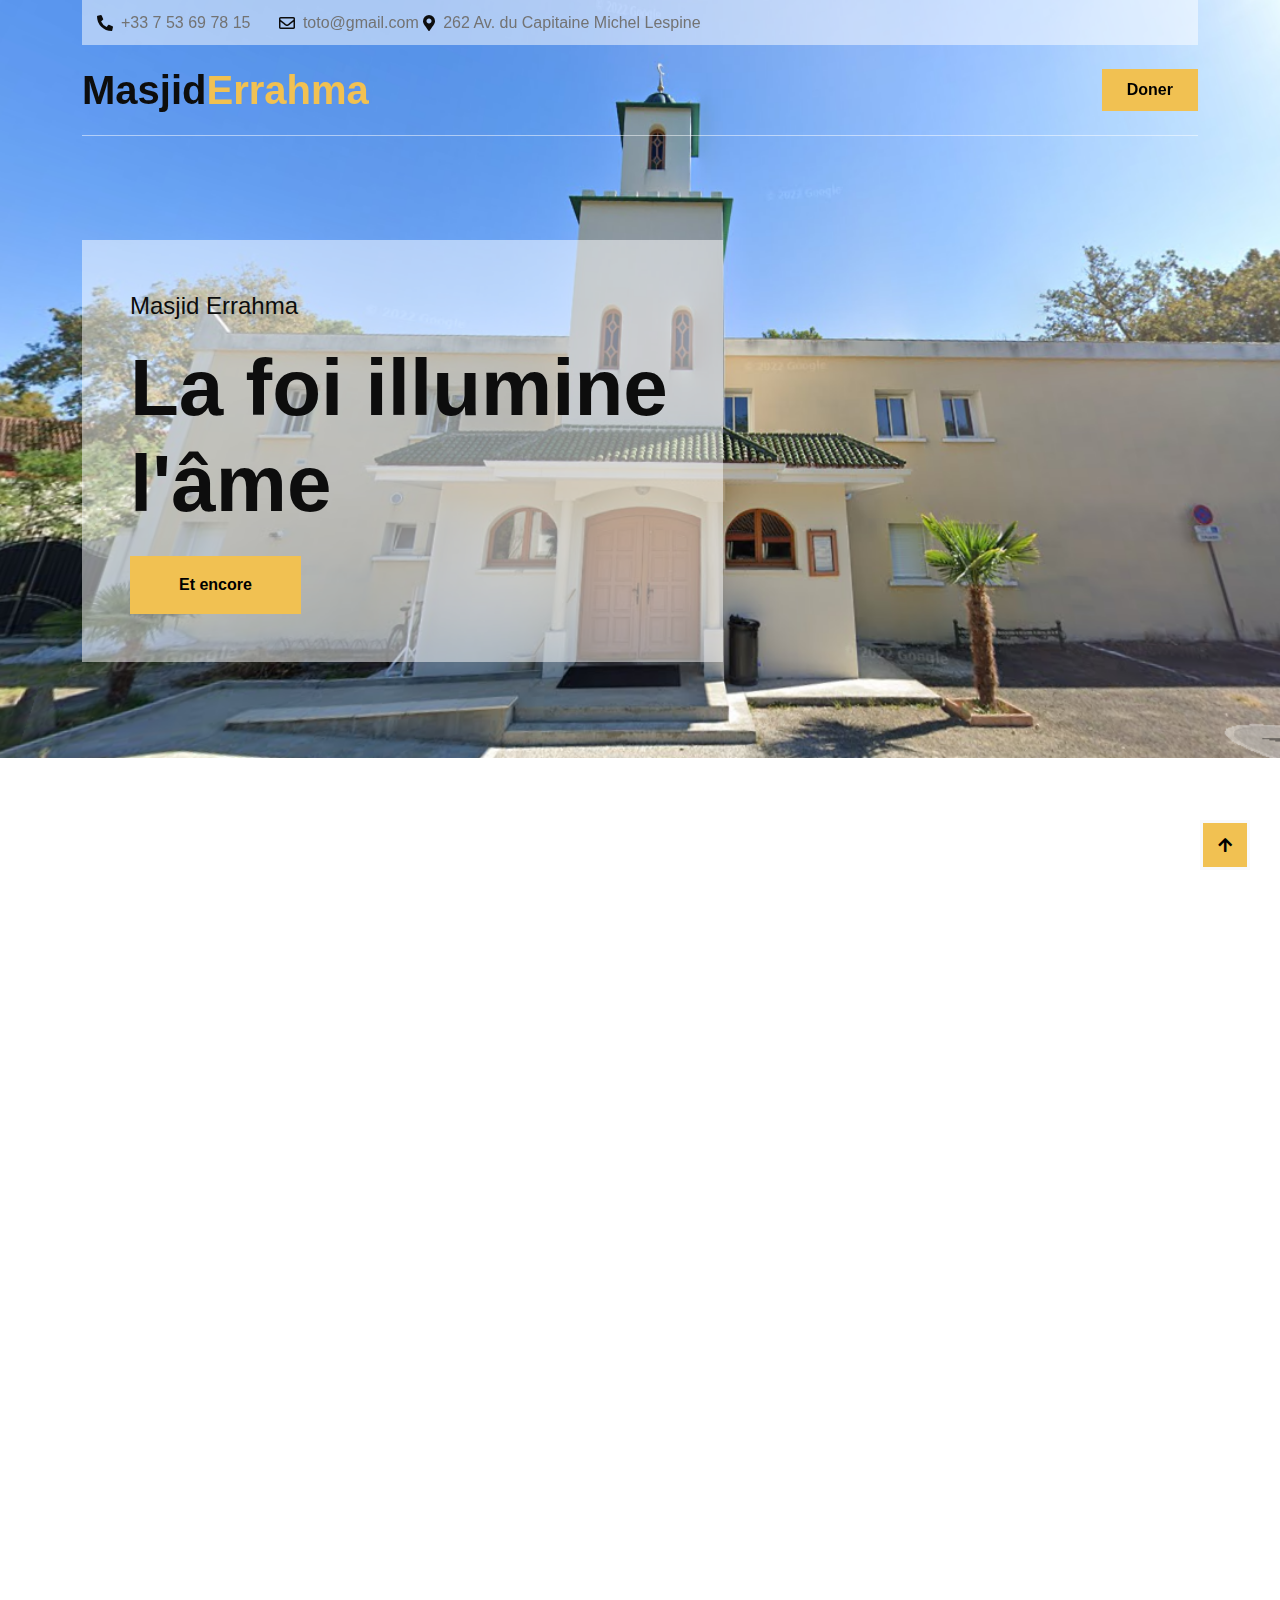
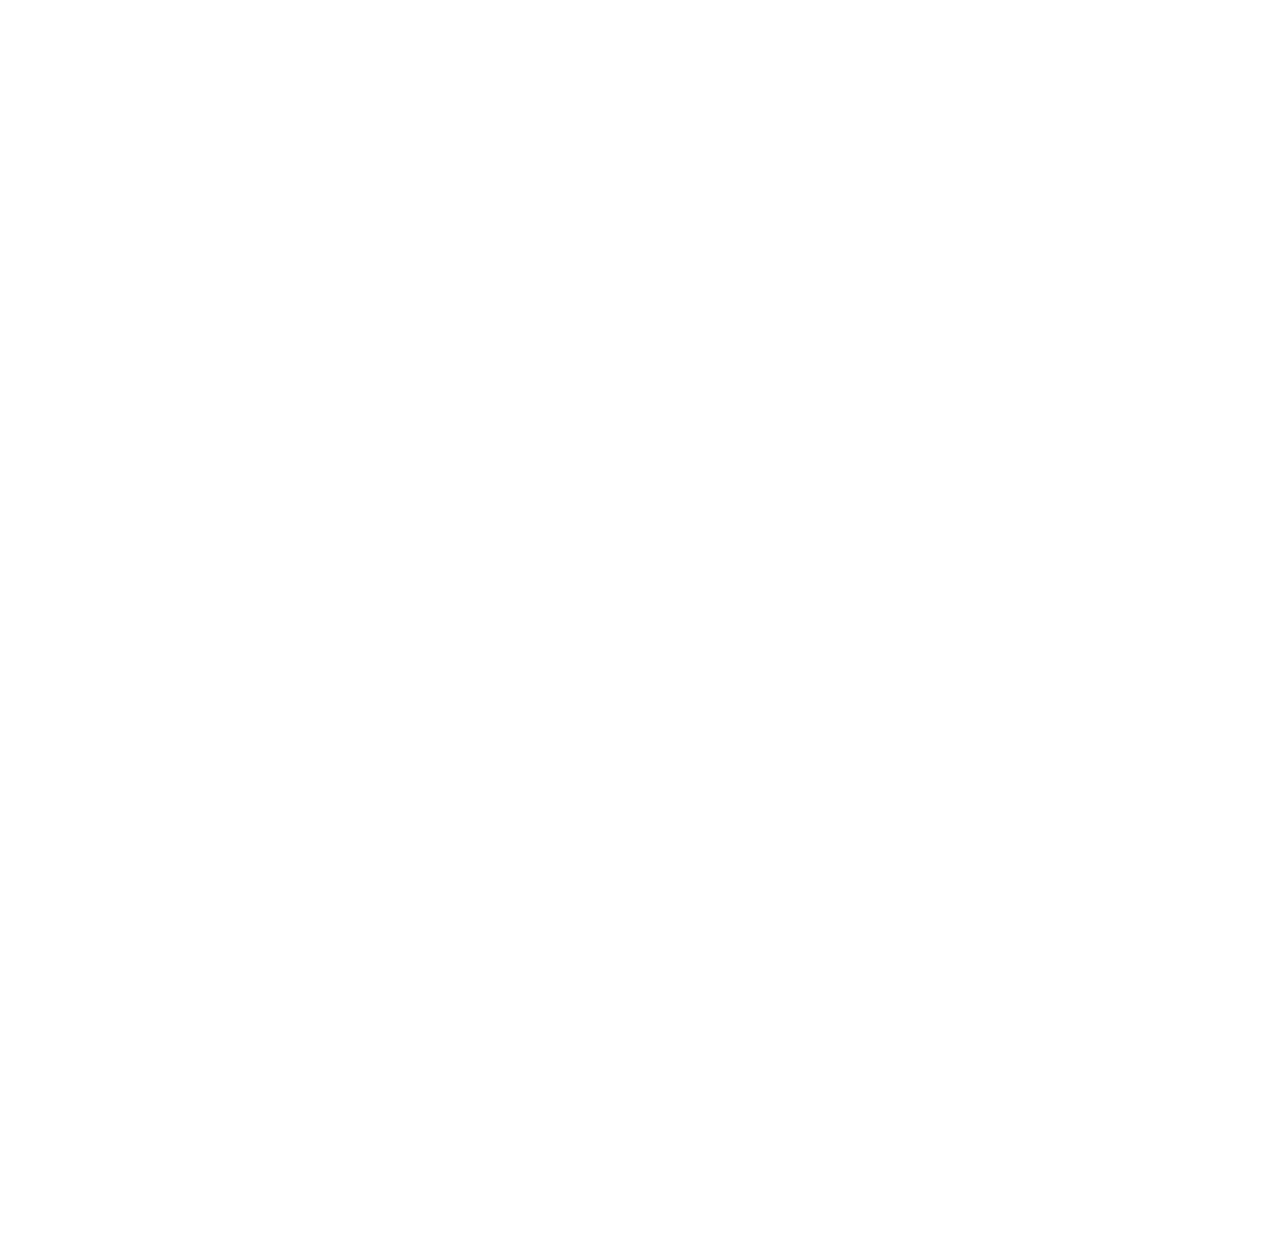
<file: index.html>
<!DOCTYPE html>
<html lang="en">

    <head>
        <meta charset="utf-8">
        <title>Mosquée ERRAHMA مسجد الرحمة</title>
        <meta content="width=device-width, initial-scale=1.0" name="viewport">
        <meta content="" name="keywords">
        <meta content="" name="description">

        <!-- Google Web Fonts -->
        <link rel="preconnect" href="https://fonts.googleapis.com">
        <link rel="preconnect" href="https://fonts.gstatic.com" crossorigin>
        <link href="https://fonts.googleapis.com/css2?family=Open+Sans:wght@300;400;500;600;700&family=Pacifico&display=swap" rel="stylesheet">

        <!-- Icon Font Stylesheet -->
        <link rel="stylesheet" href="https://use.fontawesome.com/releases/v5.15.4/css/all.css"/>
        <link href="https://cdn.jsdelivr.net/npm/bootstrap-icons@1.4.1/font/bootstrap-icons.css" rel="stylesheet">

        <!-- Libraries Stylesheet -->
        <link href="lib/animate/animate.min.css" rel="stylesheet">
        <link href="lib/owlcarousel/assets/owl.carousel.min.css" rel="stylesheet">

        <!-- Customized Bootstrap Stylesheet -->
        <link href="css/bootstrap.min.css" rel="stylesheet">

        <!-- Template Stylesheet -->
        <link href="css/style.css" rel="stylesheet">

        

    </head>

    <body>

        <!-- Spinner Start -->
        <div id="spinner" class="show w-100 vh-100 bg-white position-fixed translate-middle top-50 start-50  d-flex align-items-center justify-content-center">
            <div class="spinner-grow text-primary" role="status"></div>
        </div>
        <!-- Spinner End -->


        <!-- Topbar start -->
        <div class="container-fluid fixed-top">
            <div class="container topbar d-none d-lg-block">
                <div class="topbar-inner">
                    <div class="row gx-0">
                        <div class="col-lg-7 text-start">
                            <div class="h-100 d-inline-flex align-items-center me-4">
                                <span class="fa fa-phone-alt me-2 text-dark"></span>
                                <a href="#" class="text-secondary"><span>+33 7 53 69 78 15</span></a>
                            </div>
                            <div class="h-100 d-inline-flex align-items-center">
                                <span class="far fa-envelope me-2 text-dark"></span>
                                <a href="#" class="text-secondary"><span>toto@gmail.com</span></a>
                            </div>
                            <div class="h-100 d-inline-flex align-items-center">
                                <span class="fa fa-map-marker-alt me-2 text-dark "></span>
                                <a href="https://maps.app.goo.gl/uHeGn2awEw1z4Wgi7" class="text-secondary"><span>262 Av. du Capitaine Michel Lespine</span></a>
                            </div>
                        </div>
                    </div>
                </div>
            </div>
            <div class="container">
                <nav class="navbar navbar-light navbar-expand-lg py-3">
                    <a href="index.html" class="navbar-brand">
                        <h1 class="mb-0">Masjid<span class="text-primary">Errahma</span> </h1>
                    </a>
                    <button class="navbar-toggler" type="button" data-bs-toggle="collapse" data-bs-target="#navbarCollapse">
                        <span class="fa fa-bars text-primary"></span>
                    </button>
                    <div class="collapse navbar-collapse bg-white" id="navbarCollapse">
                        <div class="navbar-nav ms-lg-auto mx-xl-auto">
                            <!--<a href="index.html" class="nav-item nav-link active">Accueil</a>
                            <!--<a href="about.html" class="nav-item nav-link">A propos</a>
                            <!--<a href="activity.html" class="nav-item nav-link">Activities</a>-->
                            <!--<a href="event.html" class="nav-item nav-link">Events</a>-->
                            <!--<a href="sermon.html" class="nav-item nav-link">Sermons</a>-->
                            <!--<div class="nav-item dropdown">
                                <a href="#" class="nav-link dropdown-toggle" data-bs-toggle="dropdown">Pages</a>
                                <div class="dropdown-menu m-0 rounded-0">
                                    <a href="blog.html" class="dropdown-item">Latest Blog</a>
                                    <a href="team.html" class="dropdown-item">Our Team</a>
                                    <a href="testimonial.html" class="dropdown-item">Testimonial</a>
                                    <a href="404.html" class="dropdown-item">404 Page</a>
                                </div>
                            </div>-->
                            <!--<a href="contact.html" class="nav-item nav-link">Contact</a>-->
                        </div>
                        <a href="http://paypal.com" class="btn btn-primary py-2 px-4 d-none d-xl-inline-block">Doner</a>
                    </div>
                </nav>
            </div>
        </div>
        <!-- Topbar End -->


        <!-- Hero Start -->
        <div class="container-fluid hero-header">
            <div class="container">
                <div class="row">
                    <div class="col-lg-7">
                        <div class="hero-header-inner animated zoomIn">
                            <p class="fs-4 text-dark">Masjid Errahma</p>
                            <h1 class="display-1 mb-4 text-dark">La foi illumine l'âme</h1>
                            <a href="" class="btn btn-primary py-3 px-5">Et encore</a>
                        </div>
                    </div>
                </div>
            </div>
        </div>
        <!-- Hero End -->


        <!-- About Satrt -->
        <div class="container-fluid about py-5">
            <div class="container py-5">
                <div class="row g-5 mb-5">
                    <div class="col-xl-6">
                        <div class="row g-4">
                            <div class="col-6">
                                <img src="img/about-1.jpg" class="img-fluid h-100 wow zoomIn" data-wow-delay="0.1s" alt="">
                            </div>
                            <div class="col-6">
                                <img src="img/about-2.jpg" class="img-fluid pb-3 wow zoomIn" data-wow-delay="0.1s" alt="">
                                <img src="img/about-3.jpg" class="img-fluid pt-3 wow zoomIn" data-wow-delay="0.1s" alt="">
                            </div>
                        </div>
                    </div>
                    <div class="col-xl-6 wow fadeIn" data-wow-delay="0.5s">
                        <p class="fs-5 text-uppercase text-primary">MasjidErrahma</p>
                        <h1 class="display-5 pb-4 m-0">Les mosquées sont remplies par les cœurs pieux</h1>
                        <p class="pb-4">"Les mosquées sont les maisons d'Allah sur terre, où Sa lumière éclaire les âmes croyantes." ﷺ</p>
                        <div class="row g-4 mb-4">
                            <div class="col-md-6">
                                <div class="ps-3 d-flex align-items-center justify-content-start">
                                    <span class="bg-primary btn-md-square rounded-circle mt-4 me-2"><i class="fa fa-eye text-dark fa-4x mb-5 pb-2"></i></span>
                                    <div class="ms-4">
                                        <h5>Notre Vision</h5>
                                        <p>Un lieu de paix et de spiritualité pour tous et chaqu'un.</p>
                                    </div>
                                </div>
                            </div>
                            <div class="col-md-6">
                                <div class="ps-3 d-flex align-items-center justify-content-start">
                                    <span class="bg-primary btn-md-square rounded-circle mt-4 me-2"><i class="fa fa-flag text-dark fa-4x mb-5 pb-2"></i></span>
                                    <div class="ms-4">
                                        <h5>Notre Mission</h5>
                                        <p>Faciliter l'épanouissement spirituel et le bien-être de la communauté.</p>
                                    </div>
                                </div>
                            </div>
                        </div>
                        <div class="row g-2">
                            <div class="col-md-6">
                                <p class="mb-2"><i class="fa fa-check text-primary me-3"></i>Education</p>
                                <p class="mb-0"><i class="fa fa-check text-primary me-3"></i>Aide aux demunis</p>
                            </div>
                            <div class="col-md-6">
                                <p class="mb-2"><i class="fa fa-check text-primary me-3"></i>Hadith et Sunnah</p>
                                <p class="mb-0"><i class="fa fa-check text-primary me-3"></i>Developpement de la mosquee</p>
                            </div>
                        </div>
                    </div>
                </div>
                <div class="container text-center bg-primary py-5 wow fadeIn" data-wow-delay="0.1s">
                    <div class="row g-4 align-items-center">
                        <div class="col-lg-2">
                            <i class="fa fa-mosque fa-5x text-white"></i>
                        </div>
                        <div class="col-lg-7 text-center text-lg-start">
                            <h1 class="mb-0">"La charité éteint les péchés comme l'eau éteint le feu." ﷺ</h1>
                        </div>
                        <div class="col-lg-3">
                            <a href="" class="btn btn-light py-2 px-4">En Savoir Plus</a>
                        </div>
                    </div>
                </div>
            </div>
        </div>
        <!-- About End -->


        <!-- Activities Start -->
        <div class="container-fluid activities py-5">
            <div class="container py-5">
                <div class="mx-auto text-center mb-5 wow fadeIn" data-wow-delay="0.1s" style="max-width: 700px;">
                    <p class="fs-5 text-uppercase text-primary">Activites</p>
                    <h1 class="display-3">Voici nos activites et engagements</h1>
                </div>
                <div class="row g-4">
                    <div class="col-lg-6 col-xl-4">
                        <div class="activities-item p-4 wow fadeIn" data-wow-delay="0.1s">
                            <i class="fa fa-mosque fa-4x text-dark"></i>
                            <div class="ms-4">
                                <h4>Developpement de la mosquee</h4>
                                <p class="mb-4">Ensemble, bâtissons une mosquee qui rayonne de lumière et de sérénité pour notre communauté.</p>
                            </div>
                        </div>
                    </div>
                    <div class="col-lg-6 col-xl-4">
                        <div class="activities-item p-4 wow fadeIn" data-wow-delay="0.3s">
                            <i class="fa fa-donate fa-4x text-dark"></i>
                            <div class="ms-4">
                                <h4>Charite et dons</h4>
                                <p class="mb-4">Chaque don est une aumône, chaque geste de charité une bénédiction pour ceux dans le besoin.</p>
                            </div>
                        </div>
                    </div>
                    <div class="col-lg-6 col-xl-4">
                        <div class="activities-item p-4 wow fadeIn" data-wow-delay="0.5s">
                            <i class="fa fa-quran fa-4x text-dark"></i>
                            <div class="ms-4">
                                <h4>Apprentissage du Quran</h4>
                                <p class="mb-4">L'apprentissage du Coran est un voyage sacré vers la lumière de la sagesse divine, une quête qui nourrit l'âme et éclaire notre chemin.</p>
                            </div>
                        </div>
                    </div>
                    <div class="col-lg-6 col-xl-4">
                        <div class="activities-item p-4 wow fadeIn" data-wow-delay="0.1s">
                            <i class="fa fa-book fa-4x text-dark"></i>
                            <div class="ms-4">
                                <h4>Hadith et Sunnah</h4>
                                <p class="mb-4">La Sunnah et les Hadiths sont les piliers de notre compréhension de l'Islam, éclairant notre chemin selon les enseignements du Prophète Muhammad (que la paix soit sur lui).</p>
                            </div>
                        </div>
                    </div>
                    <div class="col-lg-6 col-xl-4">
                        <div class="activities-item p-4 wow fadeIn" data-wow-delay="0.3s">
                            <i class="fa fa-book-open fa-4x text-dark"></i>
                            <div class="ms-4">
                                <h4>Education</h4>
                                <p class="mb-4">L'éducation est la lumière qui dissipe l'obscurité de l'ignorance, nous guidant vers la connaissance et l'épanouissement."                                    .</p>
                            </div>
                        </div>
                    </div>
                    <div class="col-lg-6 col-xl-4">
                        <div class="activities-item p-4 wow fadeIn" data-wow-delay="0.5s">
                            <i class="fa fa-hands fa-4x text-dark"></i>
                            <div class="ms-4">
                                <h4>Solidarite</h4>
                                <p class="mb-4">La solidarité est le ciment qui unit les communautés, renforçant les liens humains et apportant du réconfort dans les moments difficiles.</p>
                            </div>
                        </div>
                    </div>
                </div>
            </div>
        </div>



        <a href="#" class="btn btn-primary border-3 border-light back-to-top"><i class="fa fa-arrow-up"></i></a>   

        
        <!-- JavaScript Libraries -->
        <script src="https://ajax.googleapis.com/ajax/libs/jquery/3.6.4/jquery.min.js"></script>
        <script src="https://cdn.jsdelivr.net/npm/bootstrap@5.0.0/dist/js/bootstrap.bundle.min.js"></script>
        <script src="lib/wow/wow.min.js"></script>
        <script src="lib/easing/easing.min.js"></script>
        <script src="lib/waypoints/waypoints.min.js"></script>
        <script src="lib/owlcarousel/owl.carousel.min.js"></script>

        <!-- Template Javascript -->
        <script src="js/main.js"></script>
    </body>

</html>
</file>
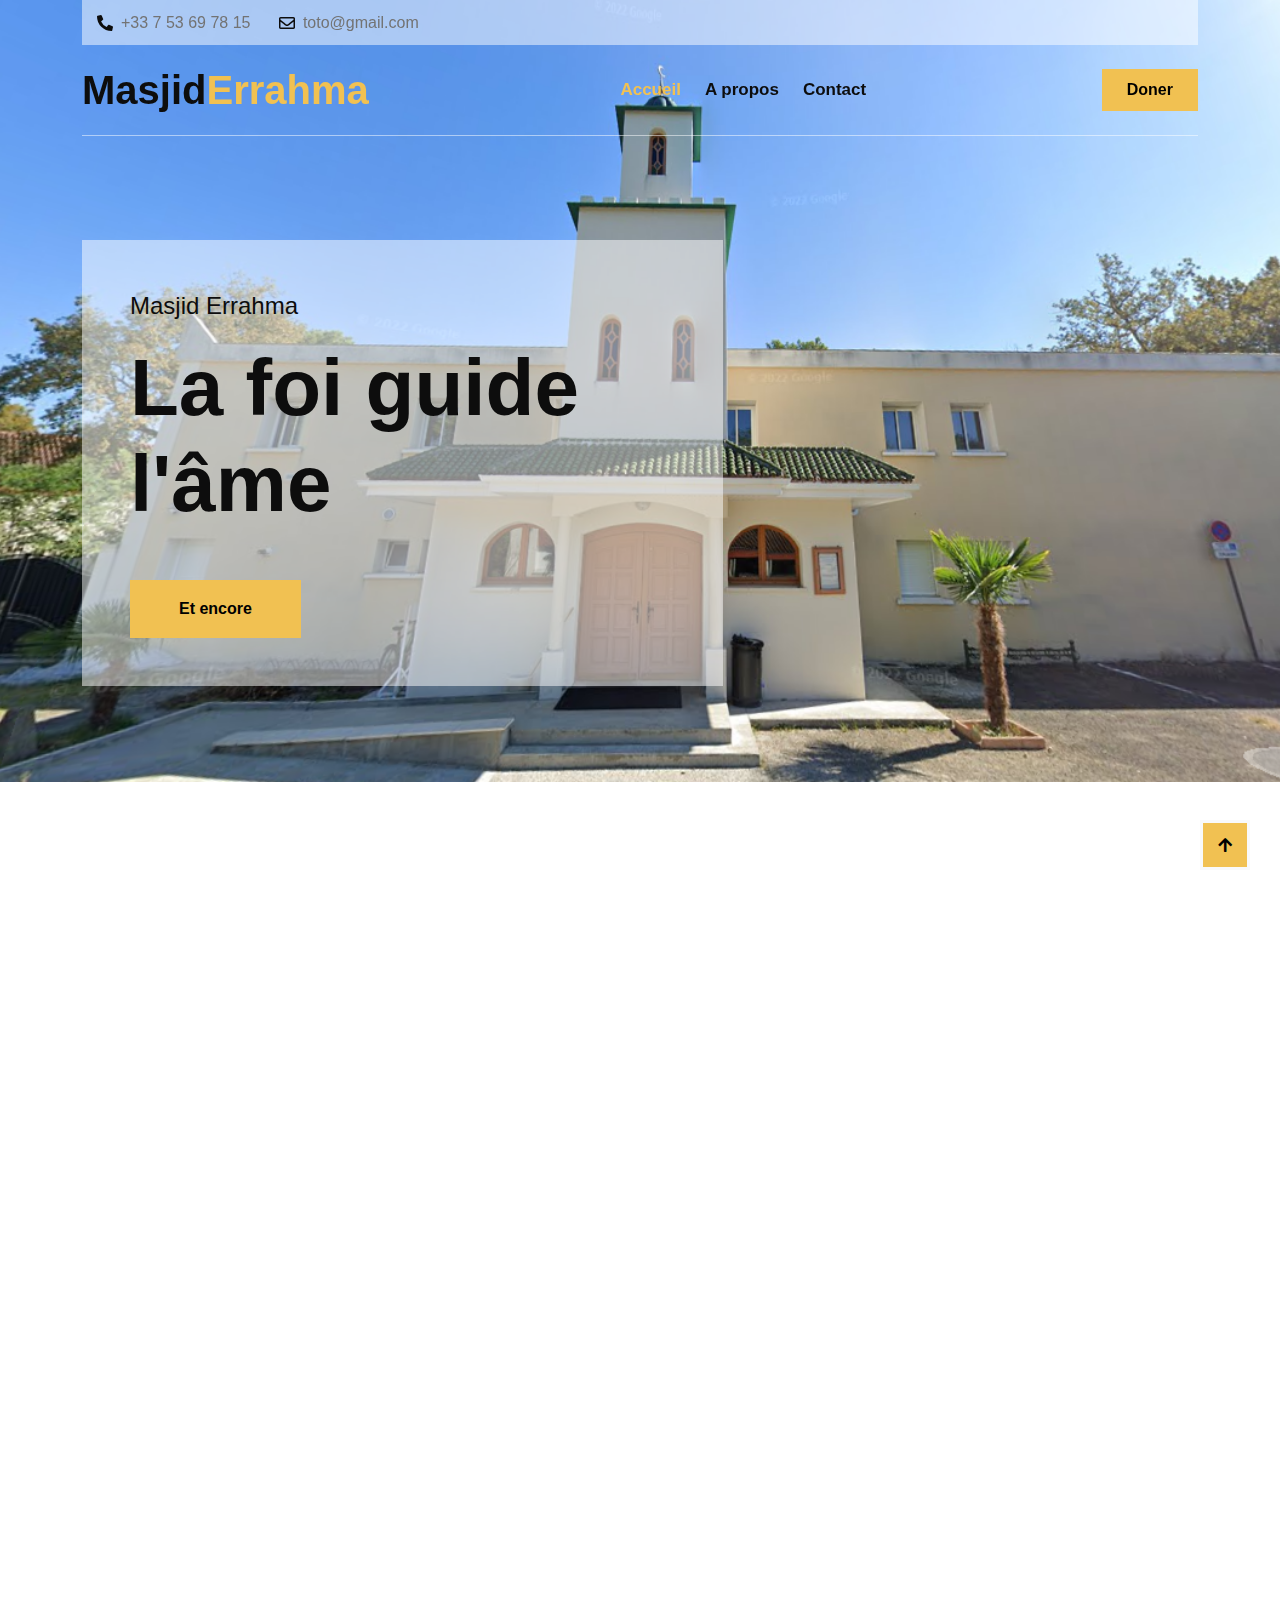
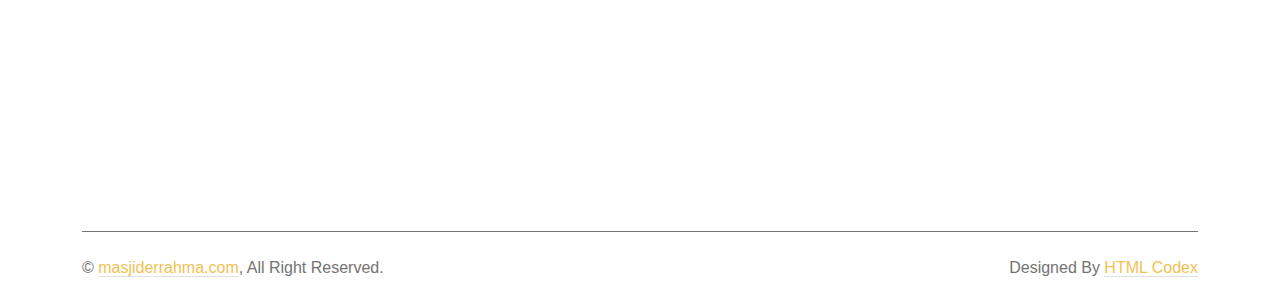
<file: about.html>
<!DOCTYPE html>
<html lang="en">

    <head>
        <meta charset="utf-8">
        <title>THEMosque - Mosque Website Template</title>
        <meta content="width=device-width, initial-scale=1.0" name="viewport">
        <meta content="" name="keywords">
        <meta content="" name="description">

        <!-- Google Web Fonts -->
        <link rel="preconnect" href="https://fonts.googleapis.com">
        <link rel="preconnect" href="https://fonts.gstatic.com" crossorigin>
        <link href="https://fonts.googleapis.com/css2?family=Open+Sans:wght@300;400;500;600;700&family=Pacifico&display=swap" rel="stylesheet">

        <!-- Icon Font Stylesheet -->
        <link rel="stylesheet" href="https://use.fontawesome.com/releases/v5.15.4/css/all.css"/>
        <link href="https://cdn.jsdelivr.net/npm/bootstrap-icons@1.4.1/font/bootstrap-icons.css" rel="stylesheet">

        <!-- Libraries Stylesheet -->
        <link href="lib/animate/animate.min.css" rel="stylesheet">
        <link href="lib/owlcarousel/assets/owl.carousel.min.css" rel="stylesheet">

        <!-- Customized Bootstrap Stylesheet -->
        <link href="css/bootstrap.min.css" rel="stylesheet">

        <!-- Template Stylesheet -->
        <link href="css/style.css" rel="stylesheet">

        

    </head>

    <body>

        <!-- Spinner Start -->
        <div id="spinner" class="show w-100 vh-100 bg-white position-fixed translate-middle top-50 start-50  d-flex align-items-center justify-content-center">
            <div class="spinner-grow text-primary" role="status"></div>
        </div>
        <!-- Spinner End -->


         <!-- Topbar start -->
         <div class="container-fluid fixed-top">
            <div class="container topbar d-none d-lg-block">
                <div class="topbar-inner">
                    <div class="row gx-0">
                        <div class="col-lg-7 text-start">
                            <div class="h-100 d-inline-flex align-items-center me-4">
                                <span class="fa fa-phone-alt me-2 text-dark"></span>
                                <a href="#" class="text-secondary"><span>+33 7 53 69 78 15</span></a>
                            </div>
                            <div class="h-100 d-inline-flex align-items-center">
                                <span class="far fa-envelope me-2 text-dark"></span>
                                <a href="#" class="text-secondary"><span>toto@gmail.com</span></a>
                            </div>
                        </div>
                    </div>
                </div>
            </div>
            <div class="container">
                <nav class="navbar navbar-light navbar-expand-lg py-3">
                    <a href="index.html" class="navbar-brand">
                        <h1 class="mb-0">Masjid<span class="text-primary">Errahma</span> </h1>
                    </a>
                    <button class="navbar-toggler" type="button" data-bs-toggle="collapse" data-bs-target="#navbarCollapse">
                        <span class="fa fa-bars text-primary"></span>
                    </button>
                    <div class="collapse navbar-collapse bg-white" id="navbarCollapse">
                        <div class="navbar-nav ms-lg-auto mx-xl-auto">
                            <a href="index.html" class="nav-item nav-link active">Accueil</a>
                            <a href="about.html" class="nav-item nav-link">A propos</a>
                            <!--<a href="activity.html" class="nav-item nav-link">Activities</a>-->
                            <!--<a href="event.html" class="nav-item nav-link">Events</a>-->
                            <!--<a href="sermon.html" class="nav-item nav-link">Sermons</a>-->
                            <!--<div class="nav-item dropdown">
                                <a href="#" class="nav-link dropdown-toggle" data-bs-toggle="dropdown">Pages</a>
                                <div class="dropdown-menu m-0 rounded-0">
                                    <a href="blog.html" class="dropdown-item">Latest Blog</a>
                                    <a href="team.html" class="dropdown-item">Our Team</a>
                                    <a href="testimonial.html" class="dropdown-item">Testimonial</a>
                                    <a href="404.html" class="dropdown-item">404 Page</a>
                                </div>
                            </div>-->
                            <a href="contact.html" class="nav-item nav-link">Contact</a>
                        </div>
                        <a href="" class="btn btn-primary py-2 px-4 d-none d-xl-inline-block">Doner</a>
                    </div>
                </nav>
            </div>
        </div>
        <!-- Topbar End -->

        <!-- Hero Start -->
        <div class="container-fluid hero-header">
            <div class="container">
                <div class="row">
                    <div class="col-lg-7">
                        <div class="hero-header-inner animated zoomIn">
                            <p class="fs-4 text-dark">Masjid Errahma</p>
                            <h1 class="display-1 mb-5 text-dark">La foi guide l'âme</h1>
                            <a href="" class="btn btn-primary py-3 px-5">Et encore</a>
                        </div>
                    </div>
                </div>
            </div>
        </div>
        <!-- Hero End -->


        <!-- About Satrt -->
        <div class="container-fluid about py-5">
            <div class="container py-5">
                <div class="row g-5 mb-5">
                    <div class="col-xl-6">
                        <div class="row g-4">
                            <div class="col-6">
                                <img src="img/about-1.jpg" class="img-fluid h-100 wow zoomIn" data-wow-delay="0.1s" alt="">
                            </div>
                            <div class="col-6">
                                <img src="img/about-2.jpg" class="img-fluid pb-3 wow zoomIn" data-wow-delay="0.1s" alt="">
                                <img src="img/about-3.jpg" class="img-fluid pt-3 wow zoomIn" data-wow-delay="0.1s" alt="">
                            </div>
                        </div>
                    </div>
                    <div class="col-xl-6 wow fadeIn" data-wow-delay="0.5s">
                        <p class="fs-5 text-uppercase text-primary">About THEMosque</p>
                        <h1 class="display-5 pb-4 m-0">Allah aide ceux qui s'aident</h1>
                        <p class="pb-4">Lorem ipsum dolor sit amet elit. Donec tempus eros vel dolor mattis aliquam. Etiam quis mauris justo. Vivamus purus nulla, rutrum ac risus in.</p>
                        <div class="row g-4 mb-4">
                            <div class="col-md-6">
                                <div class="ps-3 d-flex align-items-center justify-content-start">
                                    <span class="bg-primary btn-md-square rounded-circle mt-4 me-2"><i class="fa fa-eye text-dark fa-4x mb-5 pb-2"></i></span>
                                    <div class="ms-4">
                                        <h5>Notre Vision</h5>
                                        <p>Un lieu de paix et de spiritualité pour tous et chaqu'un.</p>
                                    </div>
                                </div>
                            </div>
                            <div class="col-md-6">
                                <div class="ps-3 d-flex align-items-center justify-content-start">
                                    <span class="bg-primary btn-md-square rounded-circle mt-4 me-2"><i class="fa fa-flag text-dark fa-4x mb-5 pb-2"></i></span>
                                    <div class="ms-4">
                                        <h5>Notre Mission</h5>
                                        <p>Faciliter l'épanouissement spirituel et le bien-être de la communauté.</p>
                                    </div>
                                </div>
                            </div>
                        </div>
                        <div class="row g-2">
                            <div class="col-md-6">
                                <p class="mb-2"><i class="fa fa-check text-primary me-3"></i>Education</p>
                                <p class="mb-0"><i class="fa fa-check text-primary me-3"></i>Aide aux demunis</p>
                            </div>
                            <div class="col-md-6">
                                <p class="mb-2"><i class="fa fa-check text-primary me-3"></i>Hadith et Sunnah</p>
                                <p class="mb-0"><i class="fa fa-check text-primary me-3"></i>Developpement de la mosquee</p>
                            </div>
                        </div>
                    </div>
                </div>
                <div class="container text-center bg-primary py-5 wow fadeIn" data-wow-delay="0.1s">
                    <div class="row g-4 align-items-center">
                        <div class="col-lg-2">
                            <i class="fa fa-mosque fa-5x text-white"></i>
                        </div>
                        <div class="col-lg-7 text-center text-lg-start">
                            <h1 class="mb-0">"La charité éteint les péchés comme l'eau éteint le feu." ﷺ</h1>
                        </div>
                        <div class="col-lg-3">
                            <a href="" class="btn btn-light py-2 px-4">En Savoir Plus</a>
                        </div>
                    </div>
                </div>
            </div>
        </div>
        <!-- About End -->


        <!-- Footer Start -->

        <div class="container py-4">
            <div class="border-top border-secondary pb-4"></div>
            <div class="row">
                <div class="col-md-6 text-center text-md-start mb-3 mb-md-0">
                    &copy; <a class="border-bottom" href="#">masjiderrahma.com</a>, All Right Reserved.
                </div>
                <div class="col-md-6 text-center text-md-end">
                    <!--/*** This template is free as long as you keep the below author’s credit link/attribution link/backlink. ***/-->
                    <!--/*** If you'd like to use the template without the below author’s credit link/attribution link/backlink, ***/-->
                    <!--/*** you can purchase the Credit Removal License from "https://htmlcodex.com/credit-removal". ***/-->
                    Designed By <a class="border-bottom" href="https://htmlcodex.com">HTML Codex</a>
                </div>
            </div>
        </div>
    </div>
    <!-- Footer End -->


        <!-- Back to Top -->
        <a href="#" class="btn btn-primary border-3 border-light back-to-top"><i class="fa fa-arrow-up"></i></a>   

        
        <!-- JavaScript Libraries -->
        <script src="https://ajax.googleapis.com/ajax/libs/jquery/3.6.4/jquery.min.js"></script>
        <script src="https://cdn.jsdelivr.net/npm/bootstrap@5.0.0/dist/js/bootstrap.bundle.min.js"></script>
        <script src="lib/wow/wow.min.js"></script>
        <script src="lib/easing/easing.min.js"></script>
        <script src="lib/waypoints/waypoints.min.js"></script>
        <script src="lib/owlcarousel/owl.carousel.min.js"></script>

        <!-- Template Javascript -->
        <script src="js/main.js"></script>
    </body>

</html>
</file>
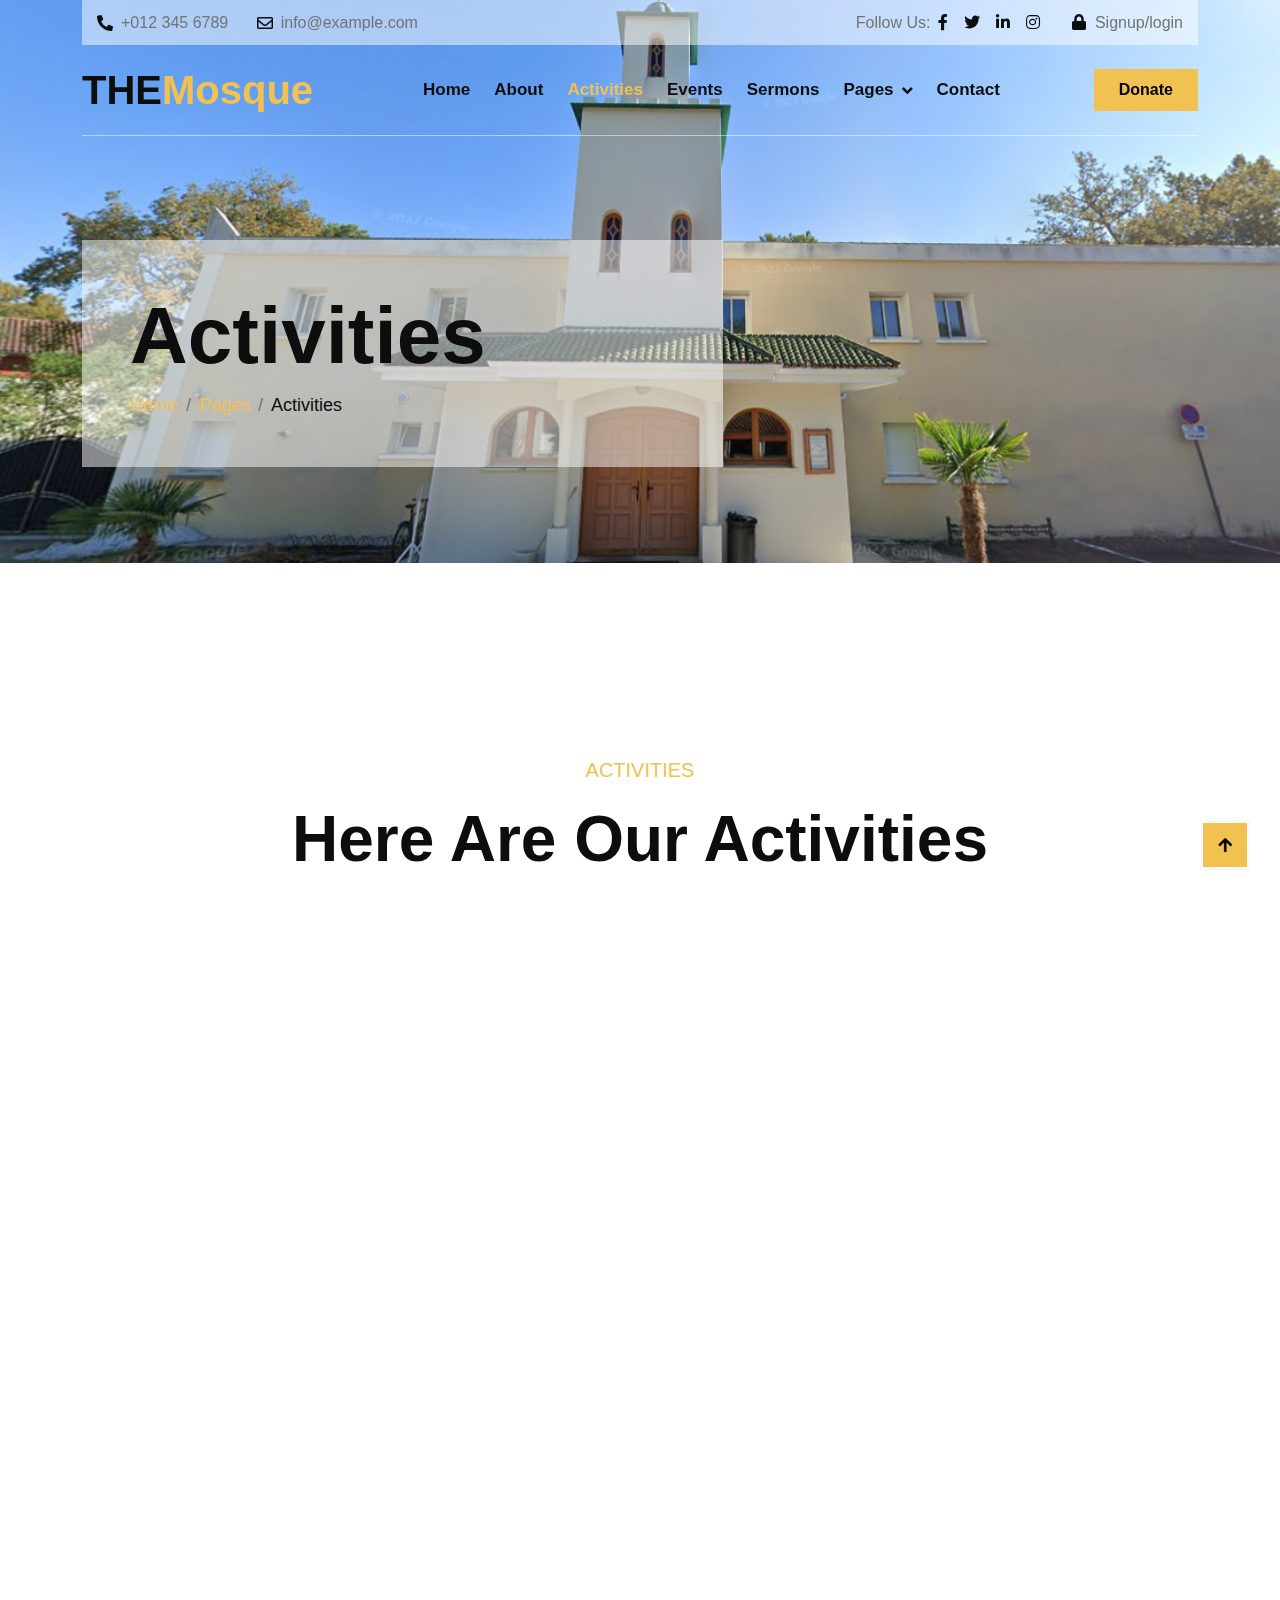
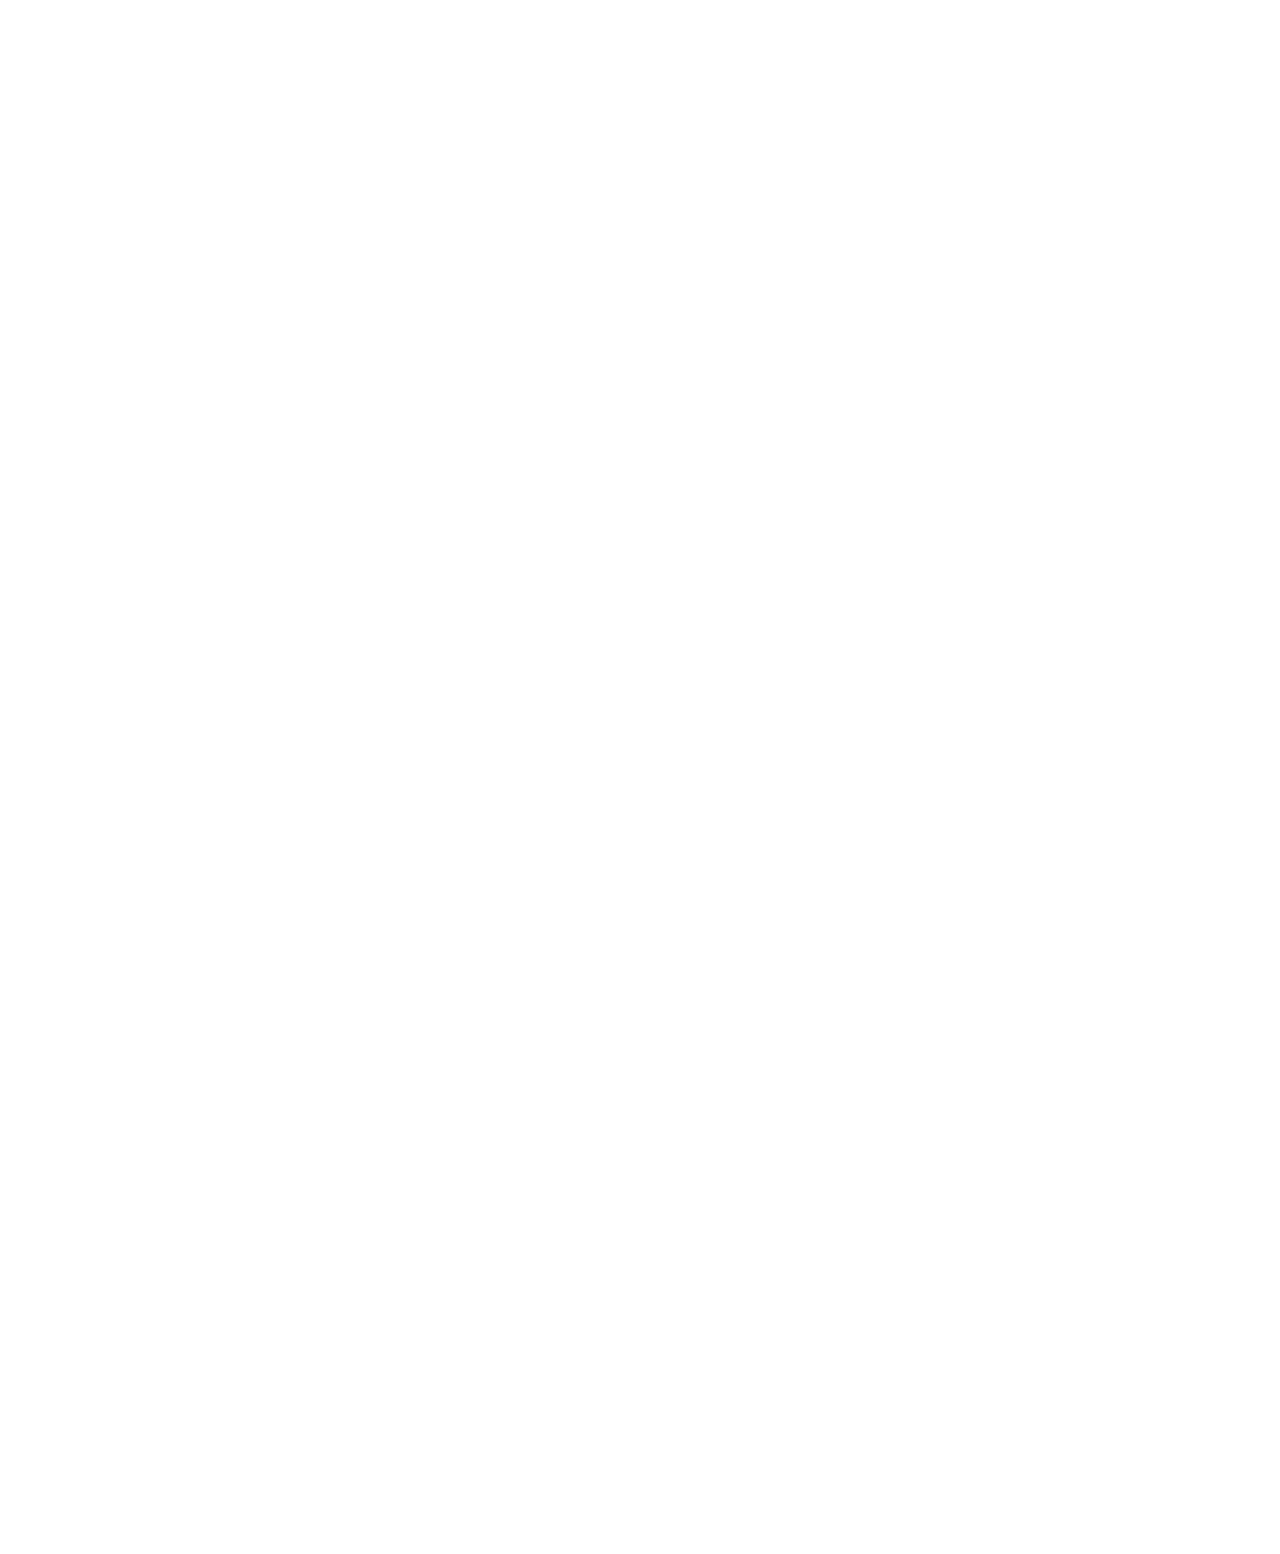
<file: activity.html>
<!DOCTYPE html>
<html lang="en">

    <head>
        <meta charset="utf-8">
        <title>THEMosque - Mosque Website Template</title>
        <meta content="width=device-width, initial-scale=1.0" name="viewport">
        <meta content="" name="keywords">
        <meta content="" name="description">

        <!-- Google Web Fonts -->
        <link rel="preconnect" href="https://fonts.googleapis.com">
        <link rel="preconnect" href="https://fonts.gstatic.com" crossorigin>
        <link href="https://fonts.googleapis.com/css2?family=Open+Sans:wght@300;400;500;600;700&family=Pacifico&display=swap" rel="stylesheet">

        <!-- Icon Font Stylesheet -->
        <link rel="stylesheet" href="https://use.fontawesome.com/releases/v5.15.4/css/all.css"/>
        <link href="https://cdn.jsdelivr.net/npm/bootstrap-icons@1.4.1/font/bootstrap-icons.css" rel="stylesheet">

        <!-- Libraries Stylesheet -->
        <link href="lib/animate/animate.min.css" rel="stylesheet">
        <link href="lib/owlcarousel/assets/owl.carousel.min.css" rel="stylesheet">

        <!-- Customized Bootstrap Stylesheet -->
        <link href="css/bootstrap.min.css" rel="stylesheet">

        <!-- Template Stylesheet -->
        <link href="css/style.css" rel="stylesheet">

        

    </head>

    <body>

        <!-- Spinner Start -->
        <div id="spinner" class="show w-100 vh-100 bg-white position-fixed translate-middle top-50 start-50  d-flex align-items-center justify-content-center">
            <div class="spinner-grow text-primary" role="status"></div>
        </div>
        <!-- Spinner End -->


        <!-- Topbar start -->
        <div class="container-fluid fixed-top">
            <div class="container topbar d-none d-lg-block">
                <div class="topbar-inner">
                    <div class="row gx-0">
                        <div class="col-lg-7 text-start">
                            <div class="h-100 d-inline-flex align-items-center me-4">
                                <span class="fa fa-phone-alt me-2 text-dark"></span>
                                <a href="#" class="text-secondary"><span>+012 345 6789</span></a>
                            </div>
                            <div class="h-100 d-inline-flex align-items-center">
                                <span class="far fa-envelope me-2 text-dark"></span>
                                <a href="#" class="text-secondary"><span>info@example.com</span></a>
                            </div>
                        </div>
                        <div class="col-lg-5 text-end">
                            <div class="h-100 d-inline-flex align-items-center">
                                <span class="text-body">Follow Us:</span>
                                <a class="text-dark px-2" href=""><i class="fab fa-facebook-f"></i></a>
                                <a class="text-dark px-2" href=""><i class="fab fa-twitter"></i></a>
                                <a class="text-dark px-2" href=""><i class="fab fa-linkedin-in"></i></a>
                                <a class="text-dark px-2" href=""><i class="fab fa-instagram"></i></a>
                                <a class="text-body ps-4" href=""><i class="fa fa-lock text-dark me-1"></i> Signup/login</a>
                            </div>
                        </div>
                    </div>
                </div>
            </div>
            <div class="container">
                <nav class="navbar navbar-light navbar-expand-lg py-3">
                    <a href="index.html" class="navbar-brand">
                        <h1 class="mb-0">THE<span class="text-primary">Mosque</span> </h1>
                    </a>
                    <button class="navbar-toggler" type="button" data-bs-toggle="collapse" data-bs-target="#navbarCollapse">
                        <span class="fa fa-bars text-primary"></span>
                    </button>
                    <div class="collapse navbar-collapse bg-white" id="navbarCollapse">
                        <div class="navbar-nav ms-lg-auto mx-xl-auto">
                            <a href="index.html" class="nav-item nav-link">Home</a>
                            <a href="about.html" class="nav-item nav-link">About</a>
                            <a href="activity.html" class="nav-item nav-link active">Activities</a>
                            <a href="event.html" class="nav-item nav-link">Events</a>
                            <a href="sermon.html" class="nav-item nav-link">Sermons</a>
                            <div class="nav-item dropdown">
                                <a href="#" class="nav-link dropdown-toggle" data-bs-toggle="dropdown">Pages</a>
                                <div class="dropdown-menu m-0 rounded-0">
                                    <a href="blog.html" class="dropdown-item">Latest Blog</a>
                                    <a href="team.html" class="dropdown-item">Our Team</a>
                                    <a href="testimonial.html" class="dropdown-item">Testimonial</a>
                                    <a href="404.html" class="dropdown-item">404 Page</a>
                                </div>
                            </div>
                            <a href="contact.html" class="nav-item nav-link">Contact</a>
                        </div>
                        <a href="" class="btn btn-primary py-2 px-4 d-none d-xl-inline-block">Donate</a>
                    </div>
                </nav>
            </div>
        </div>
        <!-- Topbar End -->


        <!-- Hero Start -->
        <div class="container-fluid hero-header">
            <div class="container">
                <div class="row">
                    <div class="col-lg-7">
                        <div class="hero-header-inner animated zoomIn">
                            <h1 class="display-1 text-dark">Activities</h1>
                            <ol class="breadcrumb mb-0">
                                <li class="breadcrumb-item"><a href="#">Home</a></li>
                                <li class="breadcrumb-item"><a href="#">Pages</a></li>
                                <li class="breadcrumb-item text-dark" aria-current="page">Activities</li>
                            </ol>
                        </div>
                    </div>
                </div>
            </div>
        </div>
        <!-- Hero End -->


        <!-- Activities Start -->
        <div class="container-fluid activities py-5">
            <div class="container py-5">
                <div class="mx-auto text-center mb-5 wow fadeIn" data-wow-delay="0.1s" style="max-width: 700px;">
                    <p class="fs-5 text-uppercase text-primary">Activities</p>
                    <h1 class="display-3">Here Are Our Activities</h1>
                </div>
                <div class="row g-4">
                    <div class="col-lg-6 col-xl-4">
                        <div class="activities-item p-4 wow fadeIn" data-wow-delay="0.1s">
                            <i class="fa fa-mosque fa-4x text-dark"></i>
                            <div class="ms-4">
                                <h4>Mosque Development</h4>
                                <p class="mb-4">Lorem ipsum dolor sit amet elit. Donec tempus eros vel dolor mattis aliquam.</p>
                                <a href="" class="btn btn-primary px-3">Read More</a>
                            </div>
                        </div>
                    </div>
                    <div class="col-lg-6 col-xl-4">
                        <div class="activities-item p-4 wow fadeIn" data-wow-delay="0.3s">
                            <i class="fa fa-donate fa-4x text-dark"></i>
                            <div class="ms-4">
                                <h4>Charity & Donation</h4>
                                <p class="mb-4">Lorem ipsum dolor sit amet elit. Donec tempus eros vel dolor mattis aliquam.</p>
                                <a href="" class="btn btn-primary px-3">Read More</a>
                            </div>
                        </div>
                    </div>
                    <div class="col-lg-6 col-xl-4">
                        <div class="activities-item p-4 wow fadeIn" data-wow-delay="0.5s">
                            <i class="fa fa-quran fa-4x text-dark"></i>
                            <div class="ms-4">
                                <h4>Quran Learning</h4>
                                <p class="mb-4">Lorem ipsum dolor sit amet elit. Donec tempus eros vel dolor mattis aliquam.</p>
                                <a href="" class="btn btn-primary px-3">Read More</a>
                            </div>
                        </div>
                    </div>
                    <div class="col-lg-6 col-xl-4">
                        <div class="activities-item p-4 wow fadeIn" data-wow-delay="0.1s">
                            <i class="fa fa-book fa-4x text-dark"></i>
                            <div class="ms-4">
                                <h4>Hadith & Sunnah</h4>
                                <p class="mb-4">Lorem ipsum dolor sit amet elit. Donec tempus eros vel dolor mattis aliquam.</p>
                                <a href="" class="btn btn-primary px-3">Read More</a>
                            </div>
                        </div>
                    </div>
                    <div class="col-lg-6 col-xl-4">
                        <div class="activities-item p-4 wow fadeIn" data-wow-delay="0.3s">
                            <i class="fa fa-book-open fa-4x text-dark"></i>
                            <div class="ms-4">
                                <h4>Parent Education</h4>
                                <p class="mb-4">Lorem ipsum dolor sit amet elit. Donec tempus eros vel dolor mattis aliquam.</p>
                                <a href="" class="btn btn-primary px-3">Read More</a>
                            </div>
                        </div>
                    </div>
                    <div class="col-lg-6 col-xl-4">
                        <div class="activities-item p-4 wow fadeIn" data-wow-delay="0.5s">
                            <i class="fa fa-hands fa-4x text-dark"></i>
                            <div class="ms-4">
                                <h4>Help Orphans</h4>
                                <p class="mb-4">Lorem ipsum dolor sit amet elit. Donec tempus eros vel dolor mattis aliquam.</p>
                                <a href="" class="btn btn-primary px-3">Read More</a>
                            </div>
                        </div>
                    </div>
                </div>
            </div>
        </div>
        <!-- Activities Start -->


        <!-- Testiminial Start -->
        <div class="container-fluid testimonial py-5">
            <div class="container py-5">
                <div class="text-center mx-auto mb-5 wow fadeIn" data-wow-delay="0.1s" style="max-width: 700px;">
                    <p class="fs-5 text-uppercase text-primary">Testimonial</p>
                    <h1 class="display-3">What People Say About Islam</h1>
                </div>
                <div class="owl-carousel testimonial-carousel wow fadeIn" data-wow-delay="0.1s">
                    <div class="testimonial-item">
                        <div class="d-flex mb-3">
                            <div class="position-relative">
                                <img src="img/testimonial-1.jpg" class="img-fluid" alt="">
                                <div class="btn-md-square bg-primary rounded-circle position-absolute" style="top: 25px; left: -25px;">
                                    <i class="fa fa-quote-left text-dark"></i>
                                </div>
                            </div>
                            <div class="ps-3 my-auto ">
                                <h5 class="mb-0">Full Name</h5>
                                <p class="m-0">Profession</p>
                            </div>
                        </div>
                        <div class="testimonial-content">
                            <div class="d-flex">
                                <i class="fas fa-star text-primary"></i>
                                <i class="fas fa-star text-primary"></i>
                                <i class="fas fa-star text-primary"></i>
                                <i class="fas fa-star text-primary"></i>
                                <i class="fas fa-star text-primary"></i>
                            </div>
                            <p class="fs-5 m-0 pt-3">Lorem ipsum dolor sit amet elit, sed do tempor ut labore et dolore magna aliqua. Ut enim ad minim quis.</p>
                        </div>
                    </div>
                    <div class="testimonial-item">
                        <div class="d-flex mb-3">
                            <div class="position-relative">
                                <img src="img/testimonial-2.jpg" class="img-fluid" alt="">
                                <div class="btn-md-square bg-primary rounded-circle position-absolute" style="top: 25px; left: -25px;">
                                    <i class="fa fa-quote-left text-dark"></i>
                                </div>
                            </div>
                            <div class="ps-3 my-auto ">
                                <h5 class="mb-0">Full Name</h5>
                                <p class="m-0">Profession</p>
                            </div>
                        </div>
                        <div class="testimonial-content">
                            <div class="d-flex">
                                <i class="fas fa-star text-primary"></i>
                                <i class="fas fa-star text-primary"></i>
                                <i class="fas fa-star text-primary"></i>
                                <i class="fas fa-star text-primary"></i>
                                <i class="fas fa-star text-primary"></i>
                            </div>
                            <p class="fs-5 m-0 pt-3">Lorem ipsum dolor sit amet elit, sed do tempor ut labore et dolore magna aliqua. Ut enim ad minim quis.</p>
                        </div>
                    </div>
                    <div class="testimonial-item">
                        <div class="d-flex mb-3">
                            <div class="position-relative">
                                <img src="img/testimonial-3.jpg" class="img-fluid" alt="">
                                <div class="btn-md-square bg-primary rounded-circle position-absolute" style="top: 25px; left: -25px;">
                                    <i class="fa fa-quote-left text-dark"></i>
                                </div>
                            </div>
                            <div class="ps-3 my-auto ">
                                <h5 class="mb-0">Full Name</h5>
                                <p class="m-0">Profession</p>
                            </div>
                        </div>
                        <div class="testimonial-content">
                            <div class="d-flex">
                                <i class="fas fa-star text-primary"></i>
                                <i class="fas fa-star text-primary"></i>
                                <i class="fas fa-star text-primary"></i>
                                <i class="fas fa-star text-primary"></i>
                                <i class="fas fa-star text-primary"></i>
                            </div>
                            <p class="fs-5 m-0 pt-3">Lorem ipsum dolor sit amet elit, sed do tempor ut labore et dolore magna aliqua. Ut enim ad minim quis.</p>
                        </div>
                    </div>
                    <div class="testimonial-item">
                        <div class="d-flex mb-3">
                            <div class="position-relative">
                                <img src="img/testimonial-4.jpg" class="img-fluid" alt="">
                                <div class="btn-md-square bg-primary rounded-circle position-absolute" style="top: 25px; left: -25px;">
                                    <i class="fa fa-quote-left text-dark"></i>
                                </div>
                            </div>
                            <div class="ps-3 my-auto ">
                                <h5 class="mb-0">Full Name</h5>
                                <p class="m-0">Profession</p>
                            </div>
                        </div>
                        <div class="testimonial-content">
                            <div class="d-flex">
                                <i class="fas fa-star text-primary"></i>
                                <i class="fas fa-star text-primary"></i>
                                <i class="fas fa-star text-primary"></i>
                                <i class="fas fa-star text-primary"></i>
                                <i class="fas fa-star text-primary"></i>
                            </div>
                            <p class="fs-5 m-0 pt-3">Lorem ipsum dolor sit amet elit, sed do tempor ut labore et dolore magna aliqua. Ut enim ad minim quis.</p>
                        </div>
                    </div>
                </div>
            </div>
        </div>
        <!-- Testiminial End -->


        <!-- Footer Start -->
        <div class="container-fluid footer pt-5 wow fadeIn" data-wow-delay="0.1s">
            <div class="container py-5">
                <div class="row py-5">
                    <div class="col-lg-7">
                        <h1 class="text-light mb-0">Subscribe our newsletter</h1>
                        <p class="text-secondary">Get the latest news and other tips</p>
                    </div>
                    <div class="col-lg-5">
                        <div class="position-relative mx-auto">
                            <input class="form-control border-0 w-100 py-3 ps-4 pe-5" type="text" placeholder="Your email">
                            <button type="button" class="btn btn-primary py-2 position-absolute top-0 end-0 mt-2 me-2">Subcribe</button>
                        </div>
                    </div>
                    <div class="col-12">
                        <div class="border-top border-secondary"></div>
                    </div>
                </div>
                <div class="row g-4 footer-inner">
                    <div class="col-md-6 col-lg-6 col-xl-3">
                        <div class="footer-item mt-5">
                            <h4 class="text-light mb-4">THE<span class="text-primary">Mosque</span></h4>
                            <p class="mb-4 text-secondary">Nostrud exertation ullamco labor nisi aliquip ex ea commodo consequat duis aute irure dolor in reprehenderit in voluptate velit esse cillum dolore.</p>
                            <a href="" class="btn btn-primary py-2 px-4">Donate Now</a>
                        </div>
                    </div>
                    <div class="col-md-6 col-lg-6 col-xl-3">
                        <div class="footer-item mt-5">
                            <h4 class="text-light mb-4">Our Mosque</h4>
                            <div class="d-flex flex-column">
                                <h6 class="text-secondary mb-0">Our Address</h6>
                                <div class="d-flex align-items-center border-bottom py-4">
                                    <span class="flex-shrink-0 btn-square bg-primary me-3 p-4"><i class="fa fa-map-marker-alt text-dark"></i></span>
                                    <a href="" class="text-body">123 Street, New York, USA</a>
                                </div>
                                <h6 class="text-secondary mt-4 mb-0">Our Mobile</h6>
                                <div class="d-flex align-items-center py-4">
                                    <span class="flex-shrink-0 btn-square bg-primary me-3 p-4"><i class="fa fa-phone-alt text-dark"></i></span>
                                    <a href="" class="text-body">+012 345 67890</a>
                                </div>
                            </div>
                        </div>
                    </div>
                    <div class="col-md-6 col-lg-6 col-xl-3">
                        <div class="footer-item mt-5">
                            <h4 class="text-light mb-4">Explore Link</h4>
                            <div class="d-flex flex-column align-items-start">
                                <a class="text-body mb-2" href=""><i class="fa fa-check text-primary me-2"></i>Home</a>
                                <a class="text-body mb-2" href=""><i class="fa fa-check text-primary me-2"></i>About Us</a>
                                <a class="text-body mb-2" href=""><i class="fa fa-check text-primary me-2"></i>Our Features</a>
                                <a class="text-body mb-2" href=""><i class="fa fa-check text-primary me-2"></i>Contact us</a>
                                <a class="text-body mb-2" href=""><i class="fa fa-check text-primary me-2"></i>Our Blog</a>
                                <a class="text-body mb-2" href=""><i class="fa fa-check text-primary me-2"></i>Our Events</a>
                                <a class="text-body mb-2" href=""><i class="fa fa-check text-primary me-2"></i>Donations</a>
                                <a class="text-body mb-2" href=""><i class="fa fa-check text-primary me-2"></i>Sermons</a>
                            </div>
                        </div>
                    </div>
                    <div class="col-md-6 col-lg-6 col-xl-3">
                        <div class="footer-item mt-5">
                            <h4 class="text-light mb-4">Latest Post</h4>
                            <div class="d-flex border-bottom border-secondary py-4">
                                <img src="img/blog-mini-1.jpg" class="img-fluid flex-shrink-0" alt="">
                                <div class="ps-3">
                                    <p class="mb-0 text-muted">01 Jan 2045</p>
                                    <a href="" class="text-body">Lorem ipsum dolor sit amet elit eros vel</a>
                                </div>
                            </div>
                            <div class="d-flex py-4">
                                <img src="img/blog-mini-2.jpg" class="img-fluid flex-shrink-0" alt="">
                                <div class="ps-3">
                                    <p class="mb-0 text-muted">01 Jan 2045</p>
                                    <a href="" class="text-body">Lorem ipsum dolor sit amet elit eros vel</a>
                                </div>
                            </div>
                        </div>
                    </div>
                </div>
            </div>
            <div class="container py-4">
                <div class="border-top border-secondary pb-4"></div>
                <div class="row">
                    <div class="col-md-6 text-center text-md-start mb-3 mb-md-0">
                        &copy; <a class="border-bottom" href="#">Your Site Name</a>, All Right Reserved.
                    </div>
                    <div class="col-md-6 text-center text-md-end">
                        <!--/*** This template is free as long as you keep the below author’s credit link/attribution link/backlink. ***/-->
                        <!--/*** If you'd like to use the template without the below author’s credit link/attribution link/backlink, ***/-->
                        <!--/*** you can purchase the Credit Removal License from "https://htmlcodex.com/credit-removal". ***/-->
                        Designed By <a class="border-bottom" href="https://htmlcodex.com">HTML Codex</a>
                    </div>
                </div>
            </div>
        </div>
        <!-- Footer End -->


        <!-- Back to Top -->
        <a href="#" class="btn btn-primary border-3 border-light back-to-top"><i class="fa fa-arrow-up"></i></a>   

        
        <!-- JavaScript Libraries -->
        <script src="https://ajax.googleapis.com/ajax/libs/jquery/3.6.4/jquery.min.js"></script>
        <script src="https://cdn.jsdelivr.net/npm/bootstrap@5.0.0/dist/js/bootstrap.bundle.min.js"></script>
        <script src="lib/wow/wow.min.js"></script>
        <script src="lib/easing/easing.min.js"></script>
        <script src="lib/waypoints/waypoints.min.js"></script>
        <script src="lib/owlcarousel/owl.carousel.min.js"></script>

        <!-- Template Javascript -->
        <script src="js/main.js"></script>
    </body>

</html>
</file>
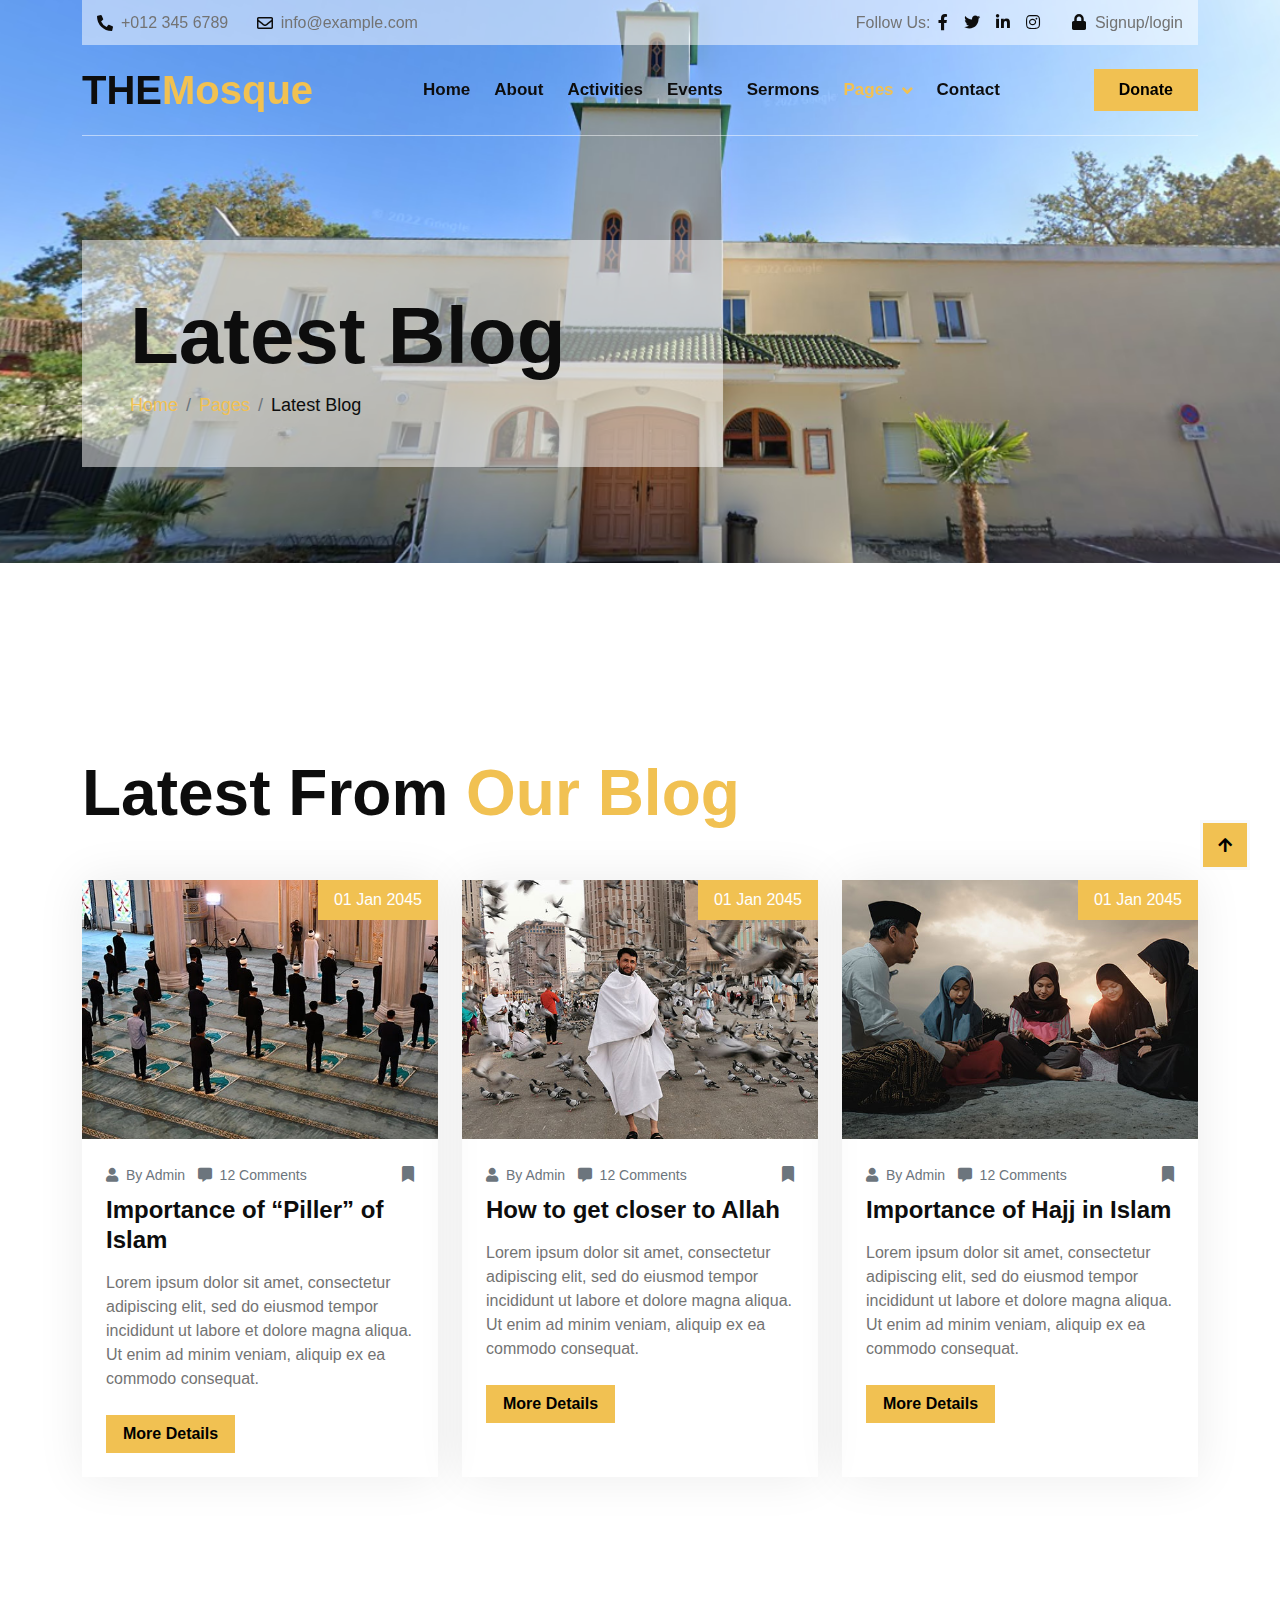
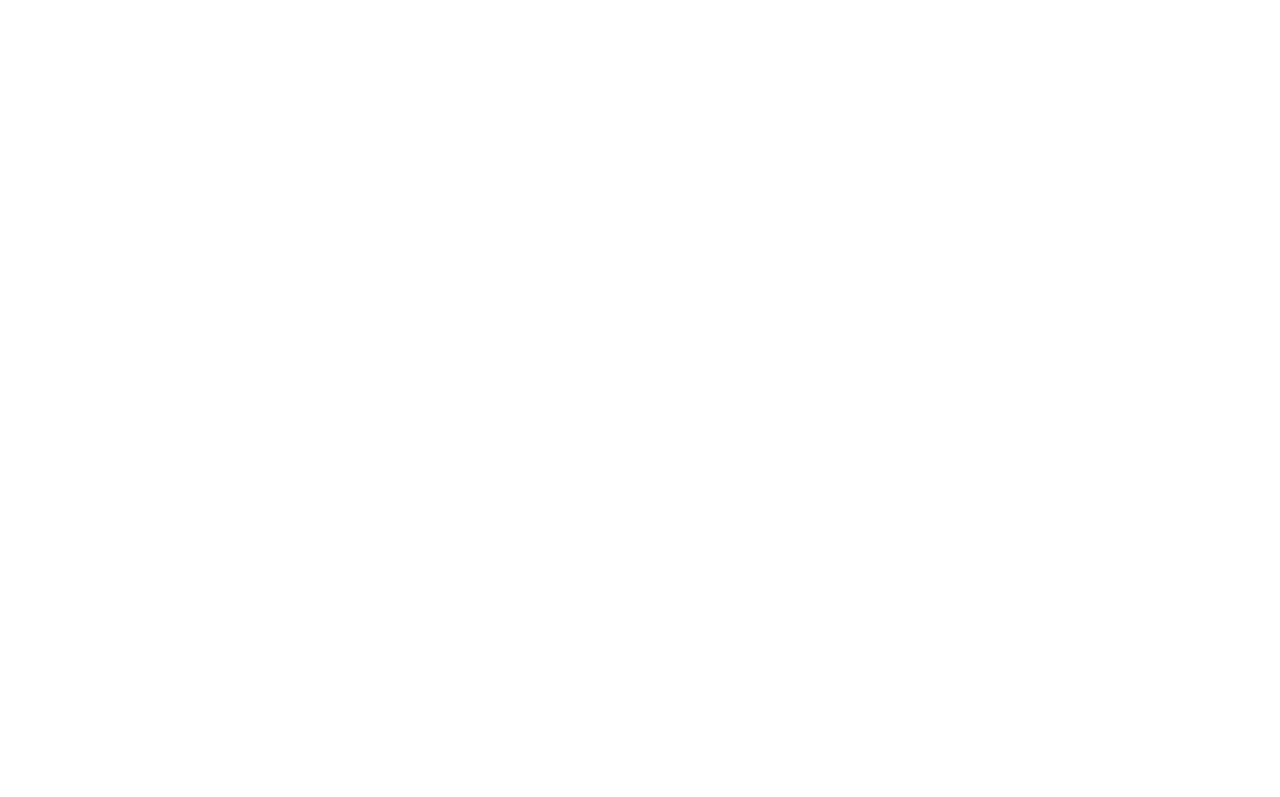
<file: blog.html>
<!DOCTYPE html>
<html lang="en">

    <head>
        <meta charset="utf-8">
        <title>THEMosque - Mosque Website Template</title>
        <meta content="width=device-width, initial-scale=1.0" name="viewport">
        <meta content="" name="keywords">
        <meta content="" name="description">

        <!-- Google Web Fonts -->
        <link rel="preconnect" href="https://fonts.googleapis.com">
        <link rel="preconnect" href="https://fonts.gstatic.com" crossorigin>
        <link href="https://fonts.googleapis.com/css2?family=Open+Sans:wght@300;400;500;600;700&family=Pacifico&display=swap" rel="stylesheet">

        <!-- Icon Font Stylesheet -->
        <link rel="stylesheet" href="https://use.fontawesome.com/releases/v5.15.4/css/all.css"/>
        <link href="https://cdn.jsdelivr.net/npm/bootstrap-icons@1.4.1/font/bootstrap-icons.css" rel="stylesheet">

        <!-- Libraries Stylesheet -->
        <link href="lib/animate/animate.min.css" rel="stylesheet">
        <link href="lib/owlcarousel/assets/owl.carousel.min.css" rel="stylesheet">

        <!-- Customized Bootstrap Stylesheet -->
        <link href="css/bootstrap.min.css" rel="stylesheet">

        <!-- Template Stylesheet -->
        <link href="css/style.css" rel="stylesheet">

        

    </head>

    <body>

        <!-- Spinner Start -->
        <div id="spinner" class="show w-100 vh-100 bg-white position-fixed translate-middle top-50 start-50  d-flex align-items-center justify-content-center">
            <div class="spinner-grow text-primary" role="status"></div>
        </div>
        <!-- Spinner End -->


        <!-- Topbar start -->
        <div class="container-fluid fixed-top">
            <div class="container topbar d-none d-lg-block">
                <div class="topbar-inner">
                    <div class="row gx-0">
                        <div class="col-lg-7 text-start">
                            <div class="h-100 d-inline-flex align-items-center me-4">
                                <span class="fa fa-phone-alt me-2 text-dark"></span>
                                <a href="#" class="text-secondary"><span>+012 345 6789</span></a>
                            </div>
                            <div class="h-100 d-inline-flex align-items-center">
                                <span class="far fa-envelope me-2 text-dark"></span>
                                <a href="#" class="text-secondary"><span>info@example.com</span></a>
                            </div>
                        </div>
                        <div class="col-lg-5 text-end">
                            <div class="h-100 d-inline-flex align-items-center">
                                <span class="text-body">Follow Us:</span>
                                <a class="text-dark px-2" href=""><i class="fab fa-facebook-f"></i></a>
                                <a class="text-dark px-2" href=""><i class="fab fa-twitter"></i></a>
                                <a class="text-dark px-2" href=""><i class="fab fa-linkedin-in"></i></a>
                                <a class="text-dark px-2" href=""><i class="fab fa-instagram"></i></a>
                                <a class="text-body ps-4" href=""><i class="fa fa-lock text-dark me-1"></i> Signup/login</a>
                            </div>
                        </div>
                    </div>
                </div>
            </div>
            <div class="container">
                <nav class="navbar navbar-light navbar-expand-lg py-3">
                    <a href="index.html" class="navbar-brand">
                        <h1 class="mb-0">THE<span class="text-primary">Mosque</span> </h1>
                    </a>
                    <button class="navbar-toggler" type="button" data-bs-toggle="collapse" data-bs-target="#navbarCollapse">
                        <span class="fa fa-bars text-primary"></span>
                    </button>
                    <div class="collapse navbar-collapse bg-white" id="navbarCollapse">
                        <div class="navbar-nav ms-lg-auto mx-xl-auto">
                            <a href="index.html" class="nav-item nav-link">Home</a>
                            <a href="about.html" class="nav-item nav-link">About</a>
                            <a href="activity.html" class="nav-item nav-link">Activities</a>
                            <a href="event.html" class="nav-item nav-link">Events</a>
                            <a href="sermon.html" class="nav-item nav-link">Sermons</a>
                            <div class="nav-item dropdown">
                                <a href="#" class="nav-link dropdown-toggle active" data-bs-toggle="dropdown">Pages</a>
                                <div class="dropdown-menu m-0 rounded-0">
                                    <a href="blog.html" class="dropdown-item active">Latest Blog</a>
                                    <a href="team.html" class="dropdown-item">Our Team</a>
                                    <a href="testimonial.html" class="dropdown-item">Testimonial</a>
                                    <a href="404.html" class="dropdown-item">404 Page</a>
                                </div>
                            </div>
                            <a href="contact.html" class="nav-item nav-link">Contact</a>
                        </div>
                        <a href="" class="btn btn-primary py-2 px-4 d-none d-xl-inline-block">Donate</a>
                    </div>
                </nav>
            </div>
        </div>
        <!-- Topbar End -->


        <!-- Hero Start -->
        <div class="container-fluid hero-header">
            <div class="container">
                <div class="row">
                    <div class="col-lg-7">
                        <div class="hero-header-inner animated zoomIn">
                            <h1 class="display-1 text-dark">Latest Blog</h1>
                            <ol class="breadcrumb mb-0">
                                <li class="breadcrumb-item"><a href="#">Home</a></li>
                                <li class="breadcrumb-item"><a href="#">Pages</a></li>
                                <li class="breadcrumb-item text-dark" aria-current="page">Latest Blog</li>
                            </ol>
                        </div>
                    </div>
                </div>
            </div>
        </div>
        <!-- Hero End -->


        <!-- Blog Start -->
        <div class="container-fluid py-5">
            <div class="container py-5">
                <h1 class="display-3 mb-5 wow fadeIn" data-wow-delay="0.1s">Latest From <span class="text-primary">Our Blog</span></h1>
                <div class="row g-4 justify-content-center">
                    <div class="col-lg-6 col-xl-4">
                        <div class="blog-item wow fadeIn" data-wow-delay="0.1s">
                            <div class="blog-img position-relative overflow-hidden">
                                <img src="img/blog-1.jpg" class="img-fluid w-100" alt="">
                                <div class="bg-primary d-inline px-3 py-2 text-center text-white position-absolute top-0 end-0">01 Jan 2045</div>
                            </div>
                            <div class="p-4">
                                <div class="blog-meta d-flex justify-content-between pb-2">
                                    <div class="">
                                        <small><i class="fas fa-user me-2 text-muted"></i><a href="" class="text-muted me-2">By Admin</small></a>
                                        <small><i class="fa fa-comment-alt me-2 text-muted"></i><a href="" class="text-muted me-2">12 Comments</small></a>
                                    </div>
                                    <div class="">
                                        <a href=""><i class="fas fa-bookmark text-muted"></i></a>
                                    </div>
                                </div>
                                <a href="" class="d-inline-block h4 lh-sm mb-3">Importance of “Piller” of Islam</a>
                                <p class="mb-4">Lorem ipsum dolor sit amet, consectetur adipiscing elit, sed do eiusmod tempor incididunt ut labore et dolore magna aliqua. Ut enim ad minim veniam, 
                                aliquip ex ea commodo consequat.</p>
                                <a href="#" class="btn btn-primary px-3">More Details</a>
                            </div>
                        </div>
                    </div>
                    <div class="col-lg-6 col-xl-4">
                        <div class="blog-item wow fadeIn" data-wow-delay="0.3s">
                            <div class="blog-img position-relative overflow-hidden">
                                <img src="img/blog-2.jpg" class="img-fluid w-100" alt="">
                                <div class="bg-primary d-inline px-3 py-2 text-center text-white position-absolute top-0 end-0">01 Jan 2045</div>
                            </div>
                            <div class="p-4">
                                <div class="blog-meta d-flex justify-content-between pb-2">
                                    <div class="">
                                        <small><i class="fas fa-user me-2 text-muted"></i><a href="" class="text-muted me-2">By Admin</small></a>
                                        <small><i class="fa fa-comment-alt me-2 text-muted"></i><a href="" class="text-muted me-2">12 Comments</small></a>
                                    </div>
                                    <div class="">
                                        <a href=""><i class="fas fa-bookmark text-muted"></i></a>
                                    </div>
                                </div>
                                <a href="" class="d-inline-block h4 lh-sm mb-3">How to get closer to Allah</a>
                                <p class="mb-4">Lorem ipsum dolor sit amet, consectetur adipiscing elit, sed do eiusmod tempor incididunt ut labore et dolore magna aliqua. Ut enim ad minim veniam, 
                                aliquip ex ea commodo consequat.</p>
                                <a href="#" class="btn btn-primary px-3">More Details</a>
                            </div>
                        </div>
                    </div>
                   <div class="col-lg-6 col-xl-4">
                        <div class="blog-item wow fadeIn" data-wow-delay="0.5s">
                            <div class="blog-img position-relative overflow-hidden">
                                <img src="img/blog-3.jpg" class="img-fluid w-100" alt="">
                                <div class="bg-primary d-inline px-3 py-2 text-center text-white position-absolute top-0 end-0">01 Jan 2045</div>
                            </div>
                            <div class="p-4">
                                <div class="blog-meta d-flex justify-content-between pb-2">
                                    <div class="">
                                        <small><i class="fas fa-user me-2 text-muted"></i><a href="" class="text-muted me-2">By Admin</small></a>
                                        <small><i class="fa fa-comment-alt me-2 text-muted"></i><a href="" class="text-muted me-2">12 Comments</small></a>
                                    </div>
                                    <div class="">
                                        <a href=""><i class="fas fa-bookmark text-muted"></i></a>
                                    </div>
                                </div>
                                <a href="" class="d-inline-block h4 lh-sm mb-3">Importance of Hajj in Islam</a>
                                <p class="mb-4">Lorem ipsum dolor sit amet, consectetur adipiscing elit, sed do eiusmod tempor incididunt ut labore et dolore magna aliqua. Ut enim ad minim veniam, 
                                aliquip ex ea commodo consequat.</p>
                                <a href="#" class="btn btn-primary px-3">More Details</a>
                            </div>
                        </div>
                    </div>
                </div>
            </div>
        </div>
        <!-- Blog End -->


        <!-- Footer Start -->
        <div class="container-fluid footer pt-5 wow fadeIn" data-wow-delay="0.1s">
            <div class="container py-5">
                <div class="row py-5">
                    <div class="col-lg-7">
                        <h1 class="text-light mb-0">Subscribe our newsletter</h1>
                        <p class="text-secondary">Get the latest news and other tips</p>
                    </div>
                    <div class="col-lg-5">
                        <div class="position-relative mx-auto">
                            <input class="form-control border-0 w-100 py-3 ps-4 pe-5" type="text" placeholder="Your email">
                            <button type="button" class="btn btn-primary py-2 position-absolute top-0 end-0 mt-2 me-2">Subcribe</button>
                        </div>
                    </div>
                    <div class="col-12">
                        <div class="border-top border-secondary"></div>
                    </div>
                </div>
                <div class="row g-4 footer-inner">
                    <div class="col-md-6 col-lg-6 col-xl-3">
                        <div class="footer-item mt-5">
                            <h4 class="text-light mb-4">THE<span class="text-primary">Mosque</span></h4>
                            <p class="mb-4 text-secondary">Nostrud exertation ullamco labor nisi aliquip ex ea commodo consequat duis aute irure dolor in reprehenderit in voluptate velit esse cillum dolore.</p>
                            <a href="" class="btn btn-primary py-2 px-4">Donate Now</a>
                        </div>
                    </div>
                    <div class="col-md-6 col-lg-6 col-xl-3">
                        <div class="footer-item mt-5">
                            <h4 class="text-light mb-4">Our Mosque</h4>
                            <div class="d-flex flex-column">
                                <h6 class="text-secondary mb-0">Our Address</h6>
                                <div class="d-flex align-items-center border-bottom py-4">
                                    <span class="flex-shrink-0 btn-square bg-primary me-3 p-4"><i class="fa fa-map-marker-alt text-dark"></i></span>
                                    <a href="" class="text-body">123 Street, New York, USA</a>
                                </div>
                                <h6 class="text-secondary mt-4 mb-0">Our Mobile</h6>
                                <div class="d-flex align-items-center py-4">
                                    <span class="flex-shrink-0 btn-square bg-primary me-3 p-4"><i class="fa fa-phone-alt text-dark"></i></span>
                                    <a href="" class="text-body">+012 345 67890</a>
                                </div>
                            </div>
                        </div>
                    </div>
                    <div class="col-md-6 col-lg-6 col-xl-3">
                        <div class="footer-item mt-5">
                            <h4 class="text-light mb-4">Explore Link</h4>
                            <div class="d-flex flex-column align-items-start">
                                <a class="text-body mb-2" href=""><i class="fa fa-check text-primary me-2"></i>Home</a>
                                <a class="text-body mb-2" href=""><i class="fa fa-check text-primary me-2"></i>About Us</a>
                                <a class="text-body mb-2" href=""><i class="fa fa-check text-primary me-2"></i>Our Features</a>
                                <a class="text-body mb-2" href=""><i class="fa fa-check text-primary me-2"></i>Contact us</a>
                                <a class="text-body mb-2" href=""><i class="fa fa-check text-primary me-2"></i>Our Blog</a>
                                <a class="text-body mb-2" href=""><i class="fa fa-check text-primary me-2"></i>Our Events</a>
                                <a class="text-body mb-2" href=""><i class="fa fa-check text-primary me-2"></i>Donations</a>
                                <a class="text-body mb-2" href=""><i class="fa fa-check text-primary me-2"></i>Sermons</a>
                            </div>
                        </div>
                    </div>
                    <div class="col-md-6 col-lg-6 col-xl-3">
                        <div class="footer-item mt-5">
                            <h4 class="text-light mb-4">Latest Post</h4>
                            <div class="d-flex border-bottom border-secondary py-4">
                                <img src="img/blog-mini-1.jpg" class="img-fluid flex-shrink-0" alt="">
                                <div class="ps-3">
                                    <p class="mb-0 text-muted">01 Jan 2045</p>
                                    <a href="" class="text-body">Lorem ipsum dolor sit amet elit eros vel</a>
                                </div>
                            </div>
                            <div class="d-flex py-4">
                                <img src="img/blog-mini-2.jpg" class="img-fluid flex-shrink-0" alt="">
                                <div class="ps-3">
                                    <p class="mb-0 text-muted">01 Jan 2045</p>
                                    <a href="" class="text-body">Lorem ipsum dolor sit amet elit eros vel</a>
                                </div>
                            </div>
                        </div>
                    </div>
                </div>
            </div>
            <div class="container py-4">
                <div class="border-top border-secondary pb-4"></div>
                <div class="row">
                    <div class="col-md-6 text-center text-md-start mb-3 mb-md-0">
                        &copy; <a class="border-bottom" href="#">Your Site Name</a>, All Right Reserved.
                    </div>
                    <div class="col-md-6 text-center text-md-end">
                        <!--/*** This template is free as long as you keep the below author’s credit link/attribution link/backlink. ***/-->
                        <!--/*** If you'd like to use the template without the below author’s credit link/attribution link/backlink, ***/-->
                        <!--/*** you can purchase the Credit Removal License from "https://htmlcodex.com/credit-removal". ***/-->
                        Designed By <a class="border-bottom" href="https://htmlcodex.com">HTML Codex</a>
                    </div>
                </div>
            </div>
        </div>
        <!-- Footer End -->


        <!-- Back to Top -->
        <a href="#" class="btn btn-primary border-3 border-light back-to-top"><i class="fa fa-arrow-up"></i></a>   

        
        <!-- JavaScript Libraries -->
        <script src="https://ajax.googleapis.com/ajax/libs/jquery/3.6.4/jquery.min.js"></script>
        <script src="https://cdn.jsdelivr.net/npm/bootstrap@5.0.0/dist/js/bootstrap.bundle.min.js"></script>
        <script src="lib/wow/wow.min.js"></script>
        <script src="lib/easing/easing.min.js"></script>
        <script src="lib/waypoints/waypoints.min.js"></script>
        <script src="lib/owlcarousel/owl.carousel.min.js"></script>

        <!-- Template Javascript -->
        <script src="js/main.js"></script>
    </body>

</html>
</file>
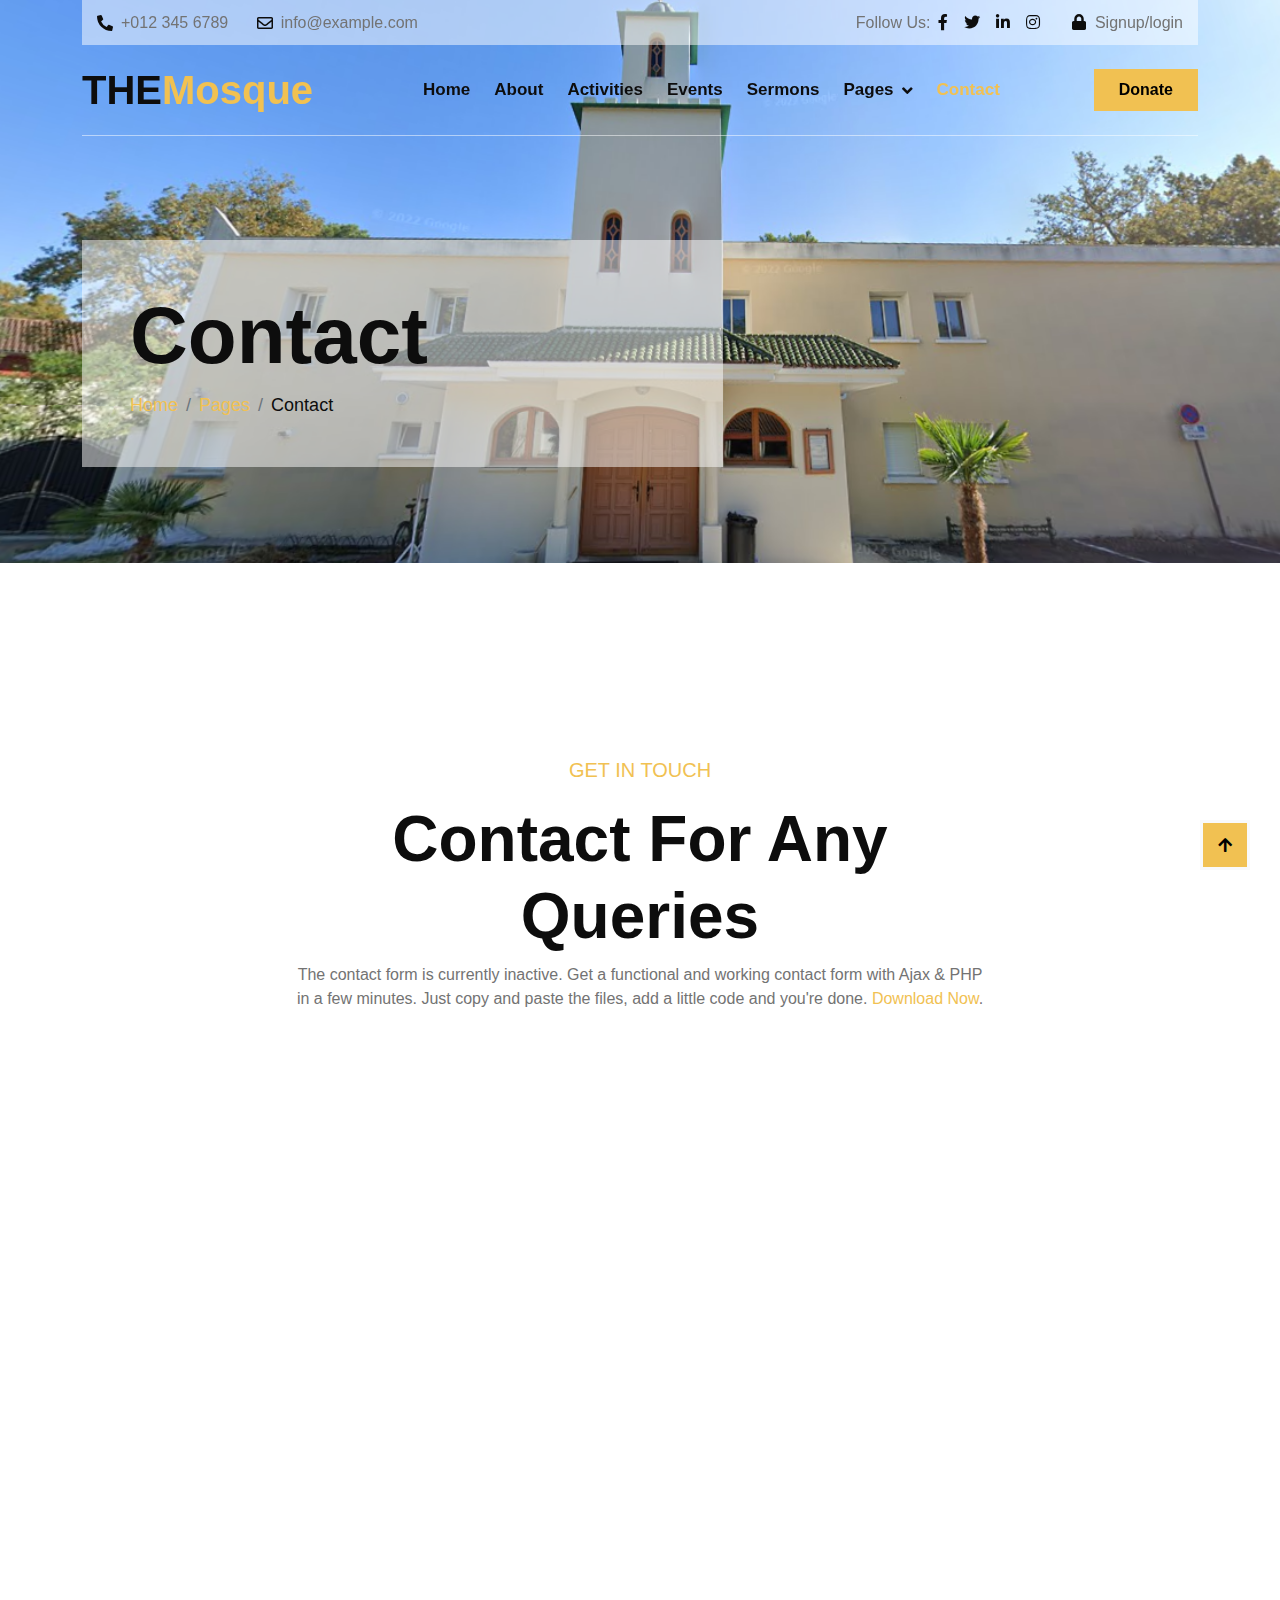
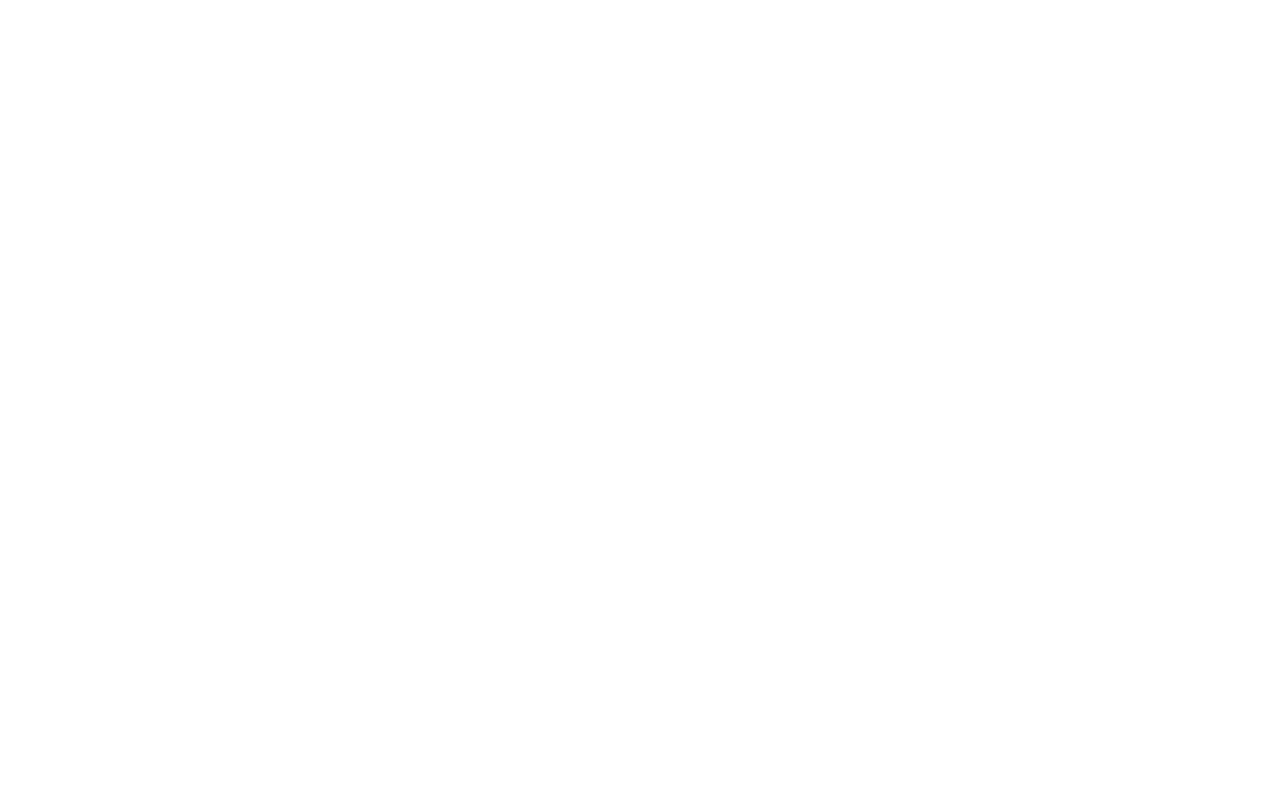
<file: contact.html>
<!DOCTYPE html>
<html lang="en">

    <head>
        <meta charset="utf-8">
        <title>THEMosque - Mosque Website Template</title>
        <meta content="width=device-width, initial-scale=1.0" name="viewport">
        <meta content="" name="keywords">
        <meta content="" name="description">

        <!-- Google Web Fonts -->
        <link rel="preconnect" href="https://fonts.googleapis.com">
        <link rel="preconnect" href="https://fonts.gstatic.com" crossorigin>
        <link href="https://fonts.googleapis.com/css2?family=Open+Sans:wght@300;400;500;600;700&family=Pacifico&display=swap" rel="stylesheet">

        <!-- Icon Font Stylesheet -->
        <link rel="stylesheet" href="https://use.fontawesome.com/releases/v5.15.4/css/all.css"/>
        <link href="https://cdn.jsdelivr.net/npm/bootstrap-icons@1.4.1/font/bootstrap-icons.css" rel="stylesheet">

        <!-- Libraries Stylesheet -->
        <link href="lib/animate/animate.min.css" rel="stylesheet">
        <link href="lib/owlcarousel/assets/owl.carousel.min.css" rel="stylesheet">

        <!-- Customized Bootstrap Stylesheet -->
        <link href="css/bootstrap.min.css" rel="stylesheet">

        <!-- Template Stylesheet -->
        <link href="css/style.css" rel="stylesheet">

        

    </head>

    <body>

        <!-- Spinner Start -->
        <div id="spinner" class="show w-100 vh-100 bg-white position-fixed translate-middle top-50 start-50  d-flex align-items-center justify-content-center">
            <div class="spinner-grow text-primary" role="status"></div>
        </div>
        <!-- Spinner End -->


        <!-- Topbar start -->
        <div class="container-fluid fixed-top">
            <div class="container topbar d-none d-lg-block">
                <div class="topbar-inner">
                    <div class="row gx-0">
                        <div class="col-lg-7 text-start">
                            <div class="h-100 d-inline-flex align-items-center me-4">
                                <span class="fa fa-phone-alt me-2 text-dark"></span>
                                <a href="#" class="text-secondary"><span>+012 345 6789</span></a>
                            </div>
                            <div class="h-100 d-inline-flex align-items-center">
                                <span class="far fa-envelope me-2 text-dark"></span>
                                <a href="#" class="text-secondary"><span>info@example.com</span></a>
                            </div>
                        </div>
                        <div class="col-lg-5 text-end">
                            <div class="h-100 d-inline-flex align-items-center">
                                <span class="text-body">Follow Us:</span>
                                <a class="text-dark px-2" href=""><i class="fab fa-facebook-f"></i></a>
                                <a class="text-dark px-2" href=""><i class="fab fa-twitter"></i></a>
                                <a class="text-dark px-2" href=""><i class="fab fa-linkedin-in"></i></a>
                                <a class="text-dark px-2" href=""><i class="fab fa-instagram"></i></a>
                                <a class="text-body ps-4" href=""><i class="fa fa-lock text-dark me-1"></i> Signup/login</a>
                            </div>
                        </div>
                    </div>
                </div>
            </div>
            <div class="container">
                <nav class="navbar navbar-light navbar-expand-lg py-3">
                    <a href="index.html" class="navbar-brand">
                        <h1 class="mb-0">THE<span class="text-primary">Mosque</span> </h1>
                    </a>
                    <button class="navbar-toggler" type="button" data-bs-toggle="collapse" data-bs-target="#navbarCollapse">
                        <span class="fa fa-bars text-primary"></span>
                    </button>
                    <div class="collapse navbar-collapse bg-white" id="navbarCollapse">
                        <div class="navbar-nav ms-lg-auto mx-xl-auto">
                            <a href="index.html" class="nav-item nav-link">Home</a>
                            <a href="about.html" class="nav-item nav-link">About</a>
                            <a href="activity.html" class="nav-item nav-link">Activities</a>
                            <a href="event.html" class="nav-item nav-link">Events</a>
                            <a href="sermon.html" class="nav-item nav-link">Sermons</a>
                            <div class="nav-item dropdown">
                                <a href="#" class="nav-link dropdown-toggle" data-bs-toggle="dropdown">Pages</a>
                                <div class="dropdown-menu m-0 rounded-0">
                                    <a href="blog.html" class="dropdown-item">Latest Blog</a>
                                    <a href="team.html" class="dropdown-item">Our Team</a>
                                    <a href="testimonial.html" class="dropdown-item">Testimonial</a>
                                    <a href="404.html" class="dropdown-item">404 Page</a>
                                </div>
                            </div>
                            <a href="contact.html" class="nav-item nav-link active">Contact</a>
                        </div>
                        <a href="" class="btn btn-primary py-2 px-4 d-none d-xl-inline-block">Donate</a>
                    </div>
                </nav>
            </div>
        </div>
        <!-- Topbar End -->


        <!-- Hero Start -->
        <div class="container-fluid hero-header">
            <div class="container">
                <div class="row">
                    <div class="col-lg-7">
                        <div class="hero-header-inner animated zoomIn">
                            <h1 class="display-1 text-dark">Contact</h1>
                            <ol class="breadcrumb mb-0">
                                <li class="breadcrumb-item"><a href="#">Home</a></li>
                                <li class="breadcrumb-item"><a href="#">Pages</a></li>
                                <li class="breadcrumb-item text-dark" aria-current="page">Contact</li>
                            </ol>
                        </div>
                    </div>
                </div>
            </div>
        </div>
        <!-- Hero End -->


        <!-- Contact Start -->
        <div class="container-fluid contact py-5">
            <div class="container py-5">
                <div class="text-center mx-auto mb-5 wow fadeIn" data-wow-delay="0.1s" style="max-width: 700px;">
                    <p class="fs-5 text-uppercase text-primary">Get In Touch</p>
                    <h1 class="display-3">Contact For Any Queries</h1>
                    <p class="mb-0">The contact form is currently inactive. Get a functional and working contact form with Ajax & PHP in a few minutes. Just copy and paste the files, add a little code and you're done. <a href="https://htmlcodex.com/contact-form">Download Now</a>.</p>
                </div>
                <div class="row g-4 wow fadeIn" data-wow-delay="0.3s">
                    <div class="col-sm-6">
                        <input type="text" class="form-control bg-transparent p-3" placeholder="Your Name">
                    </div>
                    <div class="col-sm-6">
                        <input type="email" class="form-control bg-transparent p-3" placeholder="Your Email">
                    </div>
                    <div class="col-12">
                        <input type="text" class="form-control bg-transparent p-3" placeholder="Subject">
                    </div>
                    <div class="col-12">
                        <textarea class="w-100 form-control bg-transparent p-3" rows="6" cols="10" placeholder="Your Message"></textarea>
                    </div>
                    <div class="col-12 text-center">
                        <button class="btn btn-primary border-0 py-3 px-5" type="button">Send Message</button>
                    </div>
                </div>
            </div>
        </div>
        <!-- Contact Start -->


        <!-- Footer Start -->
        <div class="container-fluid footer pt-5 wow fadeIn" data-wow-delay="0.1s">
            <div class="container py-5">
                <div class="row py-5">
                    <div class="col-lg-7">
                        <h1 class="text-light mb-0">Subscribe our newsletter</h1>
                        <p class="text-secondary">Get the latest news and other tips</p>
                    </div>
                    <div class="col-lg-5">
                        <div class="position-relative mx-auto">
                            <input class="form-control border-0 w-100 py-3 ps-4 pe-5" type="text" placeholder="Your email">
                            <button type="button" class="btn btn-primary py-2 position-absolute top-0 end-0 mt-2 me-2">Subcribe</button>
                        </div>
                    </div>
                    <div class="col-12">
                        <div class="border-top border-secondary"></div>
                    </div>
                </div>
                <div class="row g-4 footer-inner">
                    <div class="col-md-6 col-lg-6 col-xl-3">
                        <div class="footer-item mt-5">
                            <h4 class="text-light mb-4">THE<span class="text-primary">Mosque</span></h4>
                            <p class="mb-4 text-secondary">Nostrud exertation ullamco labor nisi aliquip ex ea commodo consequat duis aute irure dolor in reprehenderit in voluptate velit esse cillum dolore.</p>
                            <a href="" class="btn btn-primary py-2 px-4">Donate Now</a>
                        </div>
                    </div>
                    <div class="col-md-6 col-lg-6 col-xl-3">
                        <div class="footer-item mt-5">
                            <h4 class="text-light mb-4">Our Mosque</h4>
                            <div class="d-flex flex-column">
                                <h6 class="text-secondary mb-0">Our Address</h6>
                                <div class="d-flex align-items-center border-bottom py-4">
                                    <span class="flex-shrink-0 btn-square bg-primary me-3 p-4"><i class="fa fa-map-marker-alt text-dark"></i></span>
                                    <a href="" class="text-body">123 Street, New York, USA</a>
                                </div>
                                <h6 class="text-secondary mt-4 mb-0">Our Mobile</h6>
                                <div class="d-flex align-items-center py-4">
                                    <span class="flex-shrink-0 btn-square bg-primary me-3 p-4"><i class="fa fa-phone-alt text-dark"></i></span>
                                    <a href="" class="text-body">+012 345 67890</a>
                                </div>
                            </div>
                        </div>
                    </div>
                    <div class="col-md-6 col-lg-6 col-xl-3">
                        <div class="footer-item mt-5">
                            <h4 class="text-light mb-4">Explore Link</h4>
                            <div class="d-flex flex-column align-items-start">
                                <a class="text-body mb-2" href=""><i class="fa fa-check text-primary me-2"></i>Home</a>
                                <a class="text-body mb-2" href=""><i class="fa fa-check text-primary me-2"></i>About Us</a>
                                <a class="text-body mb-2" href=""><i class="fa fa-check text-primary me-2"></i>Our Features</a>
                                <a class="text-body mb-2" href=""><i class="fa fa-check text-primary me-2"></i>Contact us</a>
                                <a class="text-body mb-2" href=""><i class="fa fa-check text-primary me-2"></i>Our Blog</a>
                                <a class="text-body mb-2" href=""><i class="fa fa-check text-primary me-2"></i>Our Events</a>
                                <a class="text-body mb-2" href=""><i class="fa fa-check text-primary me-2"></i>Donations</a>
                                <a class="text-body mb-2" href=""><i class="fa fa-check text-primary me-2"></i>Sermons</a>
                            </div>
                        </div>
                    </div>
                    <div class="col-md-6 col-lg-6 col-xl-3">
                        <div class="footer-item mt-5">
                            <h4 class="text-light mb-4">Latest Post</h4>
                            <div class="d-flex border-bottom border-secondary py-4">
                                <img src="img/blog-mini-1.jpg" class="img-fluid flex-shrink-0" alt="">
                                <div class="ps-3">
                                    <p class="mb-0 text-muted">01 Jan 2045</p>
                                    <a href="" class="text-body">Lorem ipsum dolor sit amet elit eros vel</a>
                                </div>
                            </div>
                            <div class="d-flex py-4">
                                <img src="img/blog-mini-2.jpg" class="img-fluid flex-shrink-0" alt="">
                                <div class="ps-3">
                                    <p class="mb-0 text-muted">01 Jan 2045</p>
                                    <a href="" class="text-body">Lorem ipsum dolor sit amet elit eros vel</a>
                                </div>
                            </div>
                        </div>
                    </div>
                </div>
            </div>
            <div class="container py-4">
                <div class="border-top border-secondary pb-4"></div>
                <div class="row">
                    <div class="col-md-6 text-center text-md-start mb-3 mb-md-0">
                        &copy; <a class="border-bottom" href="#">Your Site Name</a>, All Right Reserved.
                    </div>
                    <div class="col-md-6 text-center text-md-end">
                        <!--/*** This template is free as long as you keep the below author’s credit link/attribution link/backlink. ***/-->
                        <!--/*** If you'd like to use the template without the below author’s credit link/attribution link/backlink, ***/-->
                        <!--/*** you can purchase the Credit Removal License from "https://htmlcodex.com/credit-removal". ***/-->
                        Designed By <a class="border-bottom" href="https://htmlcodex.com">HTML Codex</a>
                    </div>
                </div>
            </div>
        </div>
        <!-- Footer End -->


        <!-- Back to Top -->
        <a href="#" class="btn btn-primary border-3 border-light back-to-top"><i class="fa fa-arrow-up"></i></a>   

        
        <!-- JavaScript Libraries -->
        <script src="https://ajax.googleapis.com/ajax/libs/jquery/3.6.4/jquery.min.js"></script>
        <script src="https://cdn.jsdelivr.net/npm/bootstrap@5.0.0/dist/js/bootstrap.bundle.min.js"></script>
        <script src="lib/wow/wow.min.js"></script>
        <script src="lib/easing/easing.min.js"></script>
        <script src="lib/waypoints/waypoints.min.js"></script>
        <script src="lib/owlcarousel/owl.carousel.min.js"></script>

        <!-- Template Javascript -->
        <script src="js/main.js"></script>
    </body>

</html>
</file>
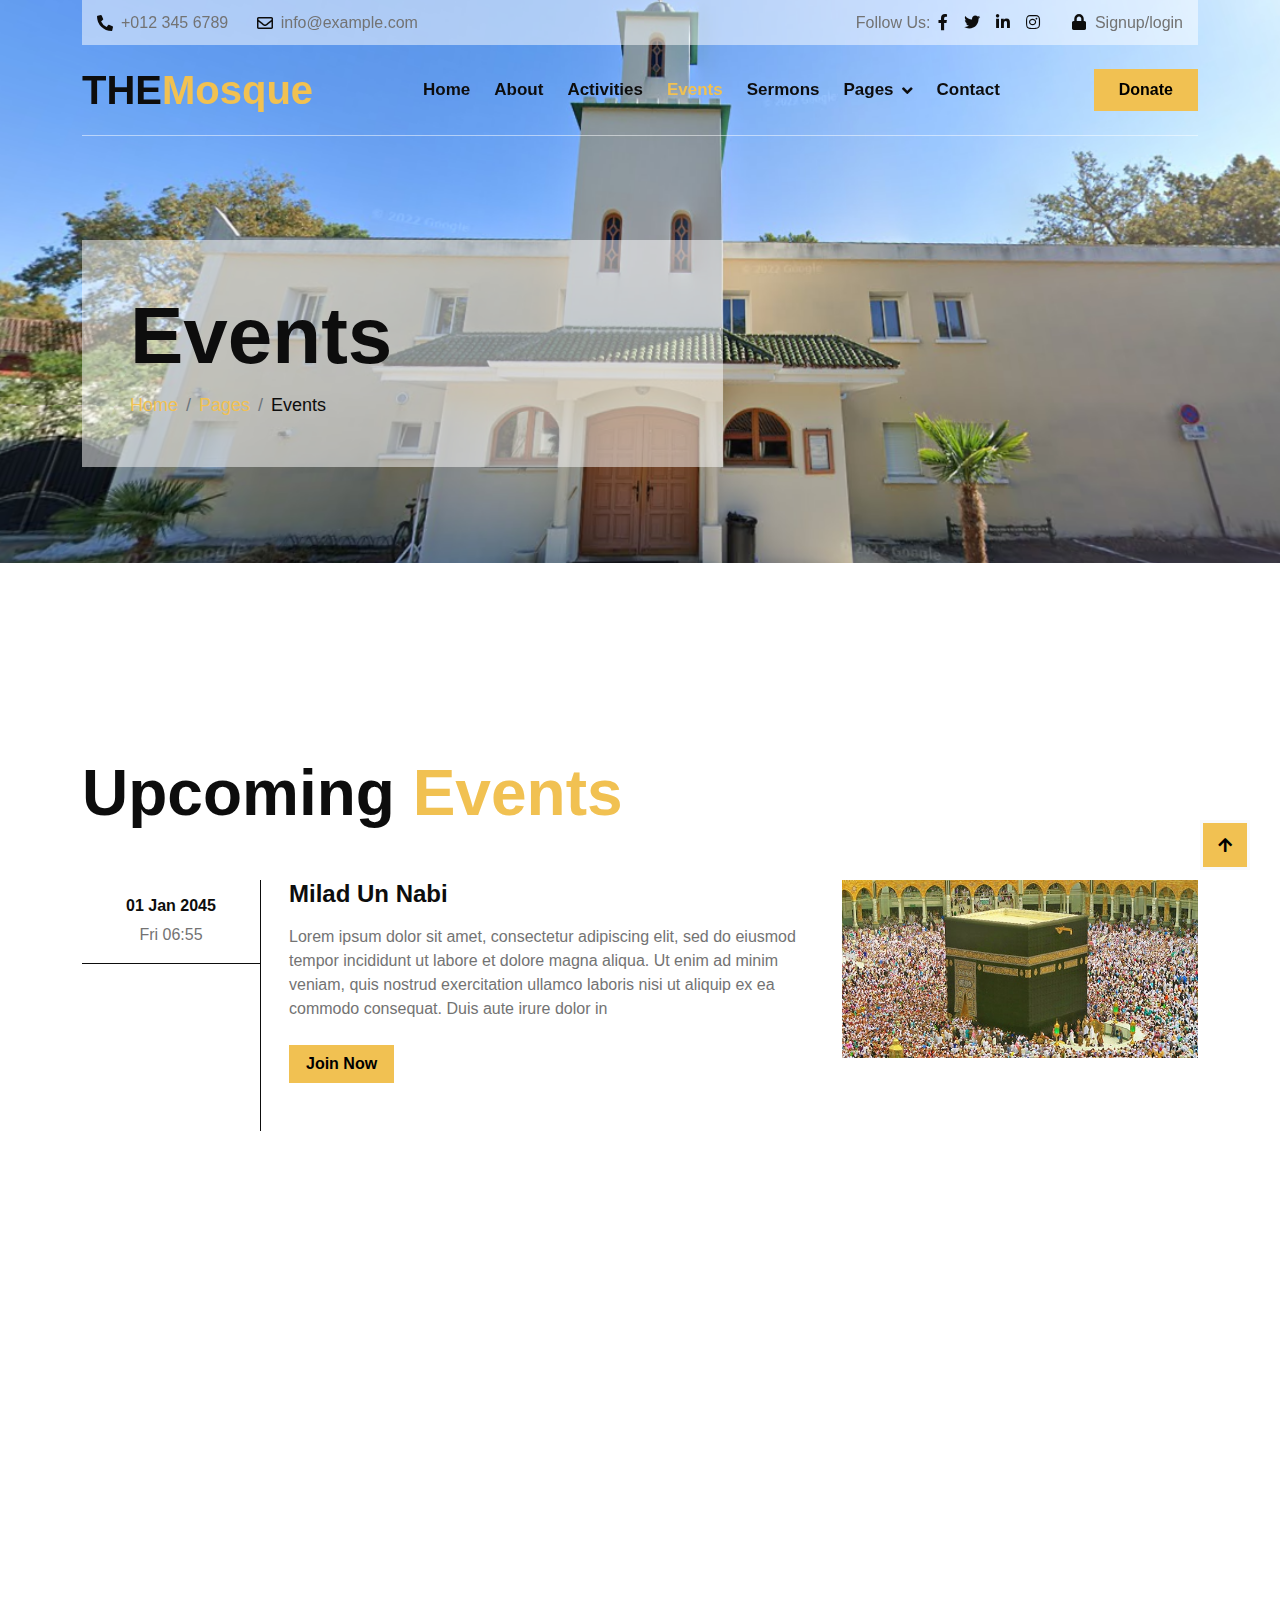
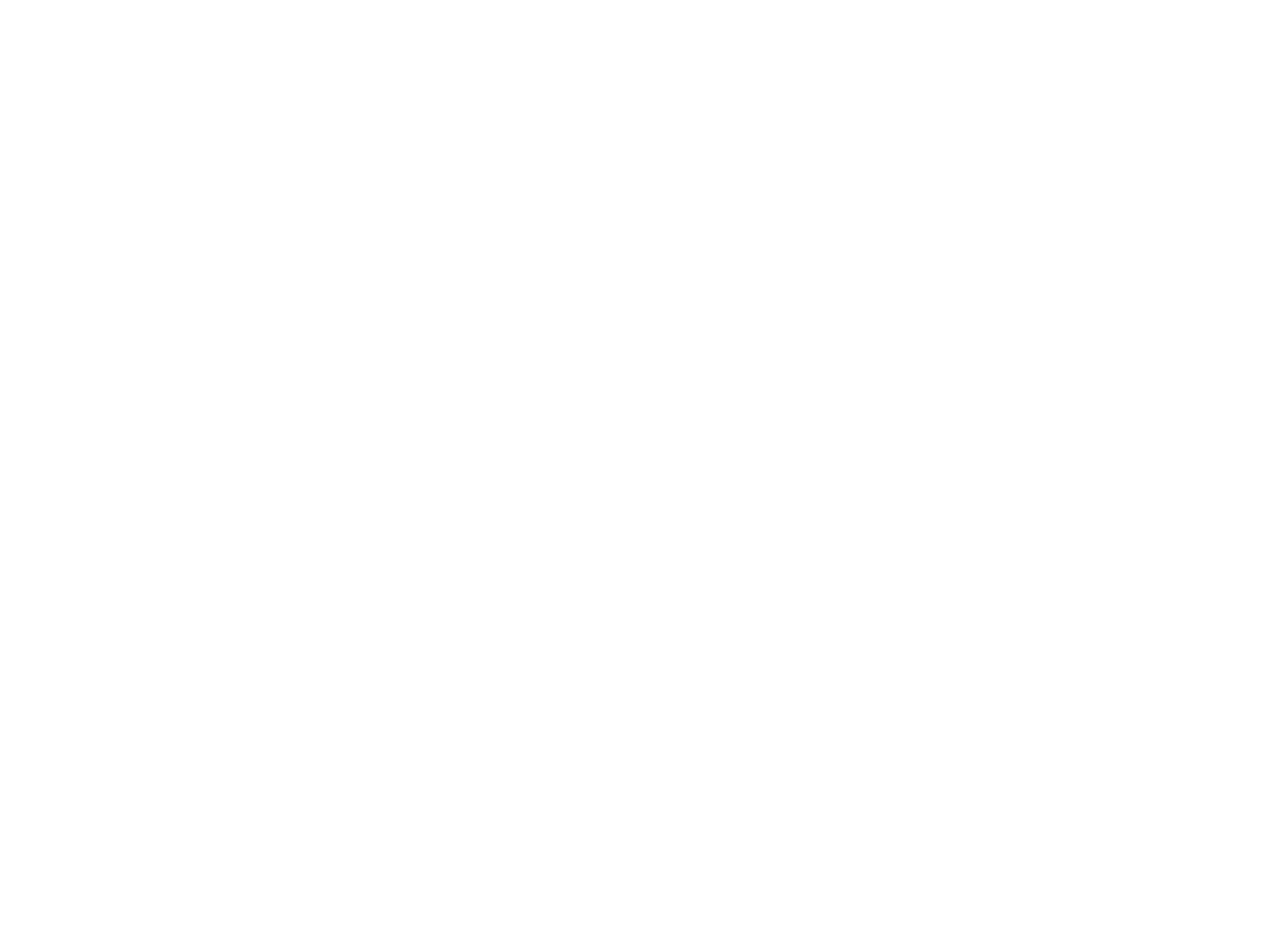
<file: event.html>
<!DOCTYPE html>
<html lang="en">

    <head>
        <meta charset="utf-8">
        <title>THEMosque - Mosque Website Template</title>
        <meta content="width=device-width, initial-scale=1.0" name="viewport">
        <meta content="" name="keywords">
        <meta content="" name="description">

        <!-- Google Web Fonts -->
        <link rel="preconnect" href="https://fonts.googleapis.com">
        <link rel="preconnect" href="https://fonts.gstatic.com" crossorigin>
        <link href="https://fonts.googleapis.com/css2?family=Open+Sans:wght@300;400;500;600;700&family=Pacifico&display=swap" rel="stylesheet">

        <!-- Icon Font Stylesheet -->
        <link rel="stylesheet" href="https://use.fontawesome.com/releases/v5.15.4/css/all.css"/>
        <link href="https://cdn.jsdelivr.net/npm/bootstrap-icons@1.4.1/font/bootstrap-icons.css" rel="stylesheet">

        <!-- Libraries Stylesheet -->
        <link href="lib/animate/animate.min.css" rel="stylesheet">
        <link href="lib/owlcarousel/assets/owl.carousel.min.css" rel="stylesheet">

        <!-- Customized Bootstrap Stylesheet -->
        <link href="css/bootstrap.min.css" rel="stylesheet">

        <!-- Template Stylesheet -->
        <link href="css/style.css" rel="stylesheet">

        

    </head>

    <body>

        <!-- Spinner Start -->
        <div id="spinner" class="show w-100 vh-100 bg-white position-fixed translate-middle top-50 start-50  d-flex align-items-center justify-content-center">
            <div class="spinner-grow text-primary" role="status"></div>
        </div>
        <!-- Spinner End -->


        <!-- Topbar start -->
        <div class="container-fluid fixed-top">
            <div class="container topbar d-none d-lg-block">
                <div class="topbar-inner">
                    <div class="row gx-0">
                        <div class="col-lg-7 text-start">
                            <div class="h-100 d-inline-flex align-items-center me-4">
                                <span class="fa fa-phone-alt me-2 text-dark"></span>
                                <a href="#" class="text-secondary"><span>+012 345 6789</span></a>
                            </div>
                            <div class="h-100 d-inline-flex align-items-center">
                                <span class="far fa-envelope me-2 text-dark"></span>
                                <a href="#" class="text-secondary"><span>info@example.com</span></a>
                            </div>
                        </div>
                        <div class="col-lg-5 text-end">
                            <div class="h-100 d-inline-flex align-items-center">
                                <span class="text-body">Follow Us:</span>
                                <a class="text-dark px-2" href=""><i class="fab fa-facebook-f"></i></a>
                                <a class="text-dark px-2" href=""><i class="fab fa-twitter"></i></a>
                                <a class="text-dark px-2" href=""><i class="fab fa-linkedin-in"></i></a>
                                <a class="text-dark px-2" href=""><i class="fab fa-instagram"></i></a>
                                <a class="text-body ps-4" href=""><i class="fa fa-lock text-dark me-1"></i> Signup/login</a>
                            </div>
                        </div>
                    </div>
                </div>
            </div>
            <div class="container">
                <nav class="navbar navbar-light navbar-expand-lg py-3">
                    <a href="index.html" class="navbar-brand">
                        <h1 class="mb-0">THE<span class="text-primary">Mosque</span> </h1>
                    </a>
                    <button class="navbar-toggler" type="button" data-bs-toggle="collapse" data-bs-target="#navbarCollapse">
                        <span class="fa fa-bars text-primary"></span>
                    </button>
                    <div class="collapse navbar-collapse bg-white" id="navbarCollapse">
                        <div class="navbar-nav ms-lg-auto mx-xl-auto">
                            <a href="index.html" class="nav-item nav-link">Home</a>
                            <a href="about.html" class="nav-item nav-link">About</a>
                            <a href="activity.html" class="nav-item nav-link">Activities</a>
                            <a href="event.html" class="nav-item nav-link active">Events</a>
                            <a href="sermon.html" class="nav-item nav-link">Sermons</a>
                            <div class="nav-item dropdown">
                                <a href="#" class="nav-link dropdown-toggle" data-bs-toggle="dropdown">Pages</a>
                                <div class="dropdown-menu m-0 rounded-0">
                                    <a href="blog.html" class="dropdown-item">Latest Blog</a>
                                    <a href="team.html" class="dropdown-item">Our Team</a>
                                    <a href="testimonial.html" class="dropdown-item">Testimonial</a>
                                    <a href="404.html" class="dropdown-item">404 Page</a>
                                </div>
                            </div>
                            <a href="contact.html" class="nav-item nav-link">Contact</a>
                        </div>
                        <a href="" class="btn btn-primary py-2 px-4 d-none d-xl-inline-block">Donate</a>
                    </div>
                </nav>
            </div>
        </div>
        <!-- Topbar End -->


        <!-- Hero Start -->
        <div class="container-fluid hero-header">
            <div class="container">
                <div class="row">
                    <div class="col-lg-7">
                        <div class="hero-header-inner animated zoomIn">
                            <h1 class="display-1 text-dark">Events</h1>
                            <ol class="breadcrumb mb-0">
                                <li class="breadcrumb-item"><a href="#">Home</a></li>
                                <li class="breadcrumb-item"><a href="#">Pages</a></li>
                                <li class="breadcrumb-item text-dark" aria-current="page">Events</li>
                            </ol>
                        </div>
                    </div>
                </div>
            </div>
        </div>
        <!-- Hero End -->


        <!-- Events Start -->
        <div class="container-fluid event py-5">
            <div class="container py-5">
                <h1 class="display-3 mb-5 wow fadeIn" data-wow-delay="0.1s">Upcoming <span class="text-primary">Events</span></h1>
                <div class="row g-4 event-item wow fadeIn" data-wow-delay="0.1s">
                    <div class="col-3 col-lg-2 pe-0">
                        <div class="text-center border-bottom border-dark py-3 px-2">
                            <h6>01 Jan 2045</h6>
                            <p class="mb-0">Fri 06:55</p>
                        </div>
                    </div>
                    <div class="col-9 col-lg-6 border-start border-dark pb-5">
                        <div class="ms-3">
                            <h4 class="mb-3">Milad Un Nabi</h4>
                            <p class="mb-4">Lorem ipsum dolor sit amet, consectetur adipiscing elit, sed do eiusmod tempor incididunt ut labore et dolore magna aliqua. Ut enim ad minim veniam, quis nostrud exercitation ullamco laboris nisi ut 
                                aliquip ex ea commodo consequat. Duis aute irure dolor in </p>
                            <a href="#" class="btn btn-primary px-3">Join Now</a>
                        </div>
                    </div>
                    <div class="col-12 col-lg-4">
                        <div class="overflow-hidden mb-5">
                            <img src="img/events-1.jpg" class="img-fluid w-100" alt="">
                        </div>
                    </div>
                </div>
                <div class="row g-4 event-item wow fadeIn" data-wow-delay="0.3s">
                    <div class="col-3 col-lg-2 pe-0">
                        <div class="text-center border-bottom border-dark py-3 px-2">
                            <h6>01 Jan 2045</h6>
                            <p class="mb-0">Wed 11:30</p>
                        </div>
                    </div>
                    <div class="col-9 col-lg-6 border-start border-dark pb-5">
                        <div class="ms-3">
                            <h4 class="mb-3">Eid Ul Fitr</h4>
                            <p class="mb-4">Lorem ipsum dolor sit amet, consectetur adipiscing elit, sed do eiusmod tempor incididunt ut labore et dolore magna aliqua. Ut enim ad minim veniam, quis nostrud exercitation ullamco laboris nisi ut 
                                aliquip ex ea commodo consequat. Duis aute irure dolor in </p>
                            <a href="#" class="btn btn-primary px-3">Join Now</a>
                        </div>
                    </div>
                    <div class="col-12 col-lg-4">
                        <div class="overflow-hidden mb-5">
                            <img src="img/events-2.jpg" class="img-fluid w-100" alt="">
                        </div>
                    </div>
                </div>
                <div class="row g-4 event-item wow fadeIn" data-wow-delay="0.5s">
                    <div class="col-3 col-lg-2 pe-0">
                        <div class="text-center border-bottom border-dark py-3 px-2">
                            <h6>01 Jan 2045</h6>
                            <p class="mb-0">Thu 11:30</p>
                        </div>
                    </div>
                    <div class="col-9 col-lg-6 border-start border-dark pb-5">
                        <div class="ms-3">
                            <h4 class="mb-3">Eud Ul Azha</h4>
                            <p class="mb-4">Lorem ipsum dolor sit amet, consectetur adipiscing elit, sed do eiusmod tempor incididunt ut labore et dolore magna aliqua. Ut enim ad minim veniam, quis nostrud exercitation ullamco laboris nisi ut 
                                aliquip ex ea commodo consequat. Duis aute irure dolor in </p>
                            <a href="#" class="btn btn-primary px-3">Join Now</a>
                        </div>
                    </div>
                    <div class="col-12 col-lg-4">
                        <div class="overflow-hidden mb-5">
                            <img src="img/events-3.jpg" class="img-fluid w-100" alt="">
                        </div>
                    </div>
                </div>
            </div>
        </div>
        <!-- Events End -->


        <!-- Footer Start -->
        <div class="container-fluid footer pt-5 wow fadeIn" data-wow-delay="0.1s">
            <div class="container py-5">
                <div class="row py-5">
                    <div class="col-lg-7">
                        <h1 class="text-light mb-0">Subscribe our newsletter</h1>
                        <p class="text-secondary">Get the latest news and other tips</p>
                    </div>
                    <div class="col-lg-5">
                        <div class="position-relative mx-auto">
                            <input class="form-control border-0 w-100 py-3 ps-4 pe-5" type="text" placeholder="Your email">
                            <button type="button" class="btn btn-primary py-2 position-absolute top-0 end-0 mt-2 me-2">Subcribe</button>
                        </div>
                    </div>
                    <div class="col-12">
                        <div class="border-top border-secondary"></div>
                    </div>
                </div>
                <div class="row g-4 footer-inner">
                    <div class="col-md-6 col-lg-6 col-xl-3">
                        <div class="footer-item mt-5">
                            <h4 class="text-light mb-4">THE<span class="text-primary">Mosque</span></h4>
                            <p class="mb-4 text-secondary">Nostrud exertation ullamco labor nisi aliquip ex ea commodo consequat duis aute irure dolor in reprehenderit in voluptate velit esse cillum dolore.</p>
                            <a href="" class="btn btn-primary py-2 px-4">Donate Now</a>
                        </div>
                    </div>
                    <div class="col-md-6 col-lg-6 col-xl-3">
                        <div class="footer-item mt-5">
                            <h4 class="text-light mb-4">Our Mosque</h4>
                            <div class="d-flex flex-column">
                                <h6 class="text-secondary mb-0">Our Address</h6>
                                <div class="d-flex align-items-center border-bottom py-4">
                                    <span class="flex-shrink-0 btn-square bg-primary me-3 p-4"><i class="fa fa-map-marker-alt text-dark"></i></span>
                                    <a href="" class="text-body">123 Street, New York, USA</a>
                                </div>
                                <h6 class="text-secondary mt-4 mb-0">Our Mobile</h6>
                                <div class="d-flex align-items-center py-4">
                                    <span class="flex-shrink-0 btn-square bg-primary me-3 p-4"><i class="fa fa-phone-alt text-dark"></i></span>
                                    <a href="" class="text-body">+012 345 67890</a>
                                </div>
                            </div>
                        </div>
                    </div>
                    <div class="col-md-6 col-lg-6 col-xl-3">
                        <div class="footer-item mt-5">
                            <h4 class="text-light mb-4">Explore Link</h4>
                            <div class="d-flex flex-column align-items-start">
                                <a class="text-body mb-2" href=""><i class="fa fa-check text-primary me-2"></i>Home</a>
                                <a class="text-body mb-2" href=""><i class="fa fa-check text-primary me-2"></i>About Us</a>
                                <a class="text-body mb-2" href=""><i class="fa fa-check text-primary me-2"></i>Our Features</a>
                                <a class="text-body mb-2" href=""><i class="fa fa-check text-primary me-2"></i>Contact us</a>
                                <a class="text-body mb-2" href=""><i class="fa fa-check text-primary me-2"></i>Our Blog</a>
                                <a class="text-body mb-2" href=""><i class="fa fa-check text-primary me-2"></i>Our Events</a>
                                <a class="text-body mb-2" href=""><i class="fa fa-check text-primary me-2"></i>Donations</a>
                                <a class="text-body mb-2" href=""><i class="fa fa-check text-primary me-2"></i>Sermons</a>
                            </div>
                        </div>
                    </div>
                    <div class="col-md-6 col-lg-6 col-xl-3">
                        <div class="footer-item mt-5">
                            <h4 class="text-light mb-4">Latest Post</h4>
                            <div class="d-flex border-bottom border-secondary py-4">
                                <img src="img/blog-mini-1.jpg" class="img-fluid flex-shrink-0" alt="">
                                <div class="ps-3">
                                    <p class="mb-0 text-muted">01 Jan 2045</p>
                                    <a href="" class="text-body">Lorem ipsum dolor sit amet elit eros vel</a>
                                </div>
                            </div>
                            <div class="d-flex py-4">
                                <img src="img/blog-mini-2.jpg" class="img-fluid flex-shrink-0" alt="">
                                <div class="ps-3">
                                    <p class="mb-0 text-muted">01 Jan 2045</p>
                                    <a href="" class="text-body">Lorem ipsum dolor sit amet elit eros vel</a>
                                </div>
                            </div>
                        </div>
                    </div>
                </div>
            </div>
            <div class="container py-4">
                <div class="border-top border-secondary pb-4"></div>
                <div class="row">
                    <div class="col-md-6 text-center text-md-start mb-3 mb-md-0">
                        &copy; <a class="border-bottom" href="#">Your Site Name</a>, All Right Reserved.
                    </div>
                    <div class="col-md-6 text-center text-md-end">
                        <!--/*** This template is free as long as you keep the below author’s credit link/attribution link/backlink. ***/-->
                        <!--/*** If you'd like to use the template without the below author’s credit link/attribution link/backlink, ***/-->
                        <!--/*** you can purchase the Credit Removal License from "https://htmlcodex.com/credit-removal". ***/-->
                        Designed By <a class="border-bottom" href="https://htmlcodex.com">HTML Codex</a>
                    </div>
                </div>
            </div>
        </div>
        <!-- Footer End -->


        <!-- Back to Top -->
        <a href="#" class="btn btn-primary border-3 border-light back-to-top"><i class="fa fa-arrow-up"></i></a>   

        
        <!-- JavaScript Libraries -->
        <script src="https://ajax.googleapis.com/ajax/libs/jquery/3.6.4/jquery.min.js"></script>
        <script src="https://cdn.jsdelivr.net/npm/bootstrap@5.0.0/dist/js/bootstrap.bundle.min.js"></script>
        <script src="lib/wow/wow.min.js"></script>
        <script src="lib/easing/easing.min.js"></script>
        <script src="lib/waypoints/waypoints.min.js"></script>
        <script src="lib/owlcarousel/owl.carousel.min.js"></script>

        <!-- Template Javascript -->
        <script src="js/main.js"></script>
    </body>

</html>
</file>
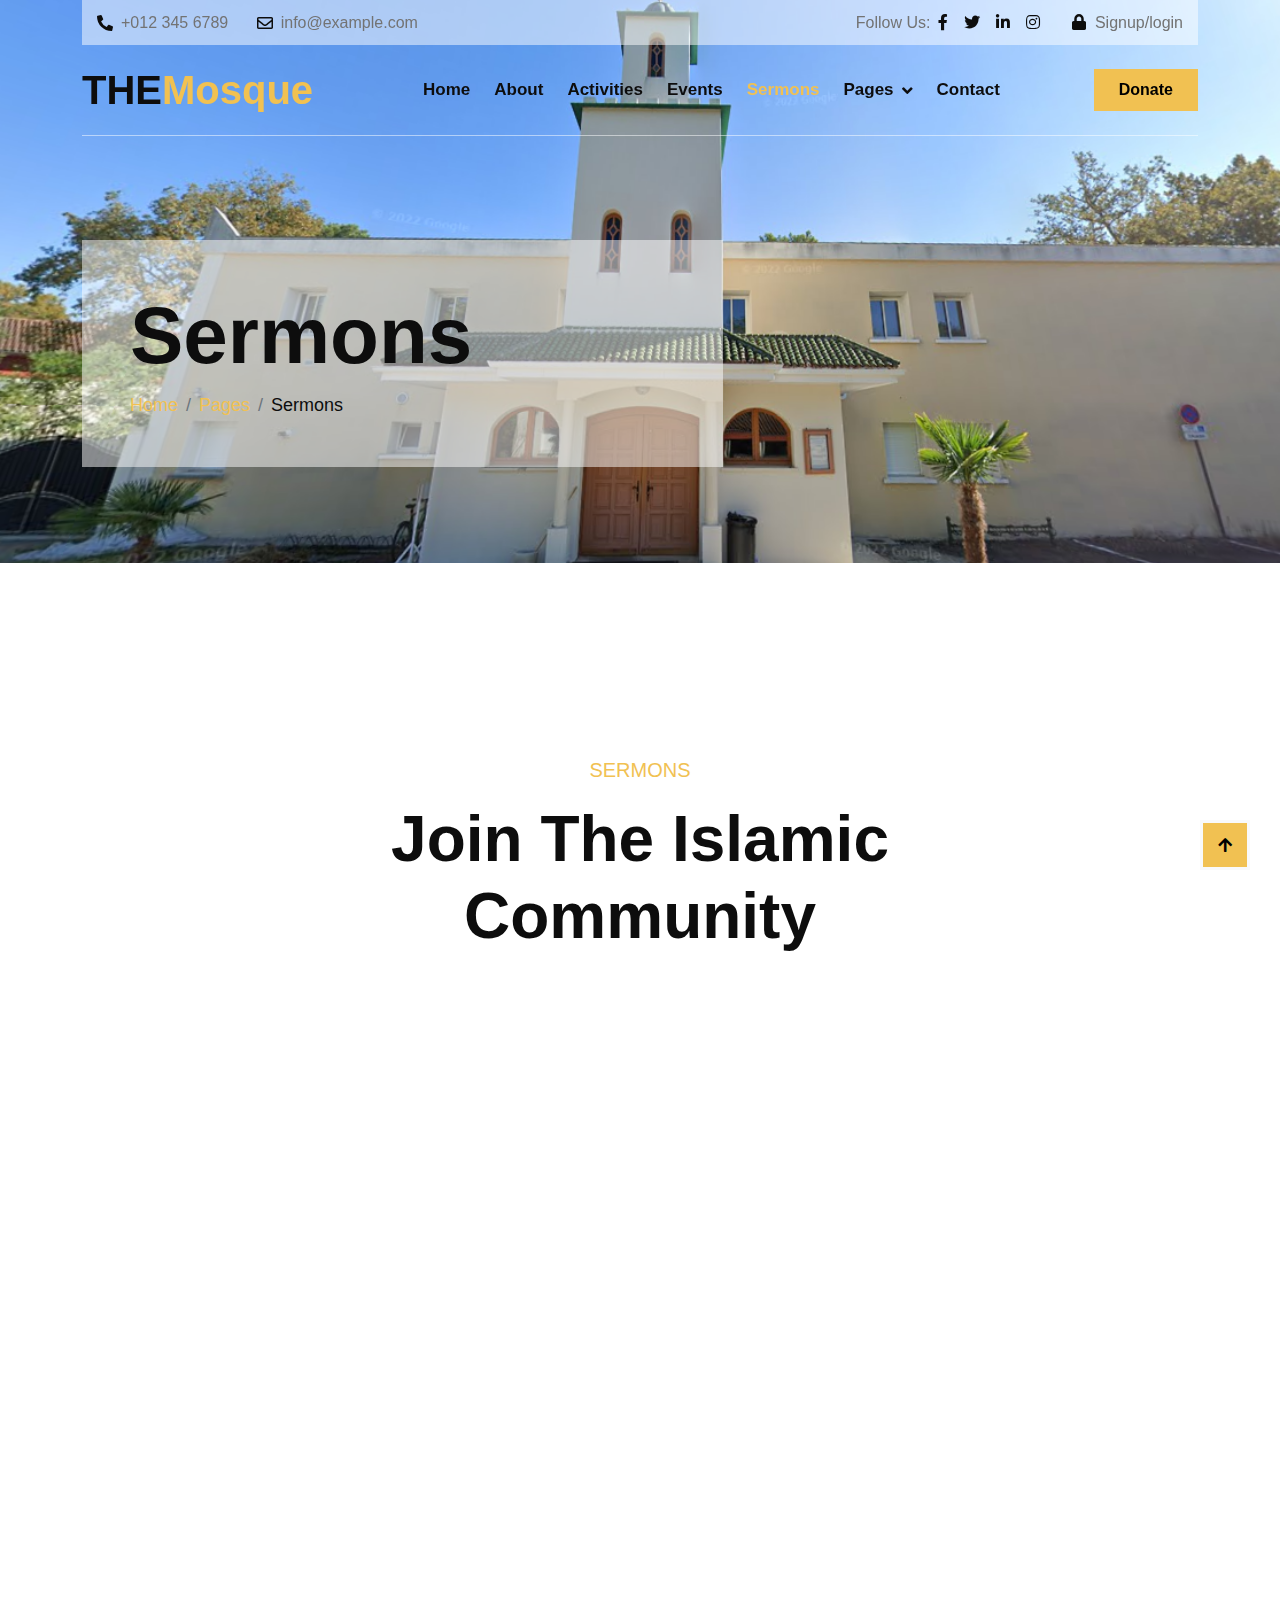
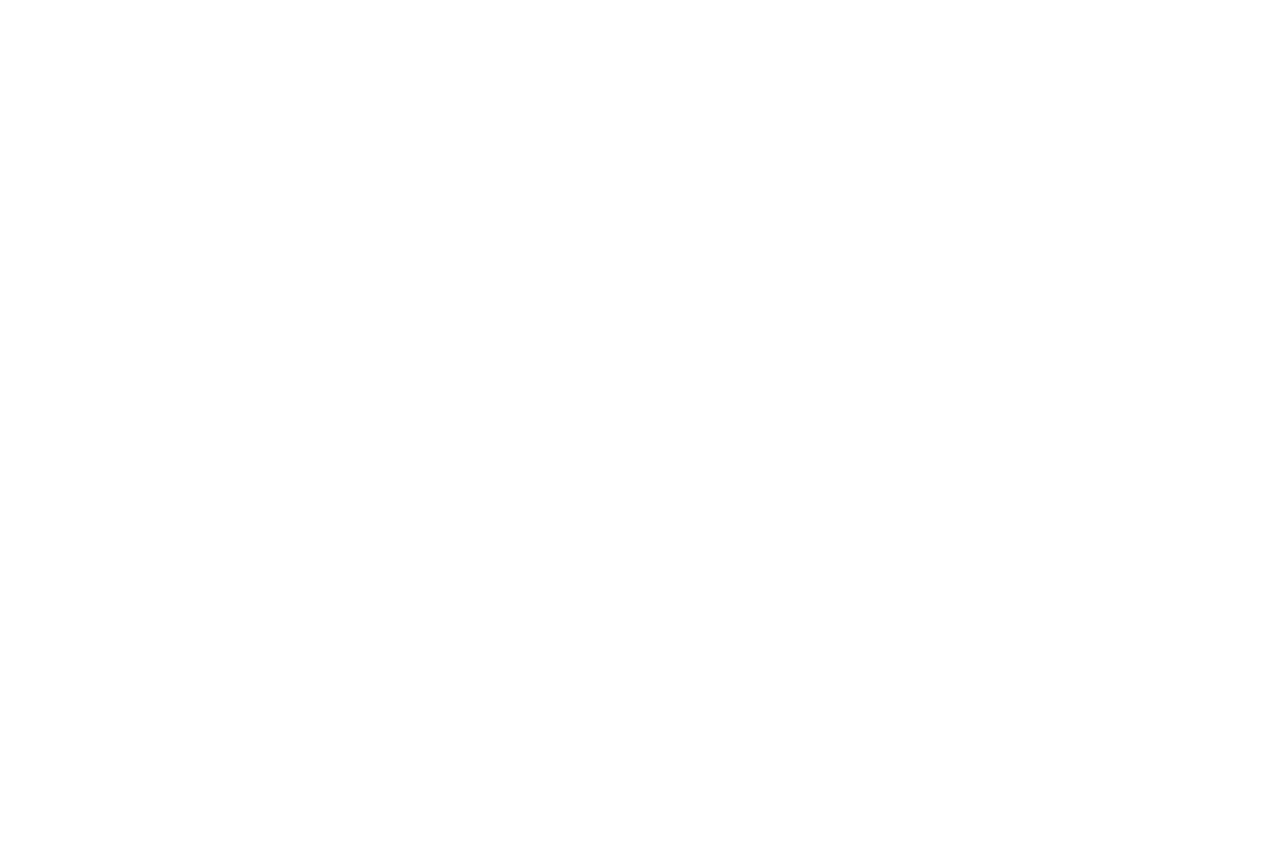
<file: sermon.html>
<!DOCTYPE html>
<html lang="en">

    <head>
        <meta charset="utf-8">
        <title>THEMosque - Mosque Website Template</title>
        <meta content="width=device-width, initial-scale=1.0" name="viewport">
        <meta content="" name="keywords">
        <meta content="" name="description">

        <!-- Google Web Fonts -->
        <link rel="preconnect" href="https://fonts.googleapis.com">
        <link rel="preconnect" href="https://fonts.gstatic.com" crossorigin>
        <link href="https://fonts.googleapis.com/css2?family=Open+Sans:wght@300;400;500;600;700&family=Pacifico&display=swap" rel="stylesheet">

        <!-- Icon Font Stylesheet -->
        <link rel="stylesheet" href="https://use.fontawesome.com/releases/v5.15.4/css/all.css"/>
        <link href="https://cdn.jsdelivr.net/npm/bootstrap-icons@1.4.1/font/bootstrap-icons.css" rel="stylesheet">

        <!-- Libraries Stylesheet -->
        <link href="lib/animate/animate.min.css" rel="stylesheet">
        <link href="lib/owlcarousel/assets/owl.carousel.min.css" rel="stylesheet">

        <!-- Customized Bootstrap Stylesheet -->
        <link href="css/bootstrap.min.css" rel="stylesheet">

        <!-- Template Stylesheet -->
        <link href="css/style.css" rel="stylesheet">

        

    </head>

    <body>

        <!-- Spinner Start -->
        <div id="spinner" class="show w-100 vh-100 bg-white position-fixed translate-middle top-50 start-50  d-flex align-items-center justify-content-center">
            <div class="spinner-grow text-primary" role="status"></div>
        </div>
        <!-- Spinner End -->


        <!-- Topbar start -->
        <div class="container-fluid fixed-top">
            <div class="container topbar d-none d-lg-block">
                <div class="topbar-inner">
                    <div class="row gx-0">
                        <div class="col-lg-7 text-start">
                            <div class="h-100 d-inline-flex align-items-center me-4">
                                <span class="fa fa-phone-alt me-2 text-dark"></span>
                                <a href="#" class="text-secondary"><span>+012 345 6789</span></a>
                            </div>
                            <div class="h-100 d-inline-flex align-items-center">
                                <span class="far fa-envelope me-2 text-dark"></span>
                                <a href="#" class="text-secondary"><span>info@example.com</span></a>
                            </div>
                        </div>
                        <div class="col-lg-5 text-end">
                            <div class="h-100 d-inline-flex align-items-center">
                                <span class="text-body">Follow Us:</span>
                                <a class="text-dark px-2" href=""><i class="fab fa-facebook-f"></i></a>
                                <a class="text-dark px-2" href=""><i class="fab fa-twitter"></i></a>
                                <a class="text-dark px-2" href=""><i class="fab fa-linkedin-in"></i></a>
                                <a class="text-dark px-2" href=""><i class="fab fa-instagram"></i></a>
                                <a class="text-body ps-4" href=""><i class="fa fa-lock text-dark me-1"></i> Signup/login</a>
                            </div>
                        </div>
                    </div>
                </div>
            </div>
            <div class="container">
                <nav class="navbar navbar-light navbar-expand-lg py-3">
                    <a href="index.html" class="navbar-brand">
                        <h1 class="mb-0">THE<span class="text-primary">Mosque</span> </h1>
                    </a>
                    <button class="navbar-toggler" type="button" data-bs-toggle="collapse" data-bs-target="#navbarCollapse">
                        <span class="fa fa-bars text-primary"></span>
                    </button>
                    <div class="collapse navbar-collapse bg-white" id="navbarCollapse">
                        <div class="navbar-nav ms-lg-auto mx-xl-auto">
                            <a href="index.html" class="nav-item nav-link">Home</a>
                            <a href="about.html" class="nav-item nav-link">About</a>
                            <a href="activity.html" class="nav-item nav-link">Activities</a>
                            <a href="event.html" class="nav-item nav-link">Events</a>
                            <a href="sermon.html" class="nav-item nav-link active">Sermons</a>
                            <div class="nav-item dropdown">
                                <a href="#" class="nav-link dropdown-toggle" data-bs-toggle="dropdown">Pages</a>
                                <div class="dropdown-menu m-0 rounded-0">
                                    <a href="blog.html" class="dropdown-item">Latest Blog</a>
                                    <a href="team.html" class="dropdown-item">Our Team</a>
                                    <a href="testimonial.html" class="dropdown-item">Testimonial</a>
                                    <a href="404.html" class="dropdown-item">404 Page</a>
                                </div>
                            </div>
                            <a href="contact.html" class="nav-item nav-link">Contact</a>
                        </div>
                        <a href="" class="btn btn-primary py-2 px-4 d-none d-xl-inline-block">Donate</a>
                    </div>
                </nav>
            </div>
        </div>
        <!-- Topbar End -->


        <!-- Hero Start -->
        <div class="container-fluid hero-header">
            <div class="container">
                <div class="row">
                    <div class="col-lg-7">
                        <div class="hero-header-inner animated zoomIn">
                            <h1 class="display-1 text-dark">Sermons</h1>
                            <ol class="breadcrumb mb-0">
                                <li class="breadcrumb-item"><a href="#">Home</a></li>
                                <li class="breadcrumb-item"><a href="#">Pages</a></li>
                                <li class="breadcrumb-item text-dark" aria-current="page">Sermons</li>
                            </ol>
                        </div>
                    </div>
                </div>
            </div>
        </div>
        <!-- Hero End -->


        <!-- Sermon Start -->
        <div class="container-fluid sermon py-5">
            <div class="container py-5">
                <div class="text-center mx-auto mb-5 wow fadeIn" data-wow-delay="0.1s" style="max-width: 700px;">
                    <p class="fs-5 text-uppercase text-primary">Sermons</p>
                    <h1 class="display-3">Join The Islamic Community</h1>
                </div>
                <div class="row g-4 justify-content-center">
                    <div class="col-lg-6 col-xl-4">
                        <div class="sermon-item wow fadeIn" data-wow-delay="0.1s">
                            <div class="overflow-hidden p-4 pb-0">
                                <img src="img/sermon-1.jpg" class="img-fluid w-100" alt="">
                            </div>
                            <div class="p-4">
                                <div class="sermon-meta d-flex justify-content-between pb-2">
                                    <div class="">
                                        <small><i class="fa fa-calendar me-2 text-muted"></i><a href="" class="text-muted me-2">13 Nov 2023</small></a>
                                        <small><i class="fas fa-user me-2 text-muted"></i><a href="" class="text-muted">Admin</small></a>
                                    </div>
                                    <div class="">
                                        <a href="" class="me-1"><i class="fas fa-video text-muted"></i></a>
                                        <a href="" class="me-1"><i class="fas fa-headphones text-muted"></i></a>
                                        <a href="" class="me-1"><i class="fas fa-file-alt text-muted"></i></a>
                                        <a href="" class=""><i class="fas fa-image text-muted"></i></a>
                                    </div>
                                </div>
                                <a href="" class="d-inline-block h4 lh-sm mb-3">How to get closer to Allah</a>
                                <p class="mb-0">Lorem ipsum dolor sit amet, consectetur adipiscing elit, sed do eiusmod tempor incididunt ut labore et dolore magna aliqua. Ut enim ad minim veniam, 
                                aliquip ex ea commodo consequat.</p>
                            </div>
                        </div>
                    </div>
                   <div class="col-lg-6 col-xl-4">
                        <div class="sermon-item wow fadeIn" data-wow-delay="0.3s">
                            <div class="overflow-hidden p-4 pb-0">
                                <img src="img/sermon-2.jpg" class="img-fluid w-100" alt="">
                            </div>
                            <div class="p-4">
                                <div class="sermon-meta d-flex justify-content-between pb-2">
                                    <div class="">
                                        <small><i class="fa fa-calendar me-2 text-muted"></i><a href="" class="text-muted me-2">13 Nov 2023</small></a>
                                        <small><i class="fas fa-user me-2 text-muted"></i><a href="" class="text-muted">Admin</small></a>
                                    </div>
                                    <div class="">
                                        <a href="" class="me-1"><i class="fas fa-video text-muted"></i></a>
                                        <a href="" class="me-1"><i class="fas fa-headphones text-muted"></i></a>
                                        <a href="" class="me-1"><i class="fas fa-file-alt text-muted"></i></a>
                                        <a href="" class=""><i class="fas fa-image text-muted"></i></a>
                                    </div>
                                </div>
                                <a href="" class="d-inline-block h4 lh-sm mb-3">Importance of Hajj in Islam</a>
                                <p class="mb-0">Lorem ipsum dolor sit amet, consectetur adipiscing elit, sed do eiusmod tempor incididunt ut labore et dolore magna aliqua. Ut enim ad minim veniam, 
                                aliquip ex ea commodo consequat.</p>
                            </div>
                        </div>
                    </div>
                   <div class="col-lg-6 col-xl-4">
                        <div class="sermon-item wow fadeIn" data-wow-delay="0.5s">
                            <div class="overflow-hidden p-4 pb-0">
                                <img src="img/sermon-3.jpg" class="img-fluid w-100" alt="">
                            </div>
                            <div class="p-4">
                                <div class="sermon-meta d-flex justify-content-between pb-2">
                                    <div class="">
                                        <small><i class="fa fa-calendar me-2 text-muted"></i><a href="" class="text-muted me-2">13 Nov 2023</small></a>
                                        <small><i class="fas fa-user me-2 text-muted"></i><a href="" class="text-muted">Admin</small></a>
                                    </div>
                                    <div class="">
                                        <a href="" class="me-1"><i class="fas fa-video text-muted"></i></a>
                                        <a href="" class="me-1"><i class="fas fa-headphones text-muted"></i></a>
                                        <a href="" class="me-1"><i class="fas fa-file-alt text-muted"></i></a>
                                        <a href="" class=""><i class="fas fa-image text-muted"></i></a>
                                    </div>
                                </div>
                                <a href="" class="d-inline-block h4 lh-sm mb-3">Importance of “Piller” of Islam</a>
                                <p class="mb-0">Lorem ipsum dolor sit amet, consectetur adipiscing elit, sed do eiusmod tempor incididunt ut labore et dolore magna aliqua. Ut enim ad minim veniam, 
                                aliquip ex ea commodo consequat.</p>
                            </div>
                        </div>
                    </div>
                </div>
            </div>
        </div>
        <!-- Sermon End -->


        <!-- Footer Start -->
        <div class="container-fluid footer pt-5 wow fadeIn" data-wow-delay="0.1s">
            <div class="container py-5">
                <div class="row py-5">
                    <div class="col-lg-7">
                        <h1 class="text-light mb-0">Subscribe our newsletter</h1>
                        <p class="text-secondary">Get the latest news and other tips</p>
                    </div>
                    <div class="col-lg-5">
                        <div class="position-relative mx-auto">
                            <input class="form-control border-0 w-100 py-3 ps-4 pe-5" type="text" placeholder="Your email">
                            <button type="button" class="btn btn-primary py-2 position-absolute top-0 end-0 mt-2 me-2">Subcribe</button>
                        </div>
                    </div>
                    <div class="col-12">
                        <div class="border-top border-secondary"></div>
                    </div>
                </div>
                <div class="row g-4 footer-inner">
                    <div class="col-md-6 col-lg-6 col-xl-3">
                        <div class="footer-item mt-5">
                            <h4 class="text-light mb-4">THE<span class="text-primary">Mosque</span></h4>
                            <p class="mb-4 text-secondary">Nostrud exertation ullamco labor nisi aliquip ex ea commodo consequat duis aute irure dolor in reprehenderit in voluptate velit esse cillum dolore.</p>
                            <a href="" class="btn btn-primary py-2 px-4">Donate Now</a>
                        </div>
                    </div>
                    <div class="col-md-6 col-lg-6 col-xl-3">
                        <div class="footer-item mt-5">
                            <h4 class="text-light mb-4">Our Mosque</h4>
                            <div class="d-flex flex-column">
                                <h6 class="text-secondary mb-0">Our Address</h6>
                                <div class="d-flex align-items-center border-bottom py-4">
                                    <span class="flex-shrink-0 btn-square bg-primary me-3 p-4"><i class="fa fa-map-marker-alt text-dark"></i></span>
                                    <a href="" class="text-body">123 Street, New York, USA</a>
                                </div>
                                <h6 class="text-secondary mt-4 mb-0">Our Mobile</h6>
                                <div class="d-flex align-items-center py-4">
                                    <span class="flex-shrink-0 btn-square bg-primary me-3 p-4"><i class="fa fa-phone-alt text-dark"></i></span>
                                    <a href="" class="text-body">+012 345 67890</a>
                                </div>
                            </div>
                        </div>
                    </div>
                    <div class="col-md-6 col-lg-6 col-xl-3">
                        <div class="footer-item mt-5">
                            <h4 class="text-light mb-4">Explore Link</h4>
                            <div class="d-flex flex-column align-items-start">
                                <a class="text-body mb-2" href=""><i class="fa fa-check text-primary me-2"></i>Home</a>
                                <a class="text-body mb-2" href=""><i class="fa fa-check text-primary me-2"></i>About Us</a>
                                <a class="text-body mb-2" href=""><i class="fa fa-check text-primary me-2"></i>Our Features</a>
                                <a class="text-body mb-2" href=""><i class="fa fa-check text-primary me-2"></i>Contact us</a>
                                <a class="text-body mb-2" href=""><i class="fa fa-check text-primary me-2"></i>Our Blog</a>
                                <a class="text-body mb-2" href=""><i class="fa fa-check text-primary me-2"></i>Our Events</a>
                                <a class="text-body mb-2" href=""><i class="fa fa-check text-primary me-2"></i>Donations</a>
                                <a class="text-body mb-2" href=""><i class="fa fa-check text-primary me-2"></i>Sermons</a>
                            </div>
                        </div>
                    </div>
                    <div class="col-md-6 col-lg-6 col-xl-3">
                        <div class="footer-item mt-5">
                            <h4 class="text-light mb-4">Latest Post</h4>
                            <div class="d-flex border-bottom border-secondary py-4">
                                <img src="img/blog-mini-1.jpg" class="img-fluid flex-shrink-0" alt="">
                                <div class="ps-3">
                                    <p class="mb-0 text-muted">01 Jan 2045</p>
                                    <a href="" class="text-body">Lorem ipsum dolor sit amet elit eros vel</a>
                                </div>
                            </div>
                            <div class="d-flex py-4">
                                <img src="img/blog-mini-2.jpg" class="img-fluid flex-shrink-0" alt="">
                                <div class="ps-3">
                                    <p class="mb-0 text-muted">01 Jan 2045</p>
                                    <a href="" class="text-body">Lorem ipsum dolor sit amet elit eros vel</a>
                                </div>
                            </div>
                        </div>
                    </div>
                </div>
            </div>
            <div class="container py-4">
                <div class="border-top border-secondary pb-4"></div>
                <div class="row">
                    <div class="col-md-6 text-center text-md-start mb-3 mb-md-0">
                        &copy; <a class="border-bottom" href="#">Your Site Name</a>, All Right Reserved.
                    </div>
                    <div class="col-md-6 text-center text-md-end">
                        <!--/*** This template is free as long as you keep the below author’s credit link/attribution link/backlink. ***/-->
                        <!--/*** If you'd like to use the template without the below author’s credit link/attribution link/backlink, ***/-->
                        <!--/*** you can purchase the Credit Removal License from "https://htmlcodex.com/credit-removal". ***/-->
                        Designed By <a class="border-bottom" href="https://htmlcodex.com">HTML Codex</a>
                    </div>
                </div>
            </div>
        </div>
        <!-- Footer End -->


        <!-- Back to Top -->
        <a href="#" class="btn btn-primary border-3 border-light back-to-top"><i class="fa fa-arrow-up"></i></a>   

        
        <!-- JavaScript Libraries -->
        <script src="https://ajax.googleapis.com/ajax/libs/jquery/3.6.4/jquery.min.js"></script>
        <script src="https://cdn.jsdelivr.net/npm/bootstrap@5.0.0/dist/js/bootstrap.bundle.min.js"></script>
        <script src="lib/wow/wow.min.js"></script>
        <script src="lib/easing/easing.min.js"></script>
        <script src="lib/waypoints/waypoints.min.js"></script>
        <script src="lib/owlcarousel/owl.carousel.min.js"></script>

        <!-- Template Javascript -->
        <script src="js/main.js"></script>
    </body>

</html>
</file>
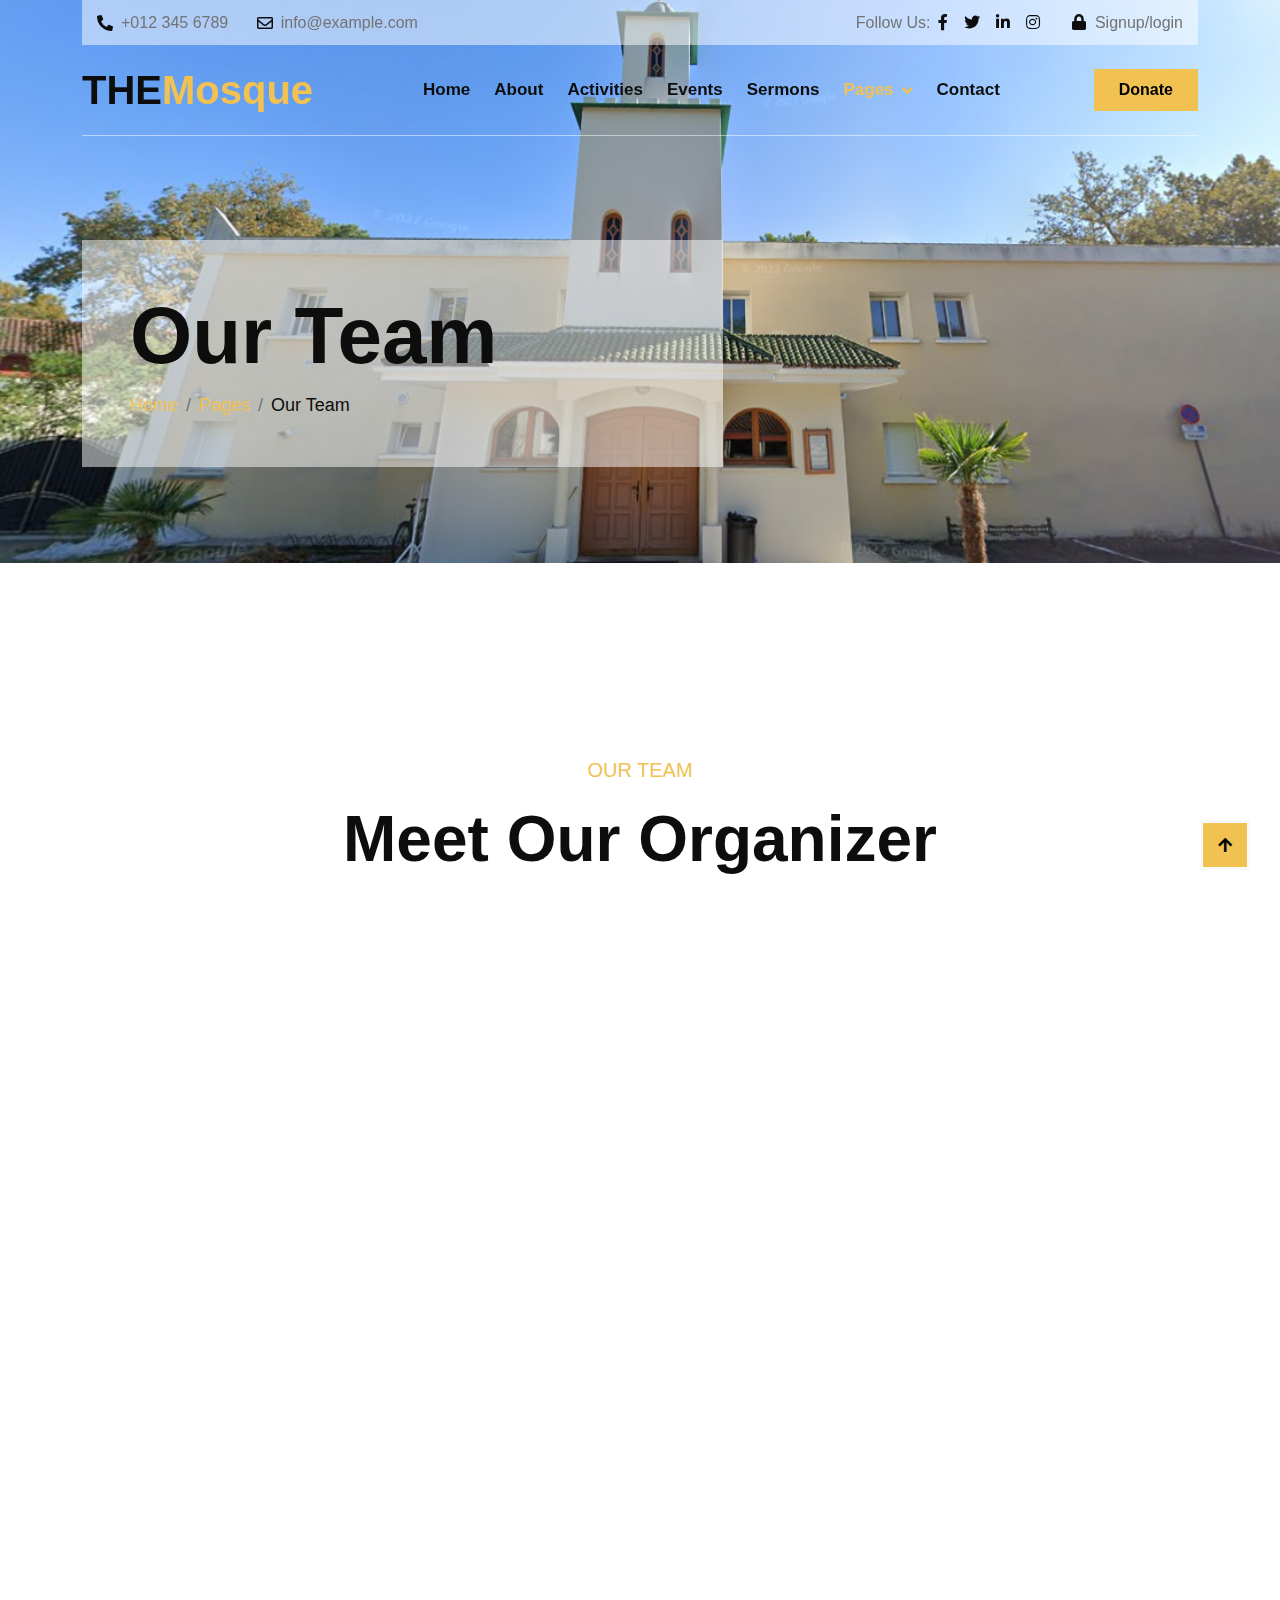
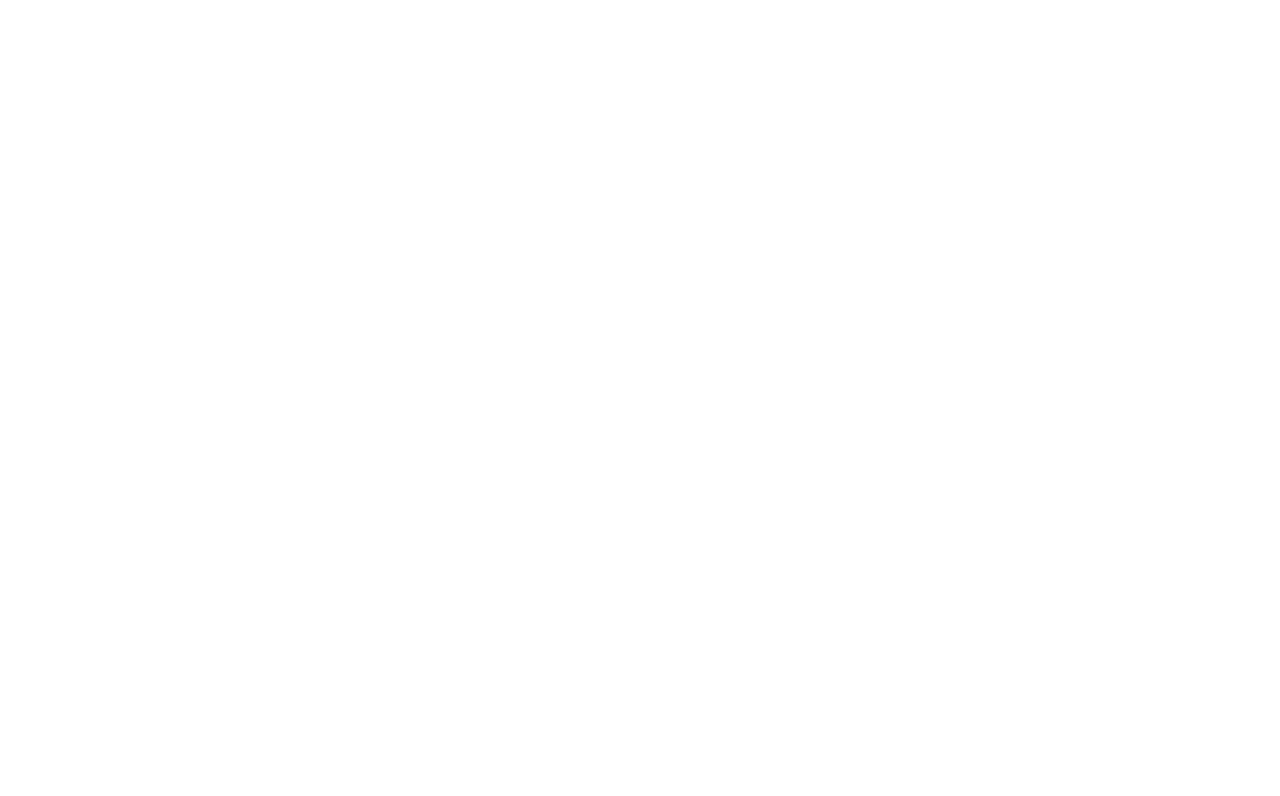
<file: team.html>
<!DOCTYPE html>
<html lang="en">

    <head>
        <meta charset="utf-8">
        <title>THEMosque - Mosque Website Template</title>
        <meta content="width=device-width, initial-scale=1.0" name="viewport">
        <meta content="" name="keywords">
        <meta content="" name="description">

        <!-- Google Web Fonts -->
        <link rel="preconnect" href="https://fonts.googleapis.com">
        <link rel="preconnect" href="https://fonts.gstatic.com" crossorigin>
        <link href="https://fonts.googleapis.com/css2?family=Open+Sans:wght@300;400;500;600;700&family=Pacifico&display=swap" rel="stylesheet">

        <!-- Icon Font Stylesheet -->
        <link rel="stylesheet" href="https://use.fontawesome.com/releases/v5.15.4/css/all.css"/>
        <link href="https://cdn.jsdelivr.net/npm/bootstrap-icons@1.4.1/font/bootstrap-icons.css" rel="stylesheet">

        <!-- Libraries Stylesheet -->
        <link href="lib/animate/animate.min.css" rel="stylesheet">
        <link href="lib/owlcarousel/assets/owl.carousel.min.css" rel="stylesheet">

        <!-- Customized Bootstrap Stylesheet -->
        <link href="css/bootstrap.min.css" rel="stylesheet">

        <!-- Template Stylesheet -->
        <link href="css/style.css" rel="stylesheet">

        

    </head>

    <body>

        <!-- Spinner Start -->
        <div id="spinner" class="show w-100 vh-100 bg-white position-fixed translate-middle top-50 start-50  d-flex align-items-center justify-content-center">
            <div class="spinner-grow text-primary" role="status"></div>
        </div>
        <!-- Spinner End -->


        <!-- Topbar start -->
        <div class="container-fluid fixed-top">
            <div class="container topbar d-none d-lg-block">
                <div class="topbar-inner">
                    <div class="row gx-0">
                        <div class="col-lg-7 text-start">
                            <div class="h-100 d-inline-flex align-items-center me-4">
                                <span class="fa fa-phone-alt me-2 text-dark"></span>
                                <a href="#" class="text-secondary"><span>+012 345 6789</span></a>
                            </div>
                            <div class="h-100 d-inline-flex align-items-center">
                                <span class="far fa-envelope me-2 text-dark"></span>
                                <a href="#" class="text-secondary"><span>info@example.com</span></a>
                            </div>
                        </div>
                        <div class="col-lg-5 text-end">
                            <div class="h-100 d-inline-flex align-items-center">
                                <span class="text-body">Follow Us:</span>
                                <a class="text-dark px-2" href=""><i class="fab fa-facebook-f"></i></a>
                                <a class="text-dark px-2" href=""><i class="fab fa-twitter"></i></a>
                                <a class="text-dark px-2" href=""><i class="fab fa-linkedin-in"></i></a>
                                <a class="text-dark px-2" href=""><i class="fab fa-instagram"></i></a>
                                <a class="text-body ps-4" href=""><i class="fa fa-lock text-dark me-1"></i> Signup/login</a>
                            </div>
                        </div>
                    </div>
                </div>
            </div>
            <div class="container">
                <nav class="navbar navbar-light navbar-expand-lg py-3">
                    <a href="index.html" class="navbar-brand">
                        <h1 class="mb-0">THE<span class="text-primary">Mosque</span> </h1>
                    </a>
                    <button class="navbar-toggler" type="button" data-bs-toggle="collapse" data-bs-target="#navbarCollapse">
                        <span class="fa fa-bars text-primary"></span>
                    </button>
                    <div class="collapse navbar-collapse bg-white" id="navbarCollapse">
                        <div class="navbar-nav ms-lg-auto mx-xl-auto">
                            <a href="index.html" class="nav-item nav-link">Home</a>
                            <a href="about.html" class="nav-item nav-link">About</a>
                            <a href="activity.html" class="nav-item nav-link">Activities</a>
                            <a href="event.html" class="nav-item nav-link">Events</a>
                            <a href="sermon.html" class="nav-item nav-link">Sermons</a>
                            <div class="nav-item dropdown">
                                <a href="#" class="nav-link dropdown-toggle active" data-bs-toggle="dropdown">Pages</a>
                                <div class="dropdown-menu m-0 rounded-0">
                                    <a href="blog.html" class="dropdown-item">Latest Blog</a>
                                    <a href="team.html" class="dropdown-item active">Our Team</a>
                                    <a href="testimonial.html" class="dropdown-item">Testimonial</a>
                                    <a href="404.html" class="dropdown-item">404 Page</a>
                                </div>
                            </div>
                            <a href="contact.html" class="nav-item nav-link">Contact</a>
                        </div>
                        <a href="" class="btn btn-primary py-2 px-4 d-none d-xl-inline-block">Donate</a>
                    </div>
                </nav>
            </div>
        </div>
        <!-- Topbar End -->


        <!-- Hero Start -->
        <div class="container-fluid hero-header">
            <div class="container">
                <div class="row">
                    <div class="col-lg-7">
                        <div class="hero-header-inner animated zoomIn">
                            <h1 class="display-1 text-dark">Our Team</h1>
                            <ol class="breadcrumb mb-0">
                                <li class="breadcrumb-item"><a href="#">Home</a></li>
                                <li class="breadcrumb-item"><a href="#">Pages</a></li>
                                <li class="breadcrumb-item text-dark" aria-current="page">Our Team</li>
                            </ol>
                        </div>
                    </div>
                </div>
            </div>
        </div>
        <!-- Hero End -->


        <!-- Team Start -->
        <div class="container-fluid team py-5">
            <div class="container py-5">
                <div class="text-center mx-auto mb-5 wow fadeIn" data-wow-delay="0.1s" style="max-width: 700px;">
                    <p class="fs-5 text-uppercase text-primary">Our Team</p>
                    <h1 class="display-3">Meet Our Organizer</h1>
                </div>
                <div class="row g-5">
                    <div class="col-lg-4 col-xl-5">
                        <div class="team-img wow zoomIn" data-wow-delay="0.1s">
                            <img src="img/team-1.jpg" class="img-fluid" alt="">
                        </div>
                    </div>
                    <div class="col-lg-8 col-xl-7">
                        <div class="team-item wow fadeIn" data-wow-delay="0.1s">
                            <h1>Anamul Hasan</h1>
                            <h5 class="fw-normal fst-italic text-primary mb-4">President</h5>
                            <p class="mb-4">Lorem ipsum dolor sit amet, consectetur adipiscing elit, sed do eiusmod tempor incididunt ut labore et dolore magna aliqua. Ut enim ad minim veniam, 
                            sed do eiusmod tempor incididunt ut labore et dolore magna aliqua. aliquip ex ea commodo consequat.</p>
                            <div class="team-icon d-flex pb-4 mb-4 border-bottom border-primary">
                                <a class="btn btn-primary btn-lg-square me-2" href=""><i class="fab fa-facebook-f"></i></a>
                                <a class="btn btn-primary btn-lg-square me-2" href=""><i class="fab fa-twitter"></i></a>
                                <a href="#" class="btn btn-primary btn-lg-square me-2"><i class="fab fa-instagram"></i></a>
                                <a href="#" class="btn btn-primary btn-lg-square"><i class="fab fa-linkedin-in"></i></a>
                            </div>
                        </div>
                        <div class="row g-4">
                            <div class="col-md-4">
                                <div class="team-item wow zoomIn" data-wow-delay="0.2s">
                                    <img src="img/team-2.jpg" class="img-fluid w-100" alt="">
                                    <div class="team-content text-dark text-center py-3">
                                        <div class="team-content-inner">
                                            <h5 class="mb-0">Mustafa Kamal</h5>
                                            <p class="text-dark">Imam</p>
                                            <div class="team-icon d-flex align-items-center justify-content-center">
                                                <a class="btn btn-primary btn-sm-square me-2" href=""><i class="fab fa-facebook-f"></i></a>
                                                <a class="btn btn-primary btn-sm-square me-2" href=""><i class="fab fa-twitter"></i></a>
                                                <a href="#" class="btn btn-primary btn-sm-square me-2"><i class="fab fa-instagram"></i></a>
                                                <a href="#" class="btn btn-primary btn-sm-square"><i class="fab fa-linkedin-in"></i></a>
                                            </div>
                                        </div>
                                    </div>
                                </div>
                            </div>
                            <div class="col-md-4">
                                <div class="team-item wow zoomIn" data-wow-delay="0.4s">
                                    <img src="img/team-3.jpg" class="img-fluid w-100" alt="">
                                    <div class="team-content text-dark text-center py-3">
                                        <div class="team-content-inner">
                                            <h5 class="mb-0">Nahiyan Momen</h5>
                                            <p class="text-dark">Teacher</p>
                                            <div class="team-icon d-flex align-items-center justify-content-center">
                                                <a class="btn btn-primary btn-sm-square me-2" href=""><i class="fab fa-facebook-f"></i></a>
                                                <a class="btn btn-primary btn-sm-square me-2" href=""><i class="fab fa-twitter"></i></a>
                                                <a href="#" class="btn btn-primary btn-sm-square me-2"><i class="fab fa-instagram"></i></a>
                                                <a href="#" class="btn btn-primary btn-sm-square"><i class="fab fa-linkedin-in"></i></a>
                                            </div>
                                        </div>
                                    </div>
                                </div>
                            </div>
                            <div class="col-md-4">
                                <div class="team-item wow zoomIn" data-wow-delay="0.6s">
                                    <img src="img/team-4.jpg" class="img-fluid w-100" alt="">
                                    <div class="team-content text-dark text-center py-3">
                                        <div class="team-content-inner">
                                            <h5 class="mb-0">Asfaque Ali</h5>
                                            <p class="text-dark">Volunteer</p>
                                            <div class="team-icon d-flex align-items-center justify-content-center">
                                                <a class="btn btn-primary btn-sm-square me-2" href=""><i class="fab fa-facebook-f"></i></a>
                                                <a class="btn btn-primary btn-sm-square me-2" href=""><i class="fab fa-twitter"></i></a>
                                                <a href="#" class="btn btn-primary btn-sm-square me-2"><i class="fab fa-instagram"></i></a>
                                                <a href="#" class="btn btn-primary btn-sm-square"><i class="fab fa-linkedin-in"></i></a>
                                            </div>
                                        </div>
                                    </div>
                                </div>
                            </div>
                        </div>
                    </div>
                </div>
            </div>
        </div>
        <!-- Team End -->


        <!-- Footer Start -->
        <div class="container-fluid footer pt-5 wow fadeIn" data-wow-delay="0.1s">
            <div class="container py-5">
                <div class="row py-5">
                    <div class="col-lg-7">
                        <h1 class="text-light mb-0">Subscribe our newsletter</h1>
                        <p class="text-secondary">Get the latest news and other tips</p>
                    </div>
                    <div class="col-lg-5">
                        <div class="position-relative mx-auto">
                            <input class="form-control border-0 w-100 py-3 ps-4 pe-5" type="text" placeholder="Your email">
                            <button type="button" class="btn btn-primary py-2 position-absolute top-0 end-0 mt-2 me-2">Subcribe</button>
                        </div>
                    </div>
                    <div class="col-12">
                        <div class="border-top border-secondary"></div>
                    </div>
                </div>
                <div class="row g-4 footer-inner">
                    <div class="col-md-6 col-lg-6 col-xl-3">
                        <div class="footer-item mt-5">
                            <h4 class="text-light mb-4">THE<span class="text-primary">Mosque</span></h4>
                            <p class="mb-4 text-secondary">Nostrud exertation ullamco labor nisi aliquip ex ea commodo consequat duis aute irure dolor in reprehenderit in voluptate velit esse cillum dolore.</p>
                            <a href="" class="btn btn-primary py-2 px-4">Donate Now</a>
                        </div>
                    </div>
                    <div class="col-md-6 col-lg-6 col-xl-3">
                        <div class="footer-item mt-5">
                            <h4 class="text-light mb-4">Our Mosque</h4>
                            <div class="d-flex flex-column">
                                <h6 class="text-secondary mb-0">Our Address</h6>
                                <div class="d-flex align-items-center border-bottom py-4">
                                    <span class="flex-shrink-0 btn-square bg-primary me-3 p-4"><i class="fa fa-map-marker-alt text-dark"></i></span>
                                    <a href="" class="text-body">123 Street, New York, USA</a>
                                </div>
                                <h6 class="text-secondary mt-4 mb-0">Our Mobile</h6>
                                <div class="d-flex align-items-center py-4">
                                    <span class="flex-shrink-0 btn-square bg-primary me-3 p-4"><i class="fa fa-phone-alt text-dark"></i></span>
                                    <a href="" class="text-body">+012 345 67890</a>
                                </div>
                            </div>
                        </div>
                    </div>
                    <div class="col-md-6 col-lg-6 col-xl-3">
                        <div class="footer-item mt-5">
                            <h4 class="text-light mb-4">Explore Link</h4>
                            <div class="d-flex flex-column align-items-start">
                                <a class="text-body mb-2" href=""><i class="fa fa-check text-primary me-2"></i>Home</a>
                                <a class="text-body mb-2" href=""><i class="fa fa-check text-primary me-2"></i>About Us</a>
                                <a class="text-body mb-2" href=""><i class="fa fa-check text-primary me-2"></i>Our Features</a>
                                <a class="text-body mb-2" href=""><i class="fa fa-check text-primary me-2"></i>Contact us</a>
                                <a class="text-body mb-2" href=""><i class="fa fa-check text-primary me-2"></i>Our Blog</a>
                                <a class="text-body mb-2" href=""><i class="fa fa-check text-primary me-2"></i>Our Events</a>
                                <a class="text-body mb-2" href=""><i class="fa fa-check text-primary me-2"></i>Donations</a>
                                <a class="text-body mb-2" href=""><i class="fa fa-check text-primary me-2"></i>Sermons</a>
                            </div>
                        </div>
                    </div>
                    <div class="col-md-6 col-lg-6 col-xl-3">
                        <div class="footer-item mt-5">
                            <h4 class="text-light mb-4">Latest Post</h4>
                            <div class="d-flex border-bottom border-secondary py-4">
                                <img src="img/blog-mini-1.jpg" class="img-fluid flex-shrink-0" alt="">
                                <div class="ps-3">
                                    <p class="mb-0 text-muted">01 Jan 2045</p>
                                    <a href="" class="text-body">Lorem ipsum dolor sit amet elit eros vel</a>
                                </div>
                            </div>
                            <div class="d-flex py-4">
                                <img src="img/blog-mini-2.jpg" class="img-fluid flex-shrink-0" alt="">
                                <div class="ps-3">
                                    <p class="mb-0 text-muted">01 Jan 2045</p>
                                    <a href="" class="text-body">Lorem ipsum dolor sit amet elit eros vel</a>
                                </div>
                            </div>
                        </div>
                    </div>
                </div>
            </div>
            <div class="container py-4">
                <div class="border-top border-secondary pb-4"></div>
                <div class="row">
                    <div class="col-md-6 text-center text-md-start mb-3 mb-md-0">
                        &copy; <a class="border-bottom" href="#">Your Site Name</a>, All Right Reserved.
                    </div>
                    <div class="col-md-6 text-center text-md-end">
                        <!--/*** This template is free as long as you keep the below author’s credit link/attribution link/backlink. ***/-->
                        <!--/*** If you'd like to use the template without the below author’s credit link/attribution link/backlink, ***/-->
                        <!--/*** you can purchase the Credit Removal License from "https://htmlcodex.com/credit-removal". ***/-->
                        Designed By <a class="border-bottom" href="https://htmlcodex.com">HTML Codex</a>
                    </div>
                </div>
            </div>
        </div>
        <!-- Footer End -->


        <!-- Back to Top -->
        <a href="#" class="btn btn-primary border-3 border-light back-to-top"><i class="fa fa-arrow-up"></i></a>   

        
        <!-- JavaScript Libraries -->
        <script src="https://ajax.googleapis.com/ajax/libs/jquery/3.6.4/jquery.min.js"></script>
        <script src="https://cdn.jsdelivr.net/npm/bootstrap@5.0.0/dist/js/bootstrap.bundle.min.js"></script>
        <script src="lib/wow/wow.min.js"></script>
        <script src="lib/easing/easing.min.js"></script>
        <script src="lib/waypoints/waypoints.min.js"></script>
        <script src="lib/owlcarousel/owl.carousel.min.js"></script>

        <!-- Template Javascript -->
        <script src="js/main.js"></script>
    </body>

</html>
</file>
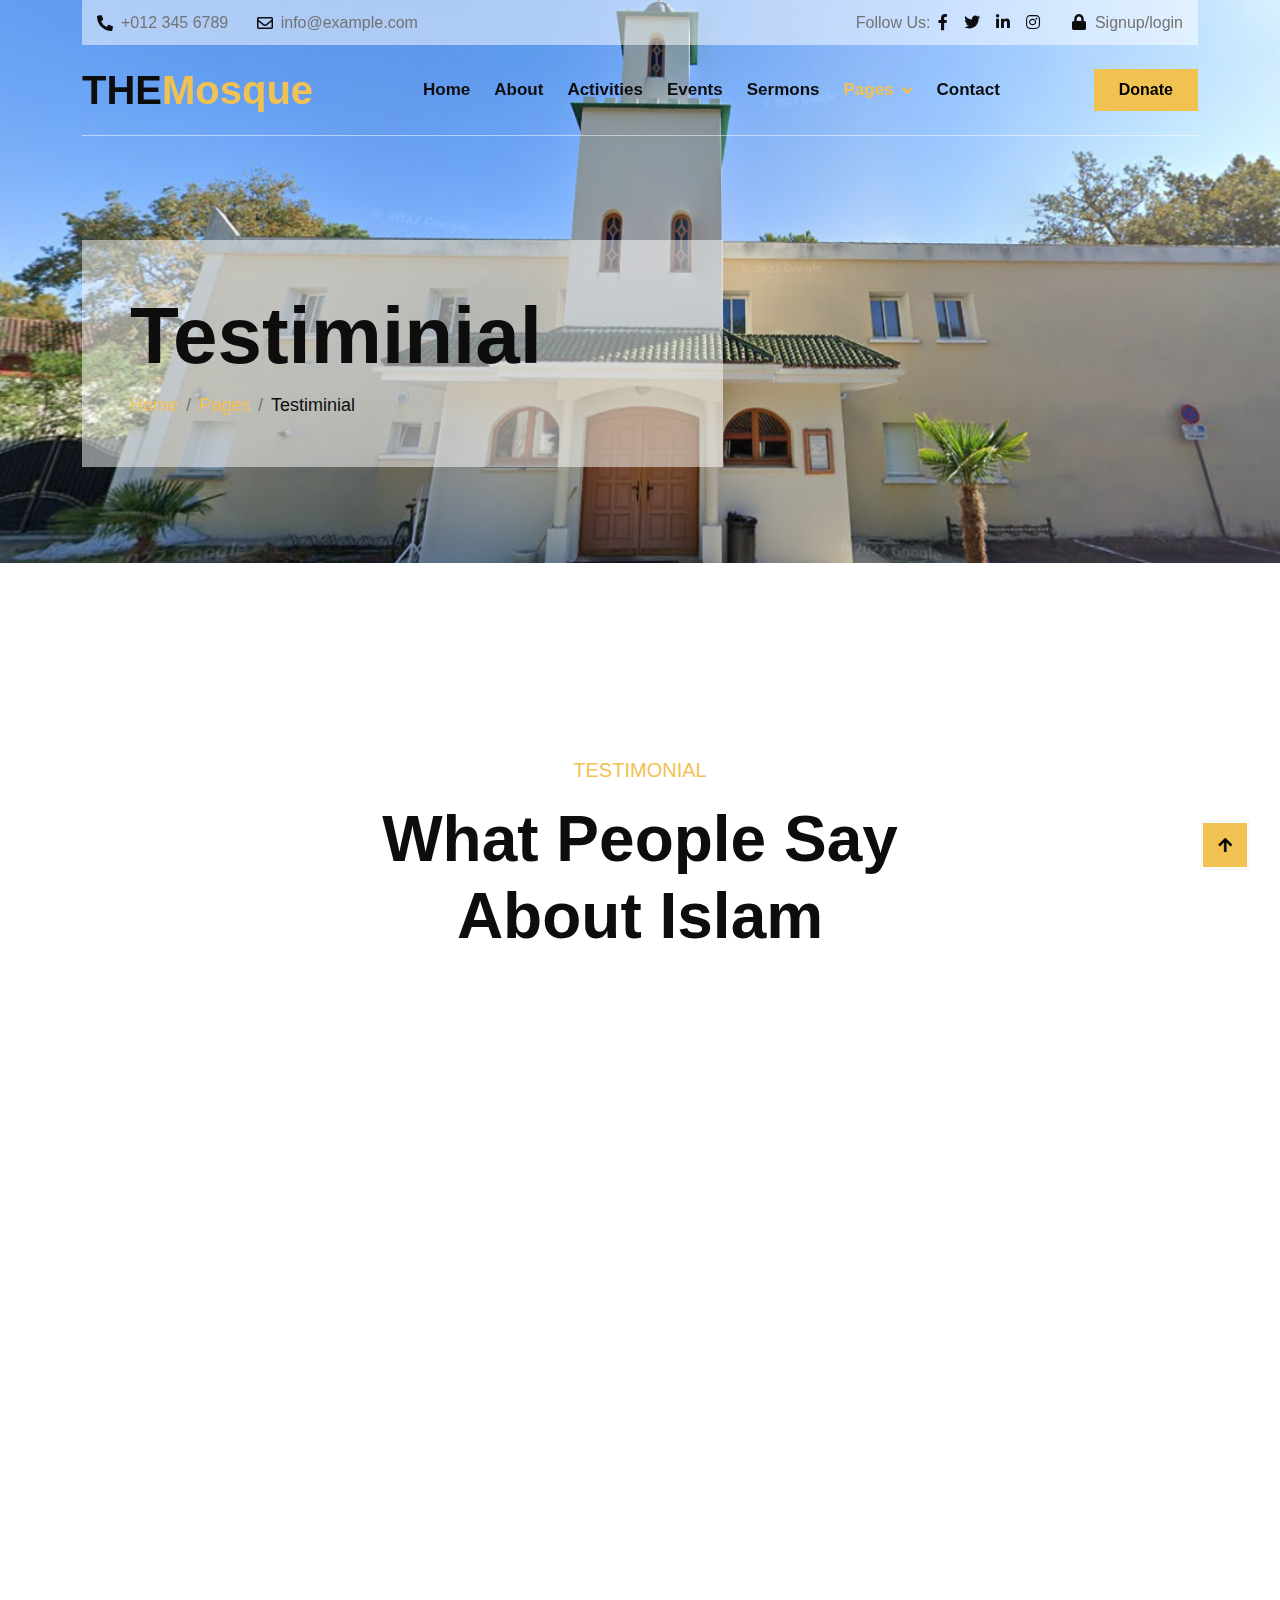
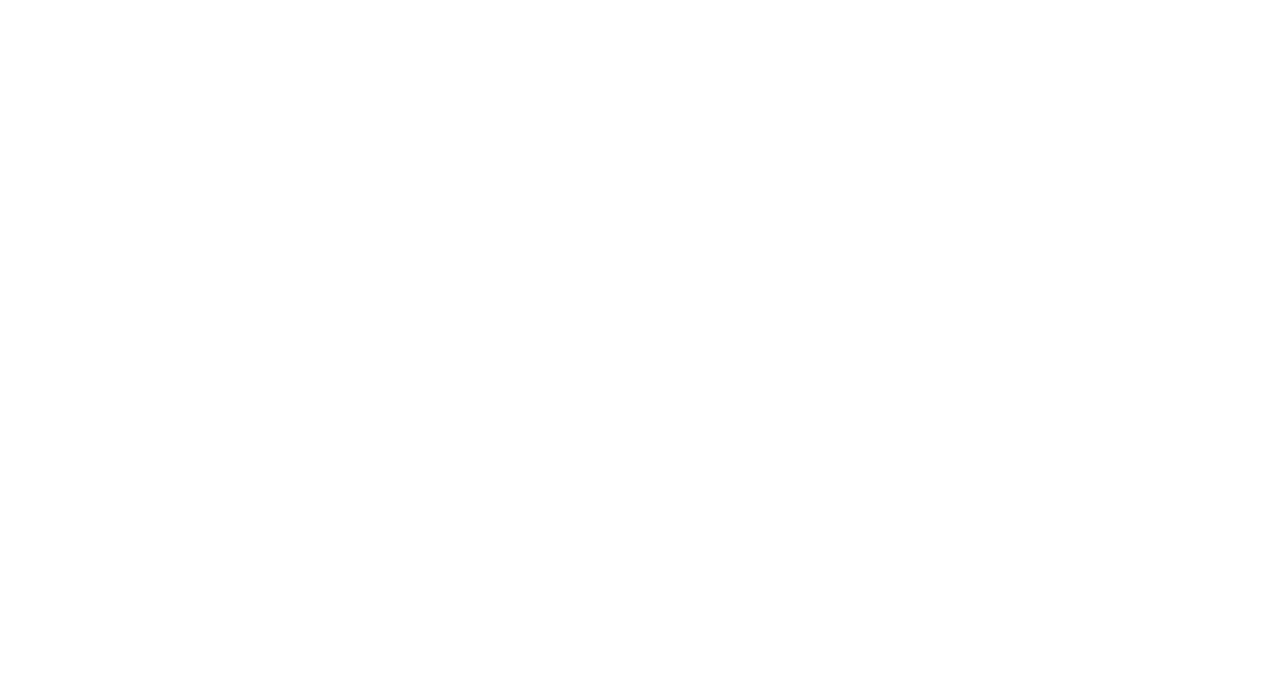
<file: testimonial.html>
<!DOCTYPE html>
<html lang="en">

    <head>
        <meta charset="utf-8">
        <title>THEMosque - Mosque Website Template</title>
        <meta content="width=device-width, initial-scale=1.0" name="viewport">
        <meta content="" name="keywords">
        <meta content="" name="description">

        <!-- Google Web Fonts -->
        <link rel="preconnect" href="https://fonts.googleapis.com">
        <link rel="preconnect" href="https://fonts.gstatic.com" crossorigin>
        <link href="https://fonts.googleapis.com/css2?family=Open+Sans:wght@300;400;500;600;700&family=Pacifico&display=swap" rel="stylesheet">

        <!-- Icon Font Stylesheet -->
        <link rel="stylesheet" href="https://use.fontawesome.com/releases/v5.15.4/css/all.css"/>
        <link href="https://cdn.jsdelivr.net/npm/bootstrap-icons@1.4.1/font/bootstrap-icons.css" rel="stylesheet">

        <!-- Libraries Stylesheet -->
        <link href="lib/animate/animate.min.css" rel="stylesheet">
        <link href="lib/owlcarousel/assets/owl.carousel.min.css" rel="stylesheet">

        <!-- Customized Bootstrap Stylesheet -->
        <link href="css/bootstrap.min.css" rel="stylesheet">

        <!-- Template Stylesheet -->
        <link href="css/style.css" rel="stylesheet">

        

    </head>

    <body>

        <!-- Spinner Start -->
        <div id="spinner" class="show w-100 vh-100 bg-white position-fixed translate-middle top-50 start-50  d-flex align-items-center justify-content-center">
            <div class="spinner-grow text-primary" role="status"></div>
        </div>
        <!-- Spinner End -->


        <!-- Topbar start -->
        <div class="container-fluid fixed-top">
            <div class="container topbar d-none d-lg-block">
                <div class="topbar-inner">
                    <div class="row gx-0">
                        <div class="col-lg-7 text-start">
                            <div class="h-100 d-inline-flex align-items-center me-4">
                                <span class="fa fa-phone-alt me-2 text-dark"></span>
                                <a href="#" class="text-secondary"><span>+012 345 6789</span></a>
                            </div>
                            <div class="h-100 d-inline-flex align-items-center">
                                <span class="far fa-envelope me-2 text-dark"></span>
                                <a href="#" class="text-secondary"><span>info@example.com</span></a>
                            </div>
                        </div>
                        <div class="col-lg-5 text-end">
                            <div class="h-100 d-inline-flex align-items-center">
                                <span class="text-body">Follow Us:</span>
                                <a class="text-dark px-2" href=""><i class="fab fa-facebook-f"></i></a>
                                <a class="text-dark px-2" href=""><i class="fab fa-twitter"></i></a>
                                <a class="text-dark px-2" href=""><i class="fab fa-linkedin-in"></i></a>
                                <a class="text-dark px-2" href=""><i class="fab fa-instagram"></i></a>
                                <a class="text-body ps-4" href=""><i class="fa fa-lock text-dark me-1"></i> Signup/login</a>
                            </div>
                        </div>
                    </div>
                </div>
            </div>
            <div class="container">
                <nav class="navbar navbar-light navbar-expand-lg py-3">
                    <a href="index.html" class="navbar-brand">
                        <h1 class="mb-0">THE<span class="text-primary">Mosque</span> </h1>
                    </a>
                    <button class="navbar-toggler" type="button" data-bs-toggle="collapse" data-bs-target="#navbarCollapse">
                        <span class="fa fa-bars text-primary"></span>
                    </button>
                    <div class="collapse navbar-collapse bg-white" id="navbarCollapse">
                        <div class="navbar-nav ms-lg-auto mx-xl-auto">
                            <a href="index.html" class="nav-item nav-link">Home</a>
                            <a href="about.html" class="nav-item nav-link">About</a>
                            <a href="activity.html" class="nav-item nav-link">Activities</a>
                            <a href="event.html" class="nav-item nav-link">Events</a>
                            <a href="sermon.html" class="nav-item nav-link">Sermons</a>
                            <div class="nav-item dropdown">
                                <a href="#" class="nav-link dropdown-toggle active" data-bs-toggle="dropdown">Pages</a>
                                <div class="dropdown-menu m-0 rounded-0">
                                    <a href="blog.html" class="dropdown-item">Latest Blog</a>
                                    <a href="team.html" class="dropdown-item">Our Team</a>
                                    <a href="testimonial.html" class="dropdown-item active">Testimonial</a>
                                    <a href="404.html" class="dropdown-item">404 Page</a>
                                </div>
                            </div>
                            <a href="contact.html" class="nav-item nav-link">Contact</a>
                        </div>
                        <a href="" class="btn btn-primary py-2 px-4 d-none d-xl-inline-block">Donate</a>
                    </div>
                </nav>
            </div>
        </div>
        <!-- Topbar End -->


        <!-- Hero Start -->
        <div class="container-fluid hero-header">
            <div class="container">
                <div class="row">
                    <div class="col-lg-7">
                        <div class="hero-header-inner animated zoomIn">
                            <h1 class="display-1 text-dark">Testiminial</h1>
                            <ol class="breadcrumb mb-0">
                                <li class="breadcrumb-item"><a href="#">Home</a></li>
                                <li class="breadcrumb-item"><a href="#">Pages</a></li>
                                <li class="breadcrumb-item text-dark" aria-current="page">Testiminial</li>
                            </ol>
                        </div>
                    </div>
                </div>
            </div>
        </div>
        <!-- Hero End -->


        <!-- Testiminial Start -->
        <div class="container-fluid testimonial py-5">
            <div class="container py-5">
                <div class="text-center mx-auto mb-5 wow fadeIn" data-wow-delay="0.1s" style="max-width: 700px;">
                    <p class="fs-5 text-uppercase text-primary">Testimonial</p>
                    <h1 class="display-3">What People Say About Islam</h1>
                </div>
                <div class="owl-carousel testimonial-carousel wow fadeIn" data-wow-delay="0.1s">
                    <div class="testimonial-item">
                        <div class="d-flex mb-3">
                            <div class="position-relative">
                                <img src="img/testimonial-1.jpg" class="img-fluid" alt="">
                                <div class="btn-md-square bg-primary rounded-circle position-absolute" style="top: 25px; left: -25px;">
                                    <i class="fa fa-quote-left text-dark"></i>
                                </div>
                            </div>
                            <div class="ps-3 my-auto ">
                                <h5 class="mb-0">Full Name</h5>
                                <p class="m-0">Profession</p>
                            </div>
                        </div>
                        <div class="testimonial-content">
                            <div class="d-flex">
                                <i class="fas fa-star text-primary"></i>
                                <i class="fas fa-star text-primary"></i>
                                <i class="fas fa-star text-primary"></i>
                                <i class="fas fa-star text-primary"></i>
                                <i class="fas fa-star text-primary"></i>
                            </div>
                            <p class="fs-5 m-0 pt-3">Lorem ipsum dolor sit amet elit, sed do tempor ut labore et dolore magna aliqua. Ut enim ad minim quis.</p>
                        </div>
                    </div>
                    <div class="testimonial-item">
                        <div class="d-flex mb-3">
                            <div class="position-relative">
                                <img src="img/testimonial-2.jpg" class="img-fluid" alt="">
                                <div class="btn-md-square bg-primary rounded-circle position-absolute" style="top: 25px; left: -25px;">
                                    <i class="fa fa-quote-left text-dark"></i>
                                </div>
                            </div>
                            <div class="ps-3 my-auto ">
                                <h5 class="mb-0">Full Name</h5>
                                <p class="m-0">Profession</p>
                            </div>
                        </div>
                        <div class="testimonial-content">
                            <div class="d-flex">
                                <i class="fas fa-star text-primary"></i>
                                <i class="fas fa-star text-primary"></i>
                                <i class="fas fa-star text-primary"></i>
                                <i class="fas fa-star text-primary"></i>
                                <i class="fas fa-star text-primary"></i>
                            </div>
                            <p class="fs-5 m-0 pt-3">Lorem ipsum dolor sit amet elit, sed do tempor ut labore et dolore magna aliqua. Ut enim ad minim quis.</p>
                        </div>
                    </div>
                    <div class="testimonial-item">
                        <div class="d-flex mb-3">
                            <div class="position-relative">
                                <img src="img/testimonial-3.jpg" class="img-fluid" alt="">
                                <div class="btn-md-square bg-primary rounded-circle position-absolute" style="top: 25px; left: -25px;">
                                    <i class="fa fa-quote-left text-dark"></i>
                                </div>
                            </div>
                            <div class="ps-3 my-auto ">
                                <h5 class="mb-0">Full Name</h5>
                                <p class="m-0">Profession</p>
                            </div>
                        </div>
                        <div class="testimonial-content">
                            <div class="d-flex">
                                <i class="fas fa-star text-primary"></i>
                                <i class="fas fa-star text-primary"></i>
                                <i class="fas fa-star text-primary"></i>
                                <i class="fas fa-star text-primary"></i>
                                <i class="fas fa-star text-primary"></i>
                            </div>
                            <p class="fs-5 m-0 pt-3">Lorem ipsum dolor sit amet elit, sed do tempor ut labore et dolore magna aliqua. Ut enim ad minim quis.</p>
                        </div>
                    </div>
                    <div class="testimonial-item">
                        <div class="d-flex mb-3">
                            <div class="position-relative">
                                <img src="img/testimonial-4.jpg" class="img-fluid" alt="">
                                <div class="btn-md-square bg-primary rounded-circle position-absolute" style="top: 25px; left: -25px;">
                                    <i class="fa fa-quote-left text-dark"></i>
                                </div>
                            </div>
                            <div class="ps-3 my-auto ">
                                <h5 class="mb-0">Full Name</h5>
                                <p class="m-0">Profession</p>
                            </div>
                        </div>
                        <div class="testimonial-content">
                            <div class="d-flex">
                                <i class="fas fa-star text-primary"></i>
                                <i class="fas fa-star text-primary"></i>
                                <i class="fas fa-star text-primary"></i>
                                <i class="fas fa-star text-primary"></i>
                                <i class="fas fa-star text-primary"></i>
                            </div>
                            <p class="fs-5 m-0 pt-3">Lorem ipsum dolor sit amet elit, sed do tempor ut labore et dolore magna aliqua. Ut enim ad minim quis.</p>
                        </div>
                    </div>
                </div>
            </div>
        </div>
        <!-- Testiminial End -->


        <!-- Footer Start -->
        <div class="container-fluid footer pt-5 wow fadeIn" data-wow-delay="0.1s">
            <div class="container py-5">
                <div class="row py-5">
                    <div class="col-lg-7">
                        <h1 class="text-light mb-0">Subscribe our newsletter</h1>
                        <p class="text-secondary">Get the latest news and other tips</p>
                    </div>
                    <div class="col-lg-5">
                        <div class="position-relative mx-auto">
                            <input class="form-control border-0 w-100 py-3 ps-4 pe-5" type="text" placeholder="Your email">
                            <button type="button" class="btn btn-primary py-2 position-absolute top-0 end-0 mt-2 me-2">Subcribe</button>
                        </div>
                    </div>
                    <div class="col-12">
                        <div class="border-top border-secondary"></div>
                    </div>
                </div>
                <div class="row g-4 footer-inner">
                    <div class="col-md-6 col-lg-6 col-xl-3">
                        <div class="footer-item mt-5">
                            <h4 class="text-light mb-4">THE<span class="text-primary">Mosque</span></h4>
                            <p class="mb-4 text-secondary">Nostrud exertation ullamco labor nisi aliquip ex ea commodo consequat duis aute irure dolor in reprehenderit in voluptate velit esse cillum dolore.</p>
                            <a href="" class="btn btn-primary py-2 px-4">Donate Now</a>
                        </div>
                    </div>
                    <div class="col-md-6 col-lg-6 col-xl-3">
                        <div class="footer-item mt-5">
                            <h4 class="text-light mb-4">Our Mosque</h4>
                            <div class="d-flex flex-column">
                                <h6 class="text-secondary mb-0">Our Address</h6>
                                <div class="d-flex align-items-center border-bottom py-4">
                                    <span class="flex-shrink-0 btn-square bg-primary me-3 p-4"><i class="fa fa-map-marker-alt text-dark"></i></span>
                                    <a href="" class="text-body">123 Street, New York, USA</a>
                                </div>
                                <h6 class="text-secondary mt-4 mb-0">Our Mobile</h6>
                                <div class="d-flex align-items-center py-4">
                                    <span class="flex-shrink-0 btn-square bg-primary me-3 p-4"><i class="fa fa-phone-alt text-dark"></i></span>
                                    <a href="" class="text-body">+012 345 67890</a>
                                </div>
                            </div>
                        </div>
                    </div>
                    <div class="col-md-6 col-lg-6 col-xl-3">
                        <div class="footer-item mt-5">
                            <h4 class="text-light mb-4">Explore Link</h4>
                            <div class="d-flex flex-column align-items-start">
                                <a class="text-body mb-2" href=""><i class="fa fa-check text-primary me-2"></i>Home</a>
                                <a class="text-body mb-2" href=""><i class="fa fa-check text-primary me-2"></i>About Us</a>
                                <a class="text-body mb-2" href=""><i class="fa fa-check text-primary me-2"></i>Our Features</a>
                                <a class="text-body mb-2" href=""><i class="fa fa-check text-primary me-2"></i>Contact us</a>
                                <a class="text-body mb-2" href=""><i class="fa fa-check text-primary me-2"></i>Our Blog</a>
                                <a class="text-body mb-2" href=""><i class="fa fa-check text-primary me-2"></i>Our Events</a>
                                <a class="text-body mb-2" href=""><i class="fa fa-check text-primary me-2"></i>Donations</a>
                                <a class="text-body mb-2" href=""><i class="fa fa-check text-primary me-2"></i>Sermons</a>
                            </div>
                        </div>
                    </div>
                    <div class="col-md-6 col-lg-6 col-xl-3">
                        <div class="footer-item mt-5">
                            <h4 class="text-light mb-4">Latest Post</h4>
                            <div class="d-flex border-bottom border-secondary py-4">
                                <img src="img/blog-mini-1.jpg" class="img-fluid flex-shrink-0" alt="">
                                <div class="ps-3">
                                    <p class="mb-0 text-muted">01 Jan 2045</p>
                                    <a href="" class="text-body">Lorem ipsum dolor sit amet elit eros vel</a>
                                </div>
                            </div>
                            <div class="d-flex py-4">
                                <img src="img/blog-mini-2.jpg" class="img-fluid flex-shrink-0" alt="">
                                <div class="ps-3">
                                    <p class="mb-0 text-muted">01 Jan 2045</p>
                                    <a href="" class="text-body">Lorem ipsum dolor sit amet elit eros vel</a>
                                </div>
                            </div>
                        </div>
                    </div>
                </div>
            </div>
            <div class="container py-4">
                <div class="border-top border-secondary pb-4"></div>
                <div class="row">
                    <div class="col-md-6 text-center text-md-start mb-3 mb-md-0">
                        &copy; <a class="border-bottom" href="#">Your Site Name</a>, All Right Reserved.
                    </div>
                    <div class="col-md-6 text-center text-md-end">
                        <!--/*** This template is free as long as you keep the below author’s credit link/attribution link/backlink. ***/-->
                        <!--/*** If you'd like to use the template without the below author’s credit link/attribution link/backlink, ***/-->
                        <!--/*** you can purchase the Credit Removal License from "https://htmlcodex.com/credit-removal". ***/-->
                        Designed By <a class="border-bottom" href="https://htmlcodex.com">HTML Codex</a>
                    </div>
                </div>
            </div>
        </div>
        <!-- Footer End -->


        <!-- Back to Top -->
        <a href="#" class="btn btn-primary border-3 border-light back-to-top"><i class="fa fa-arrow-up"></i></a>   

        
        <!-- JavaScript Libraries -->
        <script src="https://ajax.googleapis.com/ajax/libs/jquery/3.6.4/jquery.min.js"></script>
        <script src="https://cdn.jsdelivr.net/npm/bootstrap@5.0.0/dist/js/bootstrap.bundle.min.js"></script>
        <script src="lib/wow/wow.min.js"></script>
        <script src="lib/easing/easing.min.js"></script>
        <script src="lib/waypoints/waypoints.min.js"></script>
        <script src="lib/owlcarousel/owl.carousel.min.js"></script>

        <!-- Template Javascript -->
        <script src="js/main.js"></script>
    </body>

</html>
</file>
<file: css/style.css>
/*** Spinner Start ***/

#spinner {
    opacity: 0;
    visibility: hidden;
    transition: opacity .8s ease-out, visibility 0s linear .5s;
    z-index: 99999;
}

#spinner.show {
    transition: opacity .8s ease-out, visibility 0s linear .0s;
    visibility: visible;
    opacity: 1;
}

.wow,
.animated {
    animation-duration: 2s !important;
}

/*** Spinner End ***/

.back-to-top {
    position: fixed;
    right: 30px;
    bottom: 30px;
    display: flex;
    width: 50px;
    height: 50px;
    align-items: center;
    justify-content: center;
    transition: 0.5s;
    z-index: 99;
}

.back-to-top:hover {
    background: var(--bs-dark);
    color: var(--bs-primary);
}

h1, h2, h3, .h1, .h2, .h3 {
    font-weight: 700 !important;
    font-family: 'Open', sans-serif !important;
}

h4, h5, h6, .h4, .h5, .h6 {
    font-weight: 600 !important;
    font-family: 'Open', sans-serif !important;
}

.py-6 {
    padding-top: 6rem;
    padding-bottom: 6rem;
}


/*** Button Start ***/

.btn {
    font-weight: 600;
    transition: .5s;
}

.btn-square {
    width: 38px;
    height: 38px;
}

.btn-sm-square {
    width: 32px;
    height: 32px;
}

.btn-md-square {
    width: 46px;
    height: 46px;
}

.btn-lg-square {
    width: 58px;
    height: 58px;
}

.btn-square,
.btn-sm-square,
.btn-md-square,
.btn-lg-square {
    padding: 0;
    display: flex;
    align-items: center;
    justify-content: center;
    font-weight: normal;
}

.btn.btn-primary:hover {
    color: var(--bs-primary) !important;
    background: var(--bs-dark) !important;
    border-color: var(--bs-dark) !important;
}

.btn.btn-dark:hover {
    color: var(--bs-dark) !important;
    background: var(--bs-primary) !important;
    border-color: var(--bs-primary) !important;
}
/*** Button End ***/


/*** Topbar Start ***/
.topbar .topbar-inner {
    height: 45px;
    padding: 10px 15px;
    background: rgba(255, 255, 255, .5);
}

.topbar a,
.topbar a i {
    transition: 0.5s;
}

.topbar a:hover,
.topbar a i:hover {
    color: var(--bs-primary) !important;
}
/*** Topbar End ***/


/*** Navbar Start ***/
.fixed-top {
    transition: .5s;
}

.navbar {
    border-bottom: 1px solid rgba(255, 255, 255, .5);
}

.navbar .navbar-nav .nav-link {
    padding: 12px;
    color: var(--bs-dark);
    font-size: 17px;
    font-weight: 600;
    transition: .5s;
}

.navbar .navbar-nav .nav-link:hover,
.navbar .navbar-nav .nav-link.active,
.fixed-top.bg-white .navbar .navbar-nav .nav-link:hover,
.fixed-top.bg-white .navbar .navbar-nav .nav-link.active {
    color: var(--bs-primary);
}

.navbar .dropdown-toggle::after {
    border: none;
    content: "\f107";
    font-family: "Font Awesome 5 Free";
    font-weight: 700;
    vertical-align: middle;
    margin-left: 8px;
}

@media (min-width: 992px) {
    .navbar-collapse {
        background: transparent !important;
    }

    .navbar .nav-item .dropdown-menu {
        display: block;
        visibility: hidden;
        top: 100%;
        transform: rotateX(-75deg);
        transform-origin: 0% 0%;
        border: 0;
        transition: .5s;
        opacity: 0;
    }

    .navbar .nav-item:hover .dropdown-menu {
        transform: rotateX(0deg);
        visibility: visible;
        background: var(--bs-light) !important;
        transition: .5s;
        opacity: 1;
    }
}

.navbar-toggler {
    background: var(--bs-secondary);
    color: var(--bs-light) !important;
    padding: 10px 20px;
    border: 2px solid var(--bs-primary) !important;
    box-shadow: none !important;
}
/*** Navbar End ***/


/*** Hero Header ***/
.hero-header {
    margin-bottom: 6rem;
    padding-top: 15rem;
    padding-bottom: 6rem;
    background: url("../img/hero.jpg") center center no-repeat;
    background-size: cover;
    height: 100%;
    width: 100%;
}


.hero-header .hero-header-inner {
    padding: 3rem;
    background: rgba(255, 255, 255, .5);
}

@media (max-width: 992px) {
    .hero-header {
        padding-top: 12rem;
    }
}

.hero-header .breadcrumb-item {
    font-size: 18px;
}
/*** Hero Header ***/


/*** About Start ***/
.about a.btn.btn-light:hover {
    background: var(--bs-dark) !important;
    color: var(--bs-primary) !important;
    border: 0;
}
/*** About End ***/


/*** Activities Start ***/
.activities .activities-item {
    height: 100%;
    display: flex;
    align-items: center;
    justify-content: center;
    box-shadow: 0 0 45px rgba(12, 18, 20, .08);
    transition: 0.5s;
}

.activities .activities-item:hover {
    background: var(--bs-primary) !important;
    color: var(--bs-dark) !important;
}

.activities .activities-item:hover a {
    background: var(--bs-light) !important;
    color: var(--bs-dark) !important;
}

.activities .activities-item:hover a:hover {
    background: var(--bs-dark) !important;
    color: var(--bs-primary) !important;
}
/*** Activities End ***/


/*** Events Start ***/
.event-item img {
    transition: 0.5s;
}

.event .event-item a {
    transition: 0.5s;
}

.event-item:hover img {
    transition: 0.5s;
    transform: scale(1.2)
}

.event-item a:hover {
    background: var(--bs-dark);
    color: var(--bs-primary);
    opacity: 0.5s;
}
/*** Events End ***/


/*** Sermon Start ***/
.sermon .sermon-item {
    height: 100%;
    box-shadow: 0 0 45px rgba(0, 0, 0, .08);
}

.sermon-item img {
    transition: 0.5s;
}

.sermon-item:hover img {
    transform: scale(1.2)
}

.sermon-item .sermon-meta a,
.sermon-item .sermon-meta a i {
    transition: 0.5s;
}

.sermon-item .sermon-meta a:hover,
.sermon-item .sermon-meta a i:hover {
    color: var(--bs-primary) !important;
}
/*** Sermon End ***/


/*** Blog Start ***/
.blog-item {
    height: 100%;
    box-shadow: 0 0 45px rgba(0, 0, 0, .08);
}

.blog-item img {
    transition: 0.5s;
}

.blog-item:hover img {
    transform: scale(1.2)
}

.blog-item .blog-meta a,
.blog-item .blog-meta a i {
    transition: 0.5s;
}

.blog-item .blog-meta a:hover,
.blog-item .blog-meta a i:hover {
    color: var(--bs-primary) !important;
}
/*** Blog End ***/


/*** Team Start ***/
.team .team-img {
    height: 100%;
    padding: 25px;
    background: var(--bs-white);
    overflow: hidden;
    box-shadow: 0 0 45px rgba(0, 0, 0, .08);
}

.team .team-img img {
    width: 100%;
    height: 100%;
    object-fit: cover;
}

.team .team-item {
    position: relative;
    overflow: hidden;
}

.team .team-item img {
    transition: 0.5s;
}

.team .team-item:hover img {
    transform: scale(1.2);
}

.team .team-item .team-content {
   position: absolute;
   width: 100%;
   height: 100%;
   top: 0;
   left: 0;
   padding: 15px;
   transform: translateX(-50%, -50%);
   display: flex;
   align-items: center;
   justify-content: center;
   opacity: 0;
   transition: 0.5s;
}

.team .team-item:hover .team-content {
    opacity: 1;
    background: rgba(241, 193, 82, .7);
}
/*** Team End ***/


/*** testimonial Start ***/
.testimonial-item {
    background: var(--bs-light);
    padding: 40px;
}

.testimonial-carousel .owl-item img {
    width: 100px;
    height: 100px;
}

.testimonial-carousel {
    position: relative;
    padding-left: 60px;
    padding-right: 60px;
}

.testimonial-carousel .owl-nav .owl-prev,
.testimonial-carousel .owl-nav .owl-next {
    display: flex;
    align-items: center;
    justify-content: center;
    position: absolute;
    width: 60px;
    height: 40px;
    background: var(--bs-primary);
    color: var(--bs-dark);
    font-size: 22px;
    top: 50%;
    left: 0px;
    transform: translateY(-50%);
    transition: .5s;
}

.testimonial-carousel .owl-nav .owl-prev:hover {
    background: var(--bs-dark) !important;
    color: var(--bs-primary) !important;
}

.testimonial-carousel .owl-nav .owl-next {
    left: auto;
    right: 0px;
}

.testimonial-carousel .owl-nav .owl-next:hover {
    background: var(--bs-dark) !important;
    color: var(--bs-primary) !important;
}
/*** testimonial End ***/


/*** Footer Start ***/
.footer {
    display: flex;
    justify-content: center;
    align-items: center;
    flex-direction: column;
    text-align: center;
    margin-left: auto;
    margin-right: auto;
    width: 100%;
}

.footer .footer-item p {
    font-size: 16px;
    line-height: 35px;
}

.footer .border-top,
.footer .border-bottom {
    border-color: rgba(255, 255, 255, .08) !important;
}

.footer button {
    border: 0;
    transition: 0.5s;
}

.footer button:hover {
    background: var(--bs-dark);
    color: var(--bs-primary);
}

.footer-item a.btn.btn-light:hover {
    background: var(--bs-primary);
    color: var(--bs-dark) !important;
    border: var(--bs-primary);
}

.footer-item a,
.footer-item a i {
    transition: 0.5s;
}

.footer-item a:hover,
.footer-item a i:hover {
    color: var(--bs-primary) !important;
}
/*** Footer End ***/
</file>
